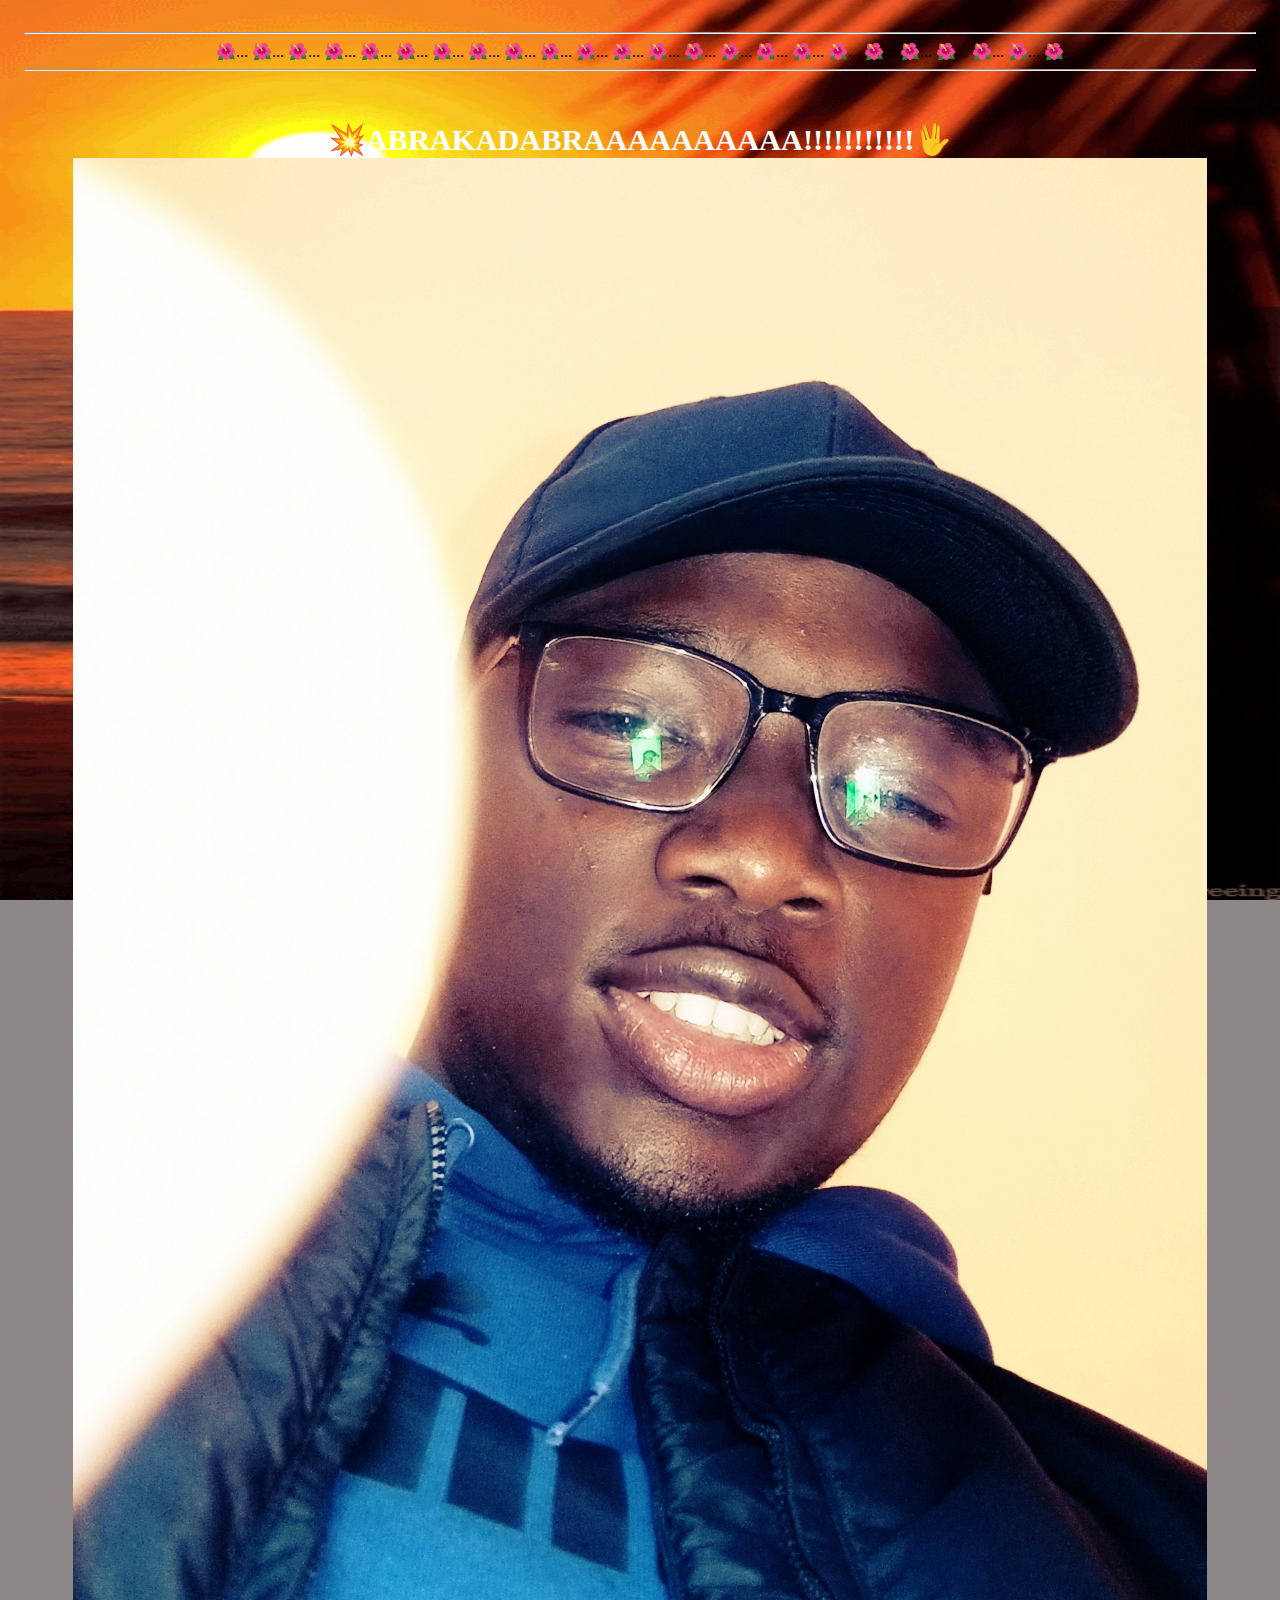
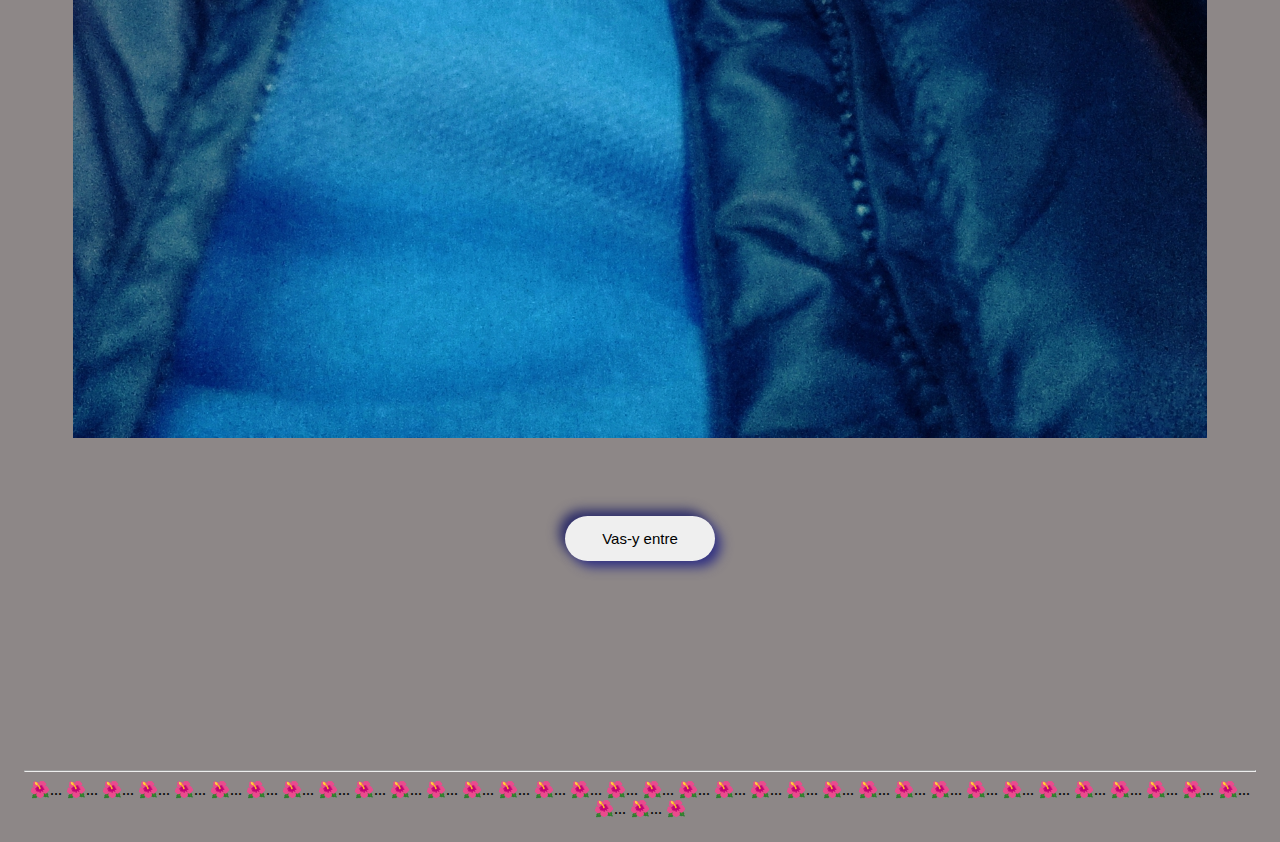
<file: index.html>
<!DOCTYPE html>
<html>
    <head>
        <meta charset="utf-8">
        <meta http-equiv="X-UA-Compatible" content="IE=edge">
        <title>Beautiful_story</title>
        <meta name="description" content="">
        <meta name="viewport" content="width=device-width, initial-scale=1">
        <link rel="stylesheet" href="./respire.css">
        <link rel="icon" type="png" href="__sweetyestgirl___45058665907_header.jpg" />
        <hr>
    	&#x1F33A;...	&#x1F33A;...	&#x1F33A;...	&#x1F33A;...	&#x1F33A;...	&#x1F33A;...	&#x1F33A;...	&#x1F33A;...	&#x1F33A;...	&#x1F33A;...	&#x1F33A;...	&#x1F33A;...	&#x1F33A;...	&#x1F33A;...	&#x1F33A;...	&#x1F33A;...	&#x1F33A;...	&#x1F33A;...	&#x1F33A;...	&#x1F33A;...	&#x1F33A;...	&#x1F33A;...	&#x1F33A;...	&#x1F33A;
        <hr>

        <div class="entrer"></div>
        <h5>&#x1F4A5;ABRAKADABRAAAAAAAAAA!!!!!!!!!!!&#x1F596;<br>

            <img src="./IMG_20231226_085302_198.jpg" class="to">
            <div class="menu">
                <button onclick="window.location.href = './cheval.html';">Vas-y entre</button>
            </div>
        </div>
        </h5>

</head>
    <body class="couleur">


        <div class="ipssi">
  
            <hr>
            &#x1F33A;...	&#x1F33A;...	&#x1F33A;...	&#x1F33A;...	&#x1F33A;...	&#x1F33A;...	&#x1F33A;...	&#x1F33A;...	&#x1F33A;...	&#x1F33A;...	&#x1F33A;...	&#x1F33A;...	&#x1F33A;...	&#x1F33A;...	&#x1F33A;...	&#x1F33A;...	&#x1F33A;...	&#x1F33A;...	&#x1F33A;...	&#x1F33A;...	&#x1F33A;...	&#x1F33A;...	&#x1F33A;...	&#x1F33A;...	&#x1F33A;...	&#x1F33A;...	&#x1F33A;...	&#x1F33A;...	&#x1F33A;...	&#x1F33A;...	&#x1F33A;...	&#x1F33A;...	&#x1F33A;...	&#x1F33A;...	&#x1F33A;...	&#x1F33A;...	&#x1F33A;
            </div>
        <script src="" async defer></script>
    </body>
</html>
</file>
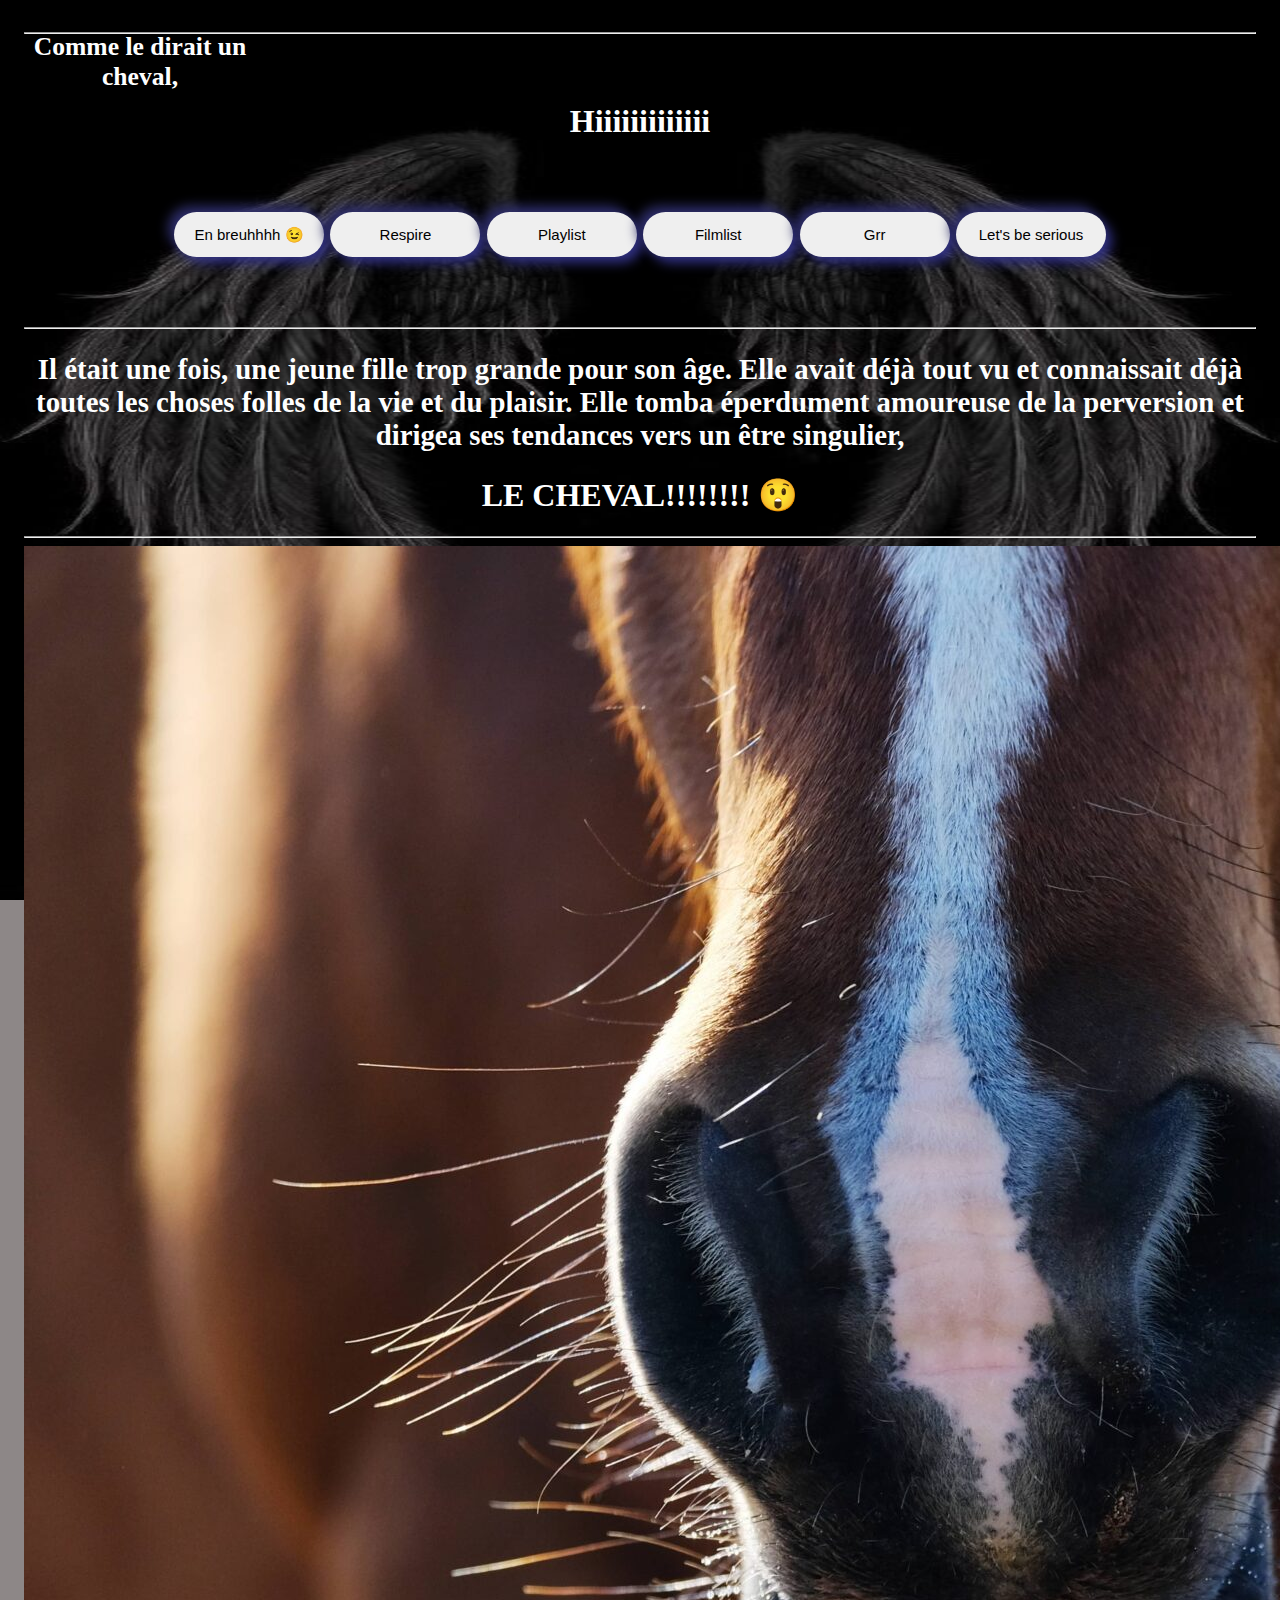
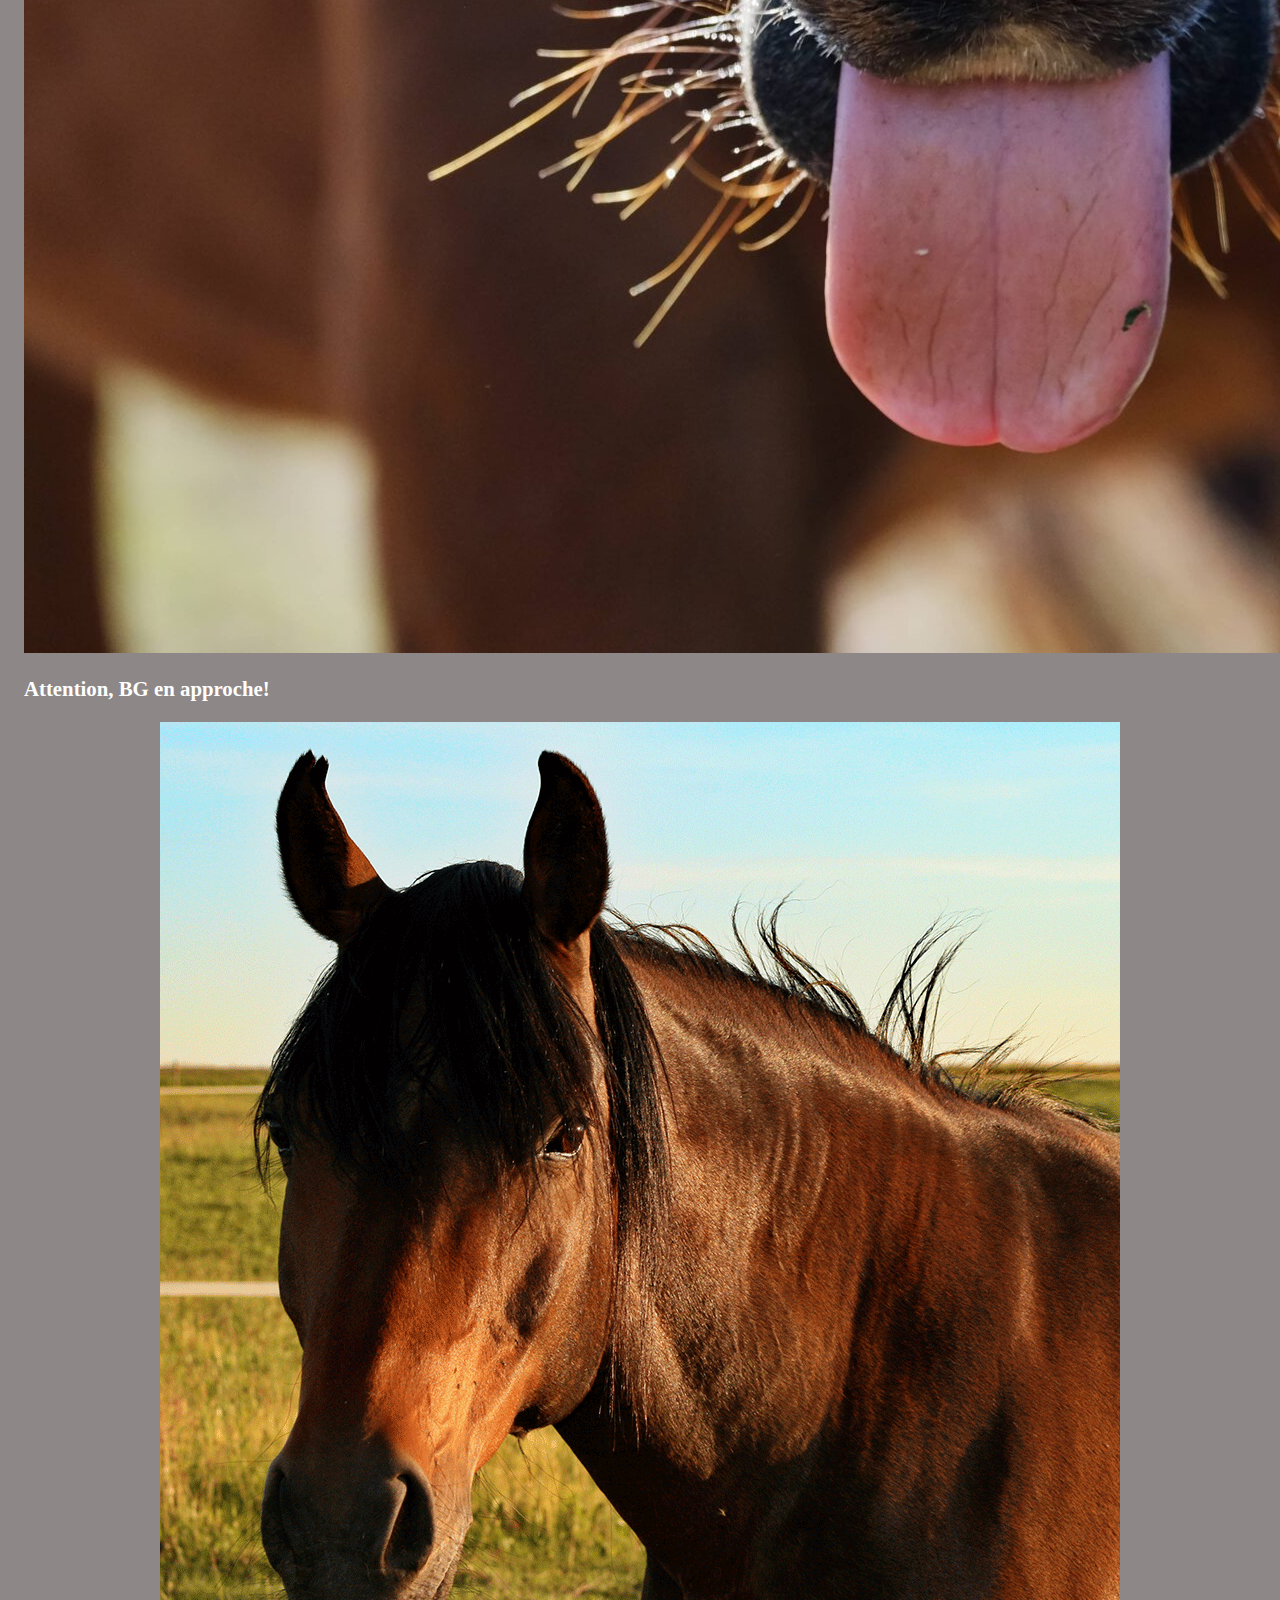
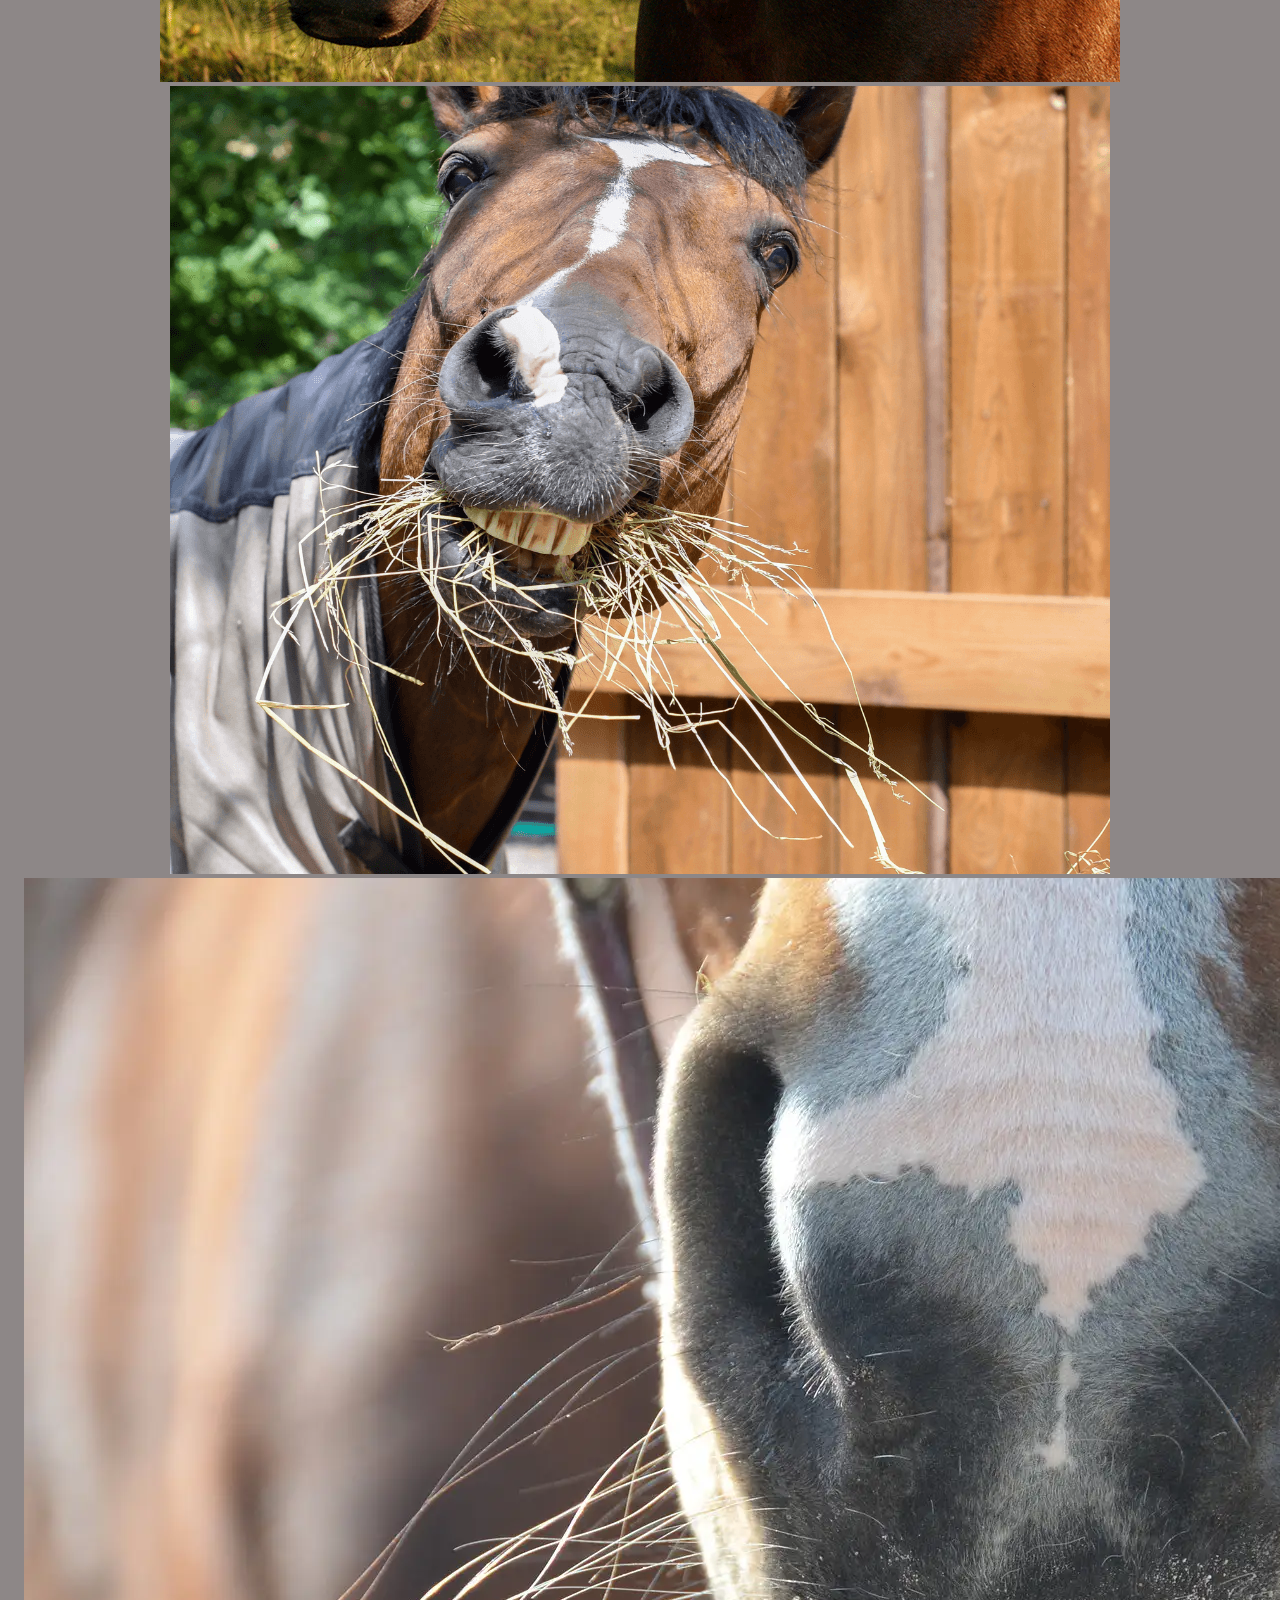
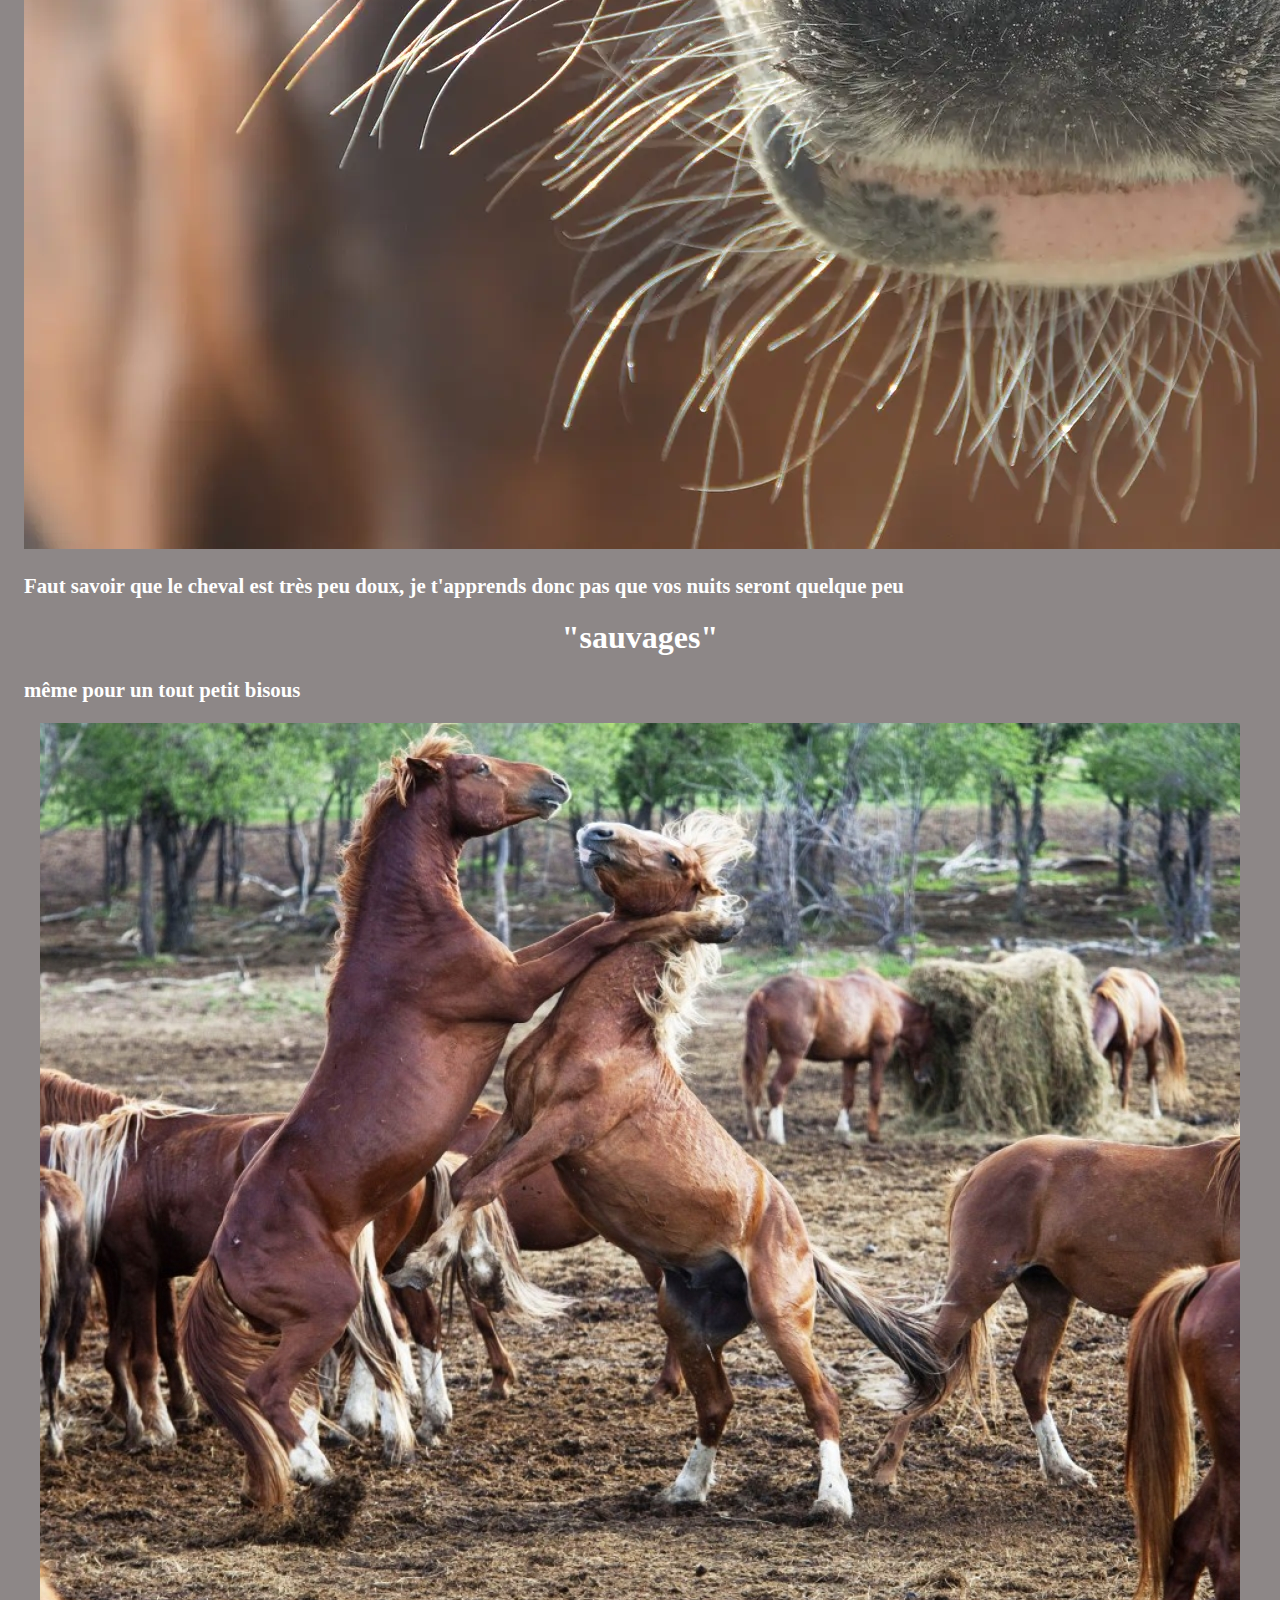
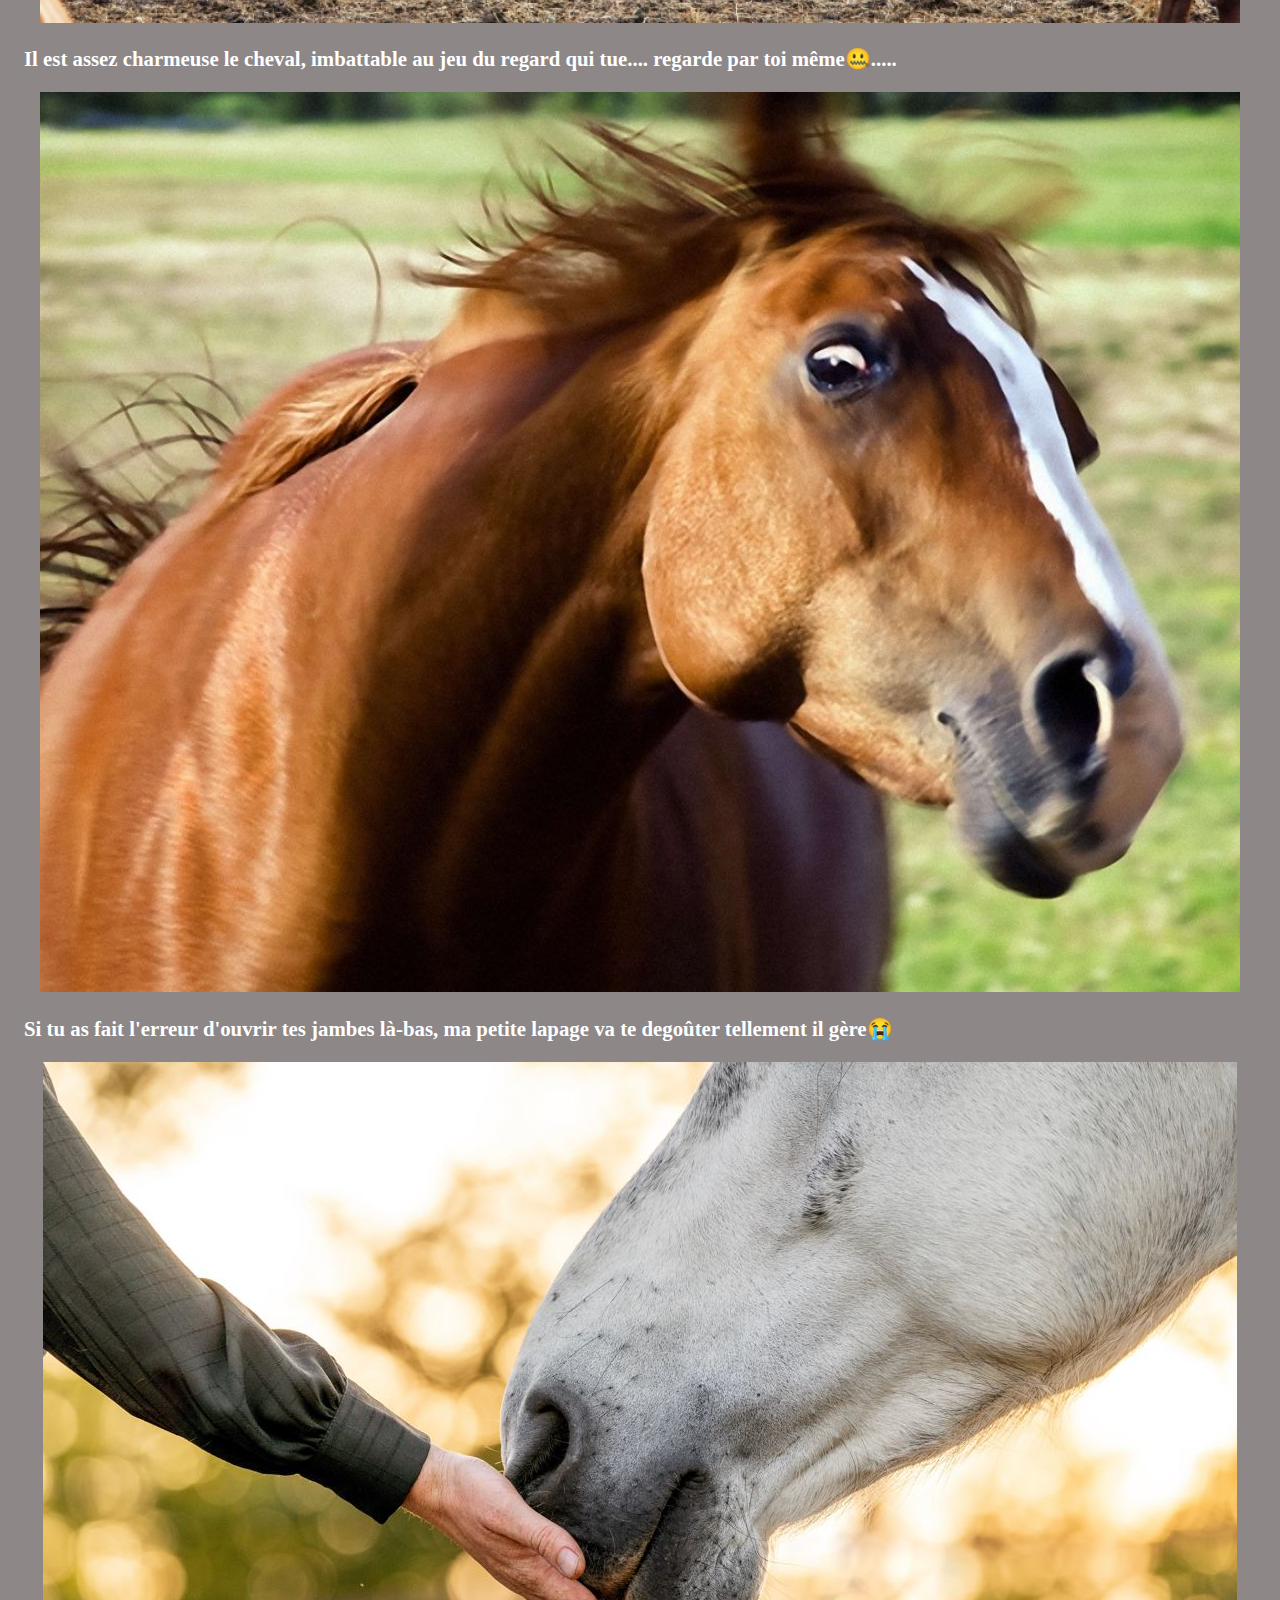
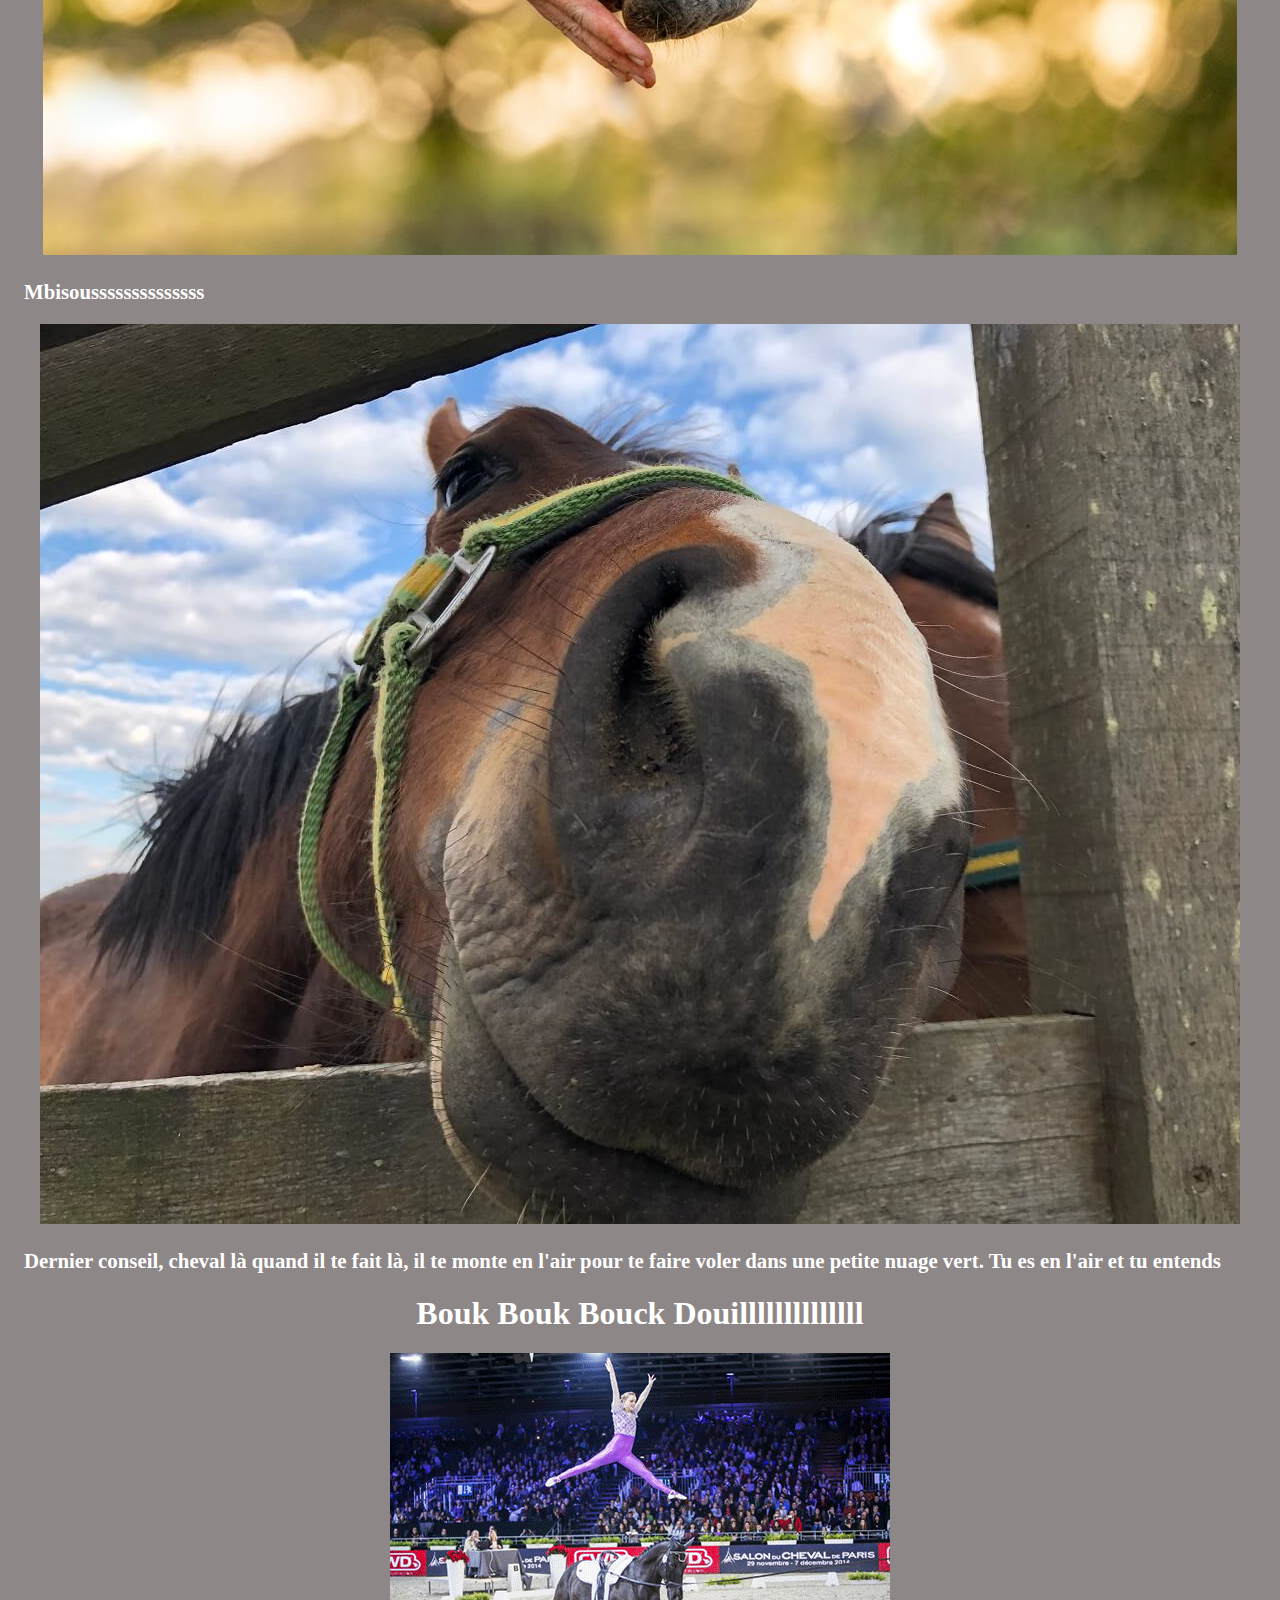
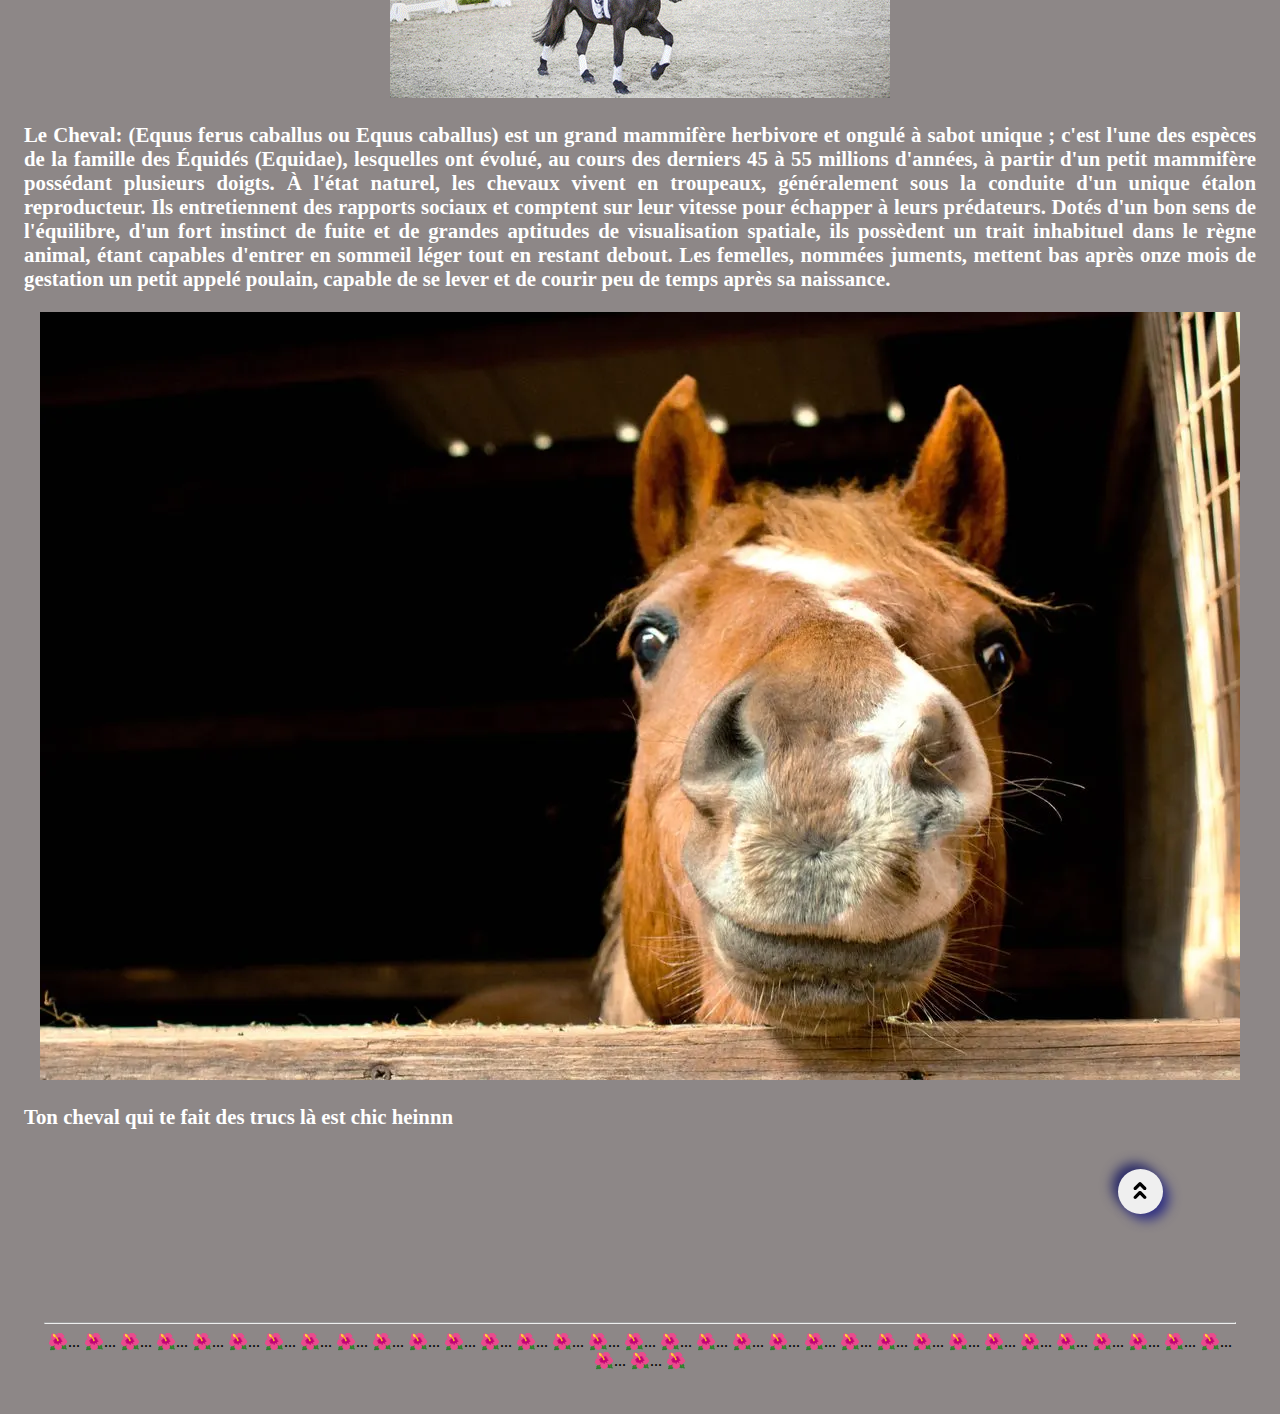
<file: cheval.html>
<!DOCTYPE html>
<html>
    <head>
        <meta charset="utf-8">
        <meta http-equiv="X-UA-Compatible" content="IE=edge">
        <title>Beautiful_story</title>
        <meta name="description" content="">
        <meta name="viewport" content="width=device-width, initial-scale=1">
        <link rel="stylesheet" href="./Portholio.css">
        <link rel="icon" type="png" href="__sweetyestgirl___45058665907_header.jpg" />
        <hr>
        <h4 class="ga">Comme le dirait un cheval, <h1>Hiiiiiiiiiiiii</h1></h4>
        <div class="menu">
            <button onclick="window.location.href = './cheval.html';">En breuhhhh &#x1F609;</button>
            <button onclick="window.location.href = './respire.html';">Respire</button>
            <button onclick="window.location.href = './Playlist.html';">Playlist</button>
            <button onclick="window.location.href = './Filmlist.html';">Filmlist</button>
            <button onclick="window.location.href = './grr.html';">Grr</button>
            <button onclick="window.location.href = './relax.html';">Let's be serious</button>
        </div>
        
        <hr>
        <h2>    Il était une fois, une jeune fille trop grande pour son âge. Elle avait déjà tout vu et connaissait déjà toutes les choses folles de la vie et du plaisir. Elle tomba éperdument amoureuse de la perversion et dirigea ses tendances vers un être singulier, <h1>LE CHEVAL!!!!!!!!	&#x1F632;</h1></h2>
        <hr>


            <div class="couleur">
            <img src="./electrolytes-chevaux-04-scaled.jpeg" class="to">
            <h3>Attention, BG en approche!</h3>
            <img src="./homeopathie-cheval_0.png" class="to">
            <img src="./foin cheval.png" class="to">
            <img src="./L-importance-des-vibrisses-chez-le-cheval.webp" class="to">
            <h3>Faut savoir que le cheval est très peu doux, je t'apprends donc pas que vos nuits seront quelque peu <h1>"sauvages"</h1> </h3>
              <h3>même pour un tout petit bisous</h3>
            <img src="./cover-r4x3w1200-579903c71ec2c-mustangs.jpg" class="to">
            <h3>Il est assez charmeuse le cheval, imbattable au jeu du regard qui tue.... regarde par toi même&#x1F910;.....</h3>
            <img src="./cover-r4x3w1200-5abd8c295ef75-cheval-face-a-la-camera.jpg" class="to">
            <h3>Si tu as fait l'erreur d'ouvrir tes jambes là-bas, ma petite lapage va te degoûter tellement il gère&#x1F62D;</h3>
            <img src="./chevaux.jpg" class="to">
            <h3>Mbisoussssssssssssss</h3>
            <img src="./cheval-gros-plan-campagne-credit-mathilde-lelandais.jpg" class="to">
            <h3>Dernier conseil, cheval là quand il te fait là, il te monte en l'air pour te faire voler dans une petite nuage vert. Tu es en l'air et tu entends <h1>Bouk Bouk Bouck Douillllllllllllll</h1></h3>
            <img src="./20693_xlarge.jpeg" class="to">
           <h3> Le Cheval: (Equus ferus caballus ou Equus caballus) est un grand mammifère herbivore et ongulé à sabot unique ; c'est l'une des espèces de la famille des Équidés (Equidae), lesquelles ont évolué, au cours des derniers 45 à 55 millions d'années, à partir d'un petit mammifère possédant plusieurs doigts. À l'état naturel, les chevaux vivent en troupeaux, généralement sous la conduite d'un unique étalon reproducteur. Ils entretiennent des rapports sociaux et comptent sur leur vitesse pour échapper à leurs prédateurs. Dotés d'un bon sens de l'équilibre, d'un fort instinct de fuite et de grandes aptitudes de visualisation spatiale, ils possèdent un trait inhabituel dans le règne animal, étant capables d'entrer en sommeil léger tout en restant debout. Les femelles, nommées juments, mettent bas après onze mois de gestation un petit appelé poulain, capable de se lever et de courir peu de temps après sa naissance.</h3>
            <img src="./1200x768_silly-horse-looking-at-me.webp" class="to">
            <h3>Ton cheval qui te fait des trucs là est chic heinnn</h3>
            </div>

        


</head>
    <body class="couleur">
        <div class="haut">
            <button onclick="window.location.href = '#';" aria-label="Retourner en haut de la page" class="wzb">
    
                <svg xmlns="http://www.w3.org/2000/svg" width="14" height="19" viewBox="0 0 16 20" stroke="none" fill="currentcolor" role="presentation">
                    <path d="M9.30167 10.99C9.13123 10.8182 8.92846 10.6818 8.70506 10.5887C8.48165 10.4956 8.24202 10.4477 8 10.4477C7.75798 10.4477 7.51835 10.4956 7.29494 10.5887C7.07153 10.6818 6.86876 10.8182 6.69833 10.99L1.19833 16.49C0.843384 16.8352 0.640113 17.3073 0.633237 17.8024C0.626361 18.2975 0.816443 18.7751 1.16167 19.13C1.50689 19.485 1.97898 19.6882 2.47407 19.6951C2.96917 19.702 3.44672 19.5119 3.80167 19.1667L8 14.8767L12.1983 19.1667C12.3688 19.3385 12.5715 19.4749 12.7949 19.568C13.0183 19.6611 13.258 19.709 13.5 19.709C13.742 19.709 13.9816 19.6611 14.2051 19.568C14.4285 19.4749 14.6312 19.3385 14.8017 19.1667C14.9735 18.9962 15.1099 18.7935 15.203 18.5701C15.296 18.3467 15.344 18.107 15.344 17.865C15.344 17.623 15.296 17.3834 15.203 17.16C15.1099 16.9365 14.9735 16.7338 14.8017 16.5633L9.30167 10.99ZM3.80167 9.01001L8 4.79334L12.1983 9.01001C12.3688 9.18185 12.5715 9.31824 12.7949 9.41131C13.0183 9.50439 13.258 9.55231 13.5 9.55231C13.742 9.55231 13.9816 9.50439 14.2051 9.41131C14.4285 9.31824 14.6312 9.18185 14.8017 9.01001C14.9735 8.83958 15.1099 8.63681 15.203 8.4134C15.296 8.18999 15.344 7.95037 15.344 7.70834C15.344 7.46632 15.296 7.2267 15.203 7.00329C15.1099 6.77988 14.9735 6.57711 14.8017 6.40668L9.30167 0.906677C9.13123 0.734841 8.92846 0.598452 8.70506 0.505376C8.48165 0.4123 8.24202 0.36438 8 0.36438C7.75798 0.36438 7.51835 0.4123 7.29494 0.505376C7.07153 0.598452 6.86876 0.734841 6.69833 0.906677L1.19833 6.40668C0.853109 6.7519 0.659164 7.22012 0.659164 7.70834C0.659164 8.19656 0.853109 8.66479 1.19833 9.01001C1.54356 9.35523 2.01178 9.54918 2.5 9.54918C2.98822 9.54918 3.45644 9.35523 3.80167 9.01001Z" fill="currentcolor"></path>
                  
                  </svg>
            </button>

        <div class="ipssi">
  
            <hr>
            &#x1F33A;...	&#x1F33A;...	&#x1F33A;...	&#x1F33A;...	&#x1F33A;...	&#x1F33A;...	&#x1F33A;...	&#x1F33A;...	&#x1F33A;...	&#x1F33A;...	&#x1F33A;...	&#x1F33A;...	&#x1F33A;...	&#x1F33A;...	&#x1F33A;...	&#x1F33A;...	&#x1F33A;...	&#x1F33A;...	&#x1F33A;...	&#x1F33A;...	&#x1F33A;...	&#x1F33A;...	&#x1F33A;...	&#x1F33A;...	&#x1F33A;...	&#x1F33A;...	&#x1F33A;...	&#x1F33A;...	&#x1F33A;...	&#x1F33A;...	&#x1F33A;...	&#x1F33A;...	&#x1F33A;...	&#x1F33A;...	&#x1F33A;...	&#x1F33A;
            </div>
        <script src="" async defer></script>
    </body>
</html>
</file>
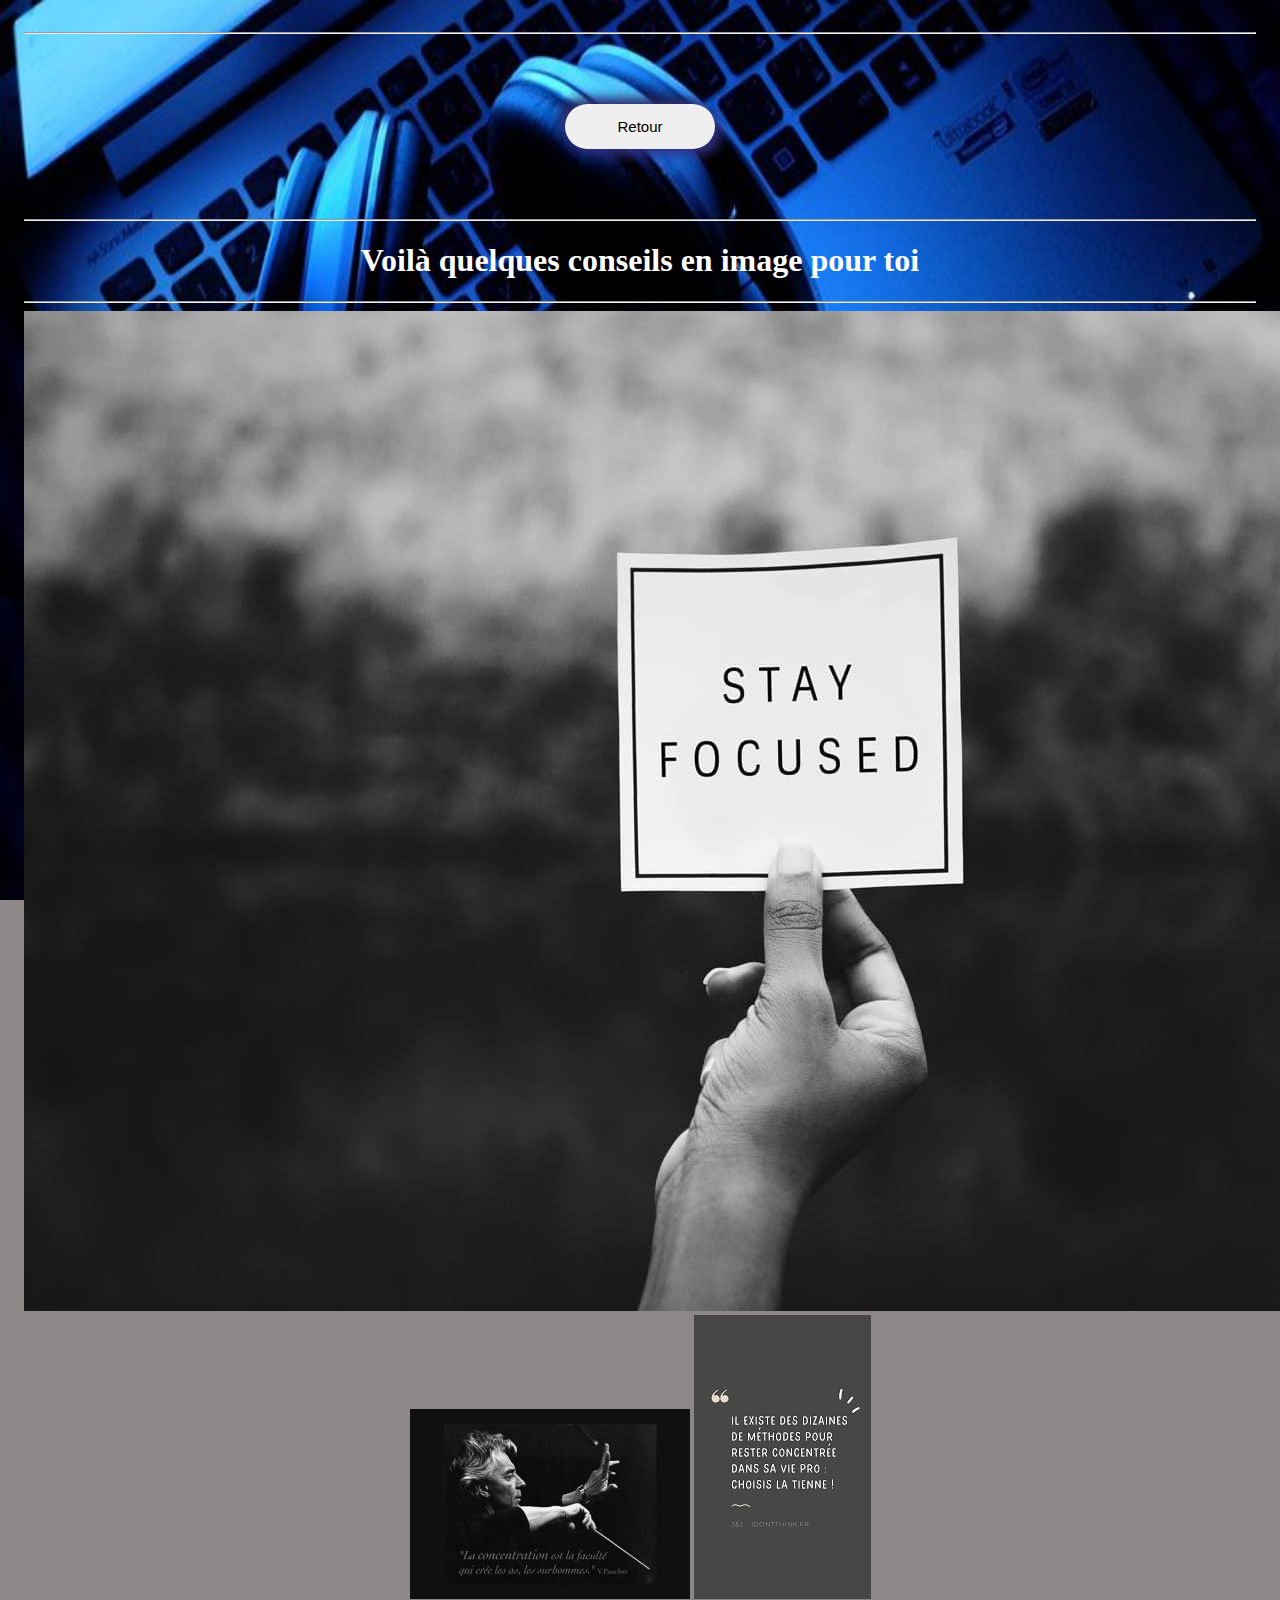
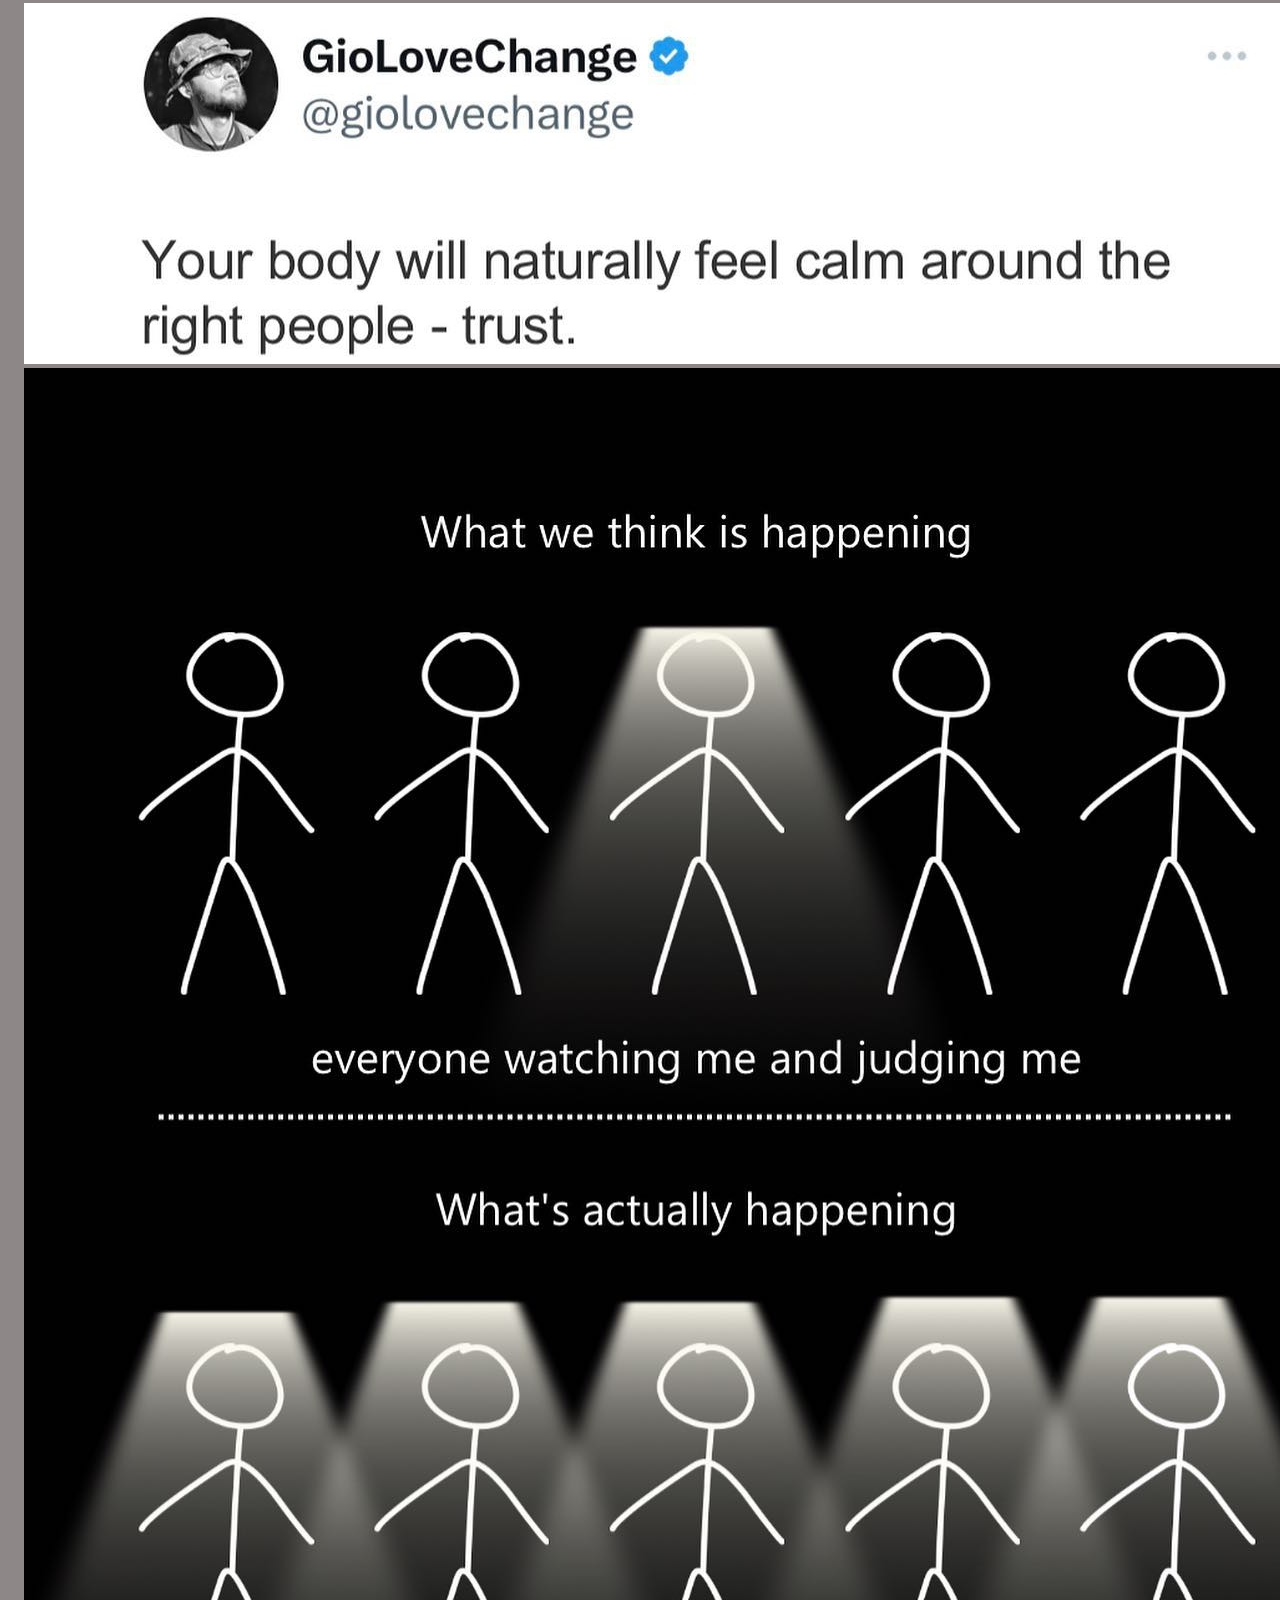
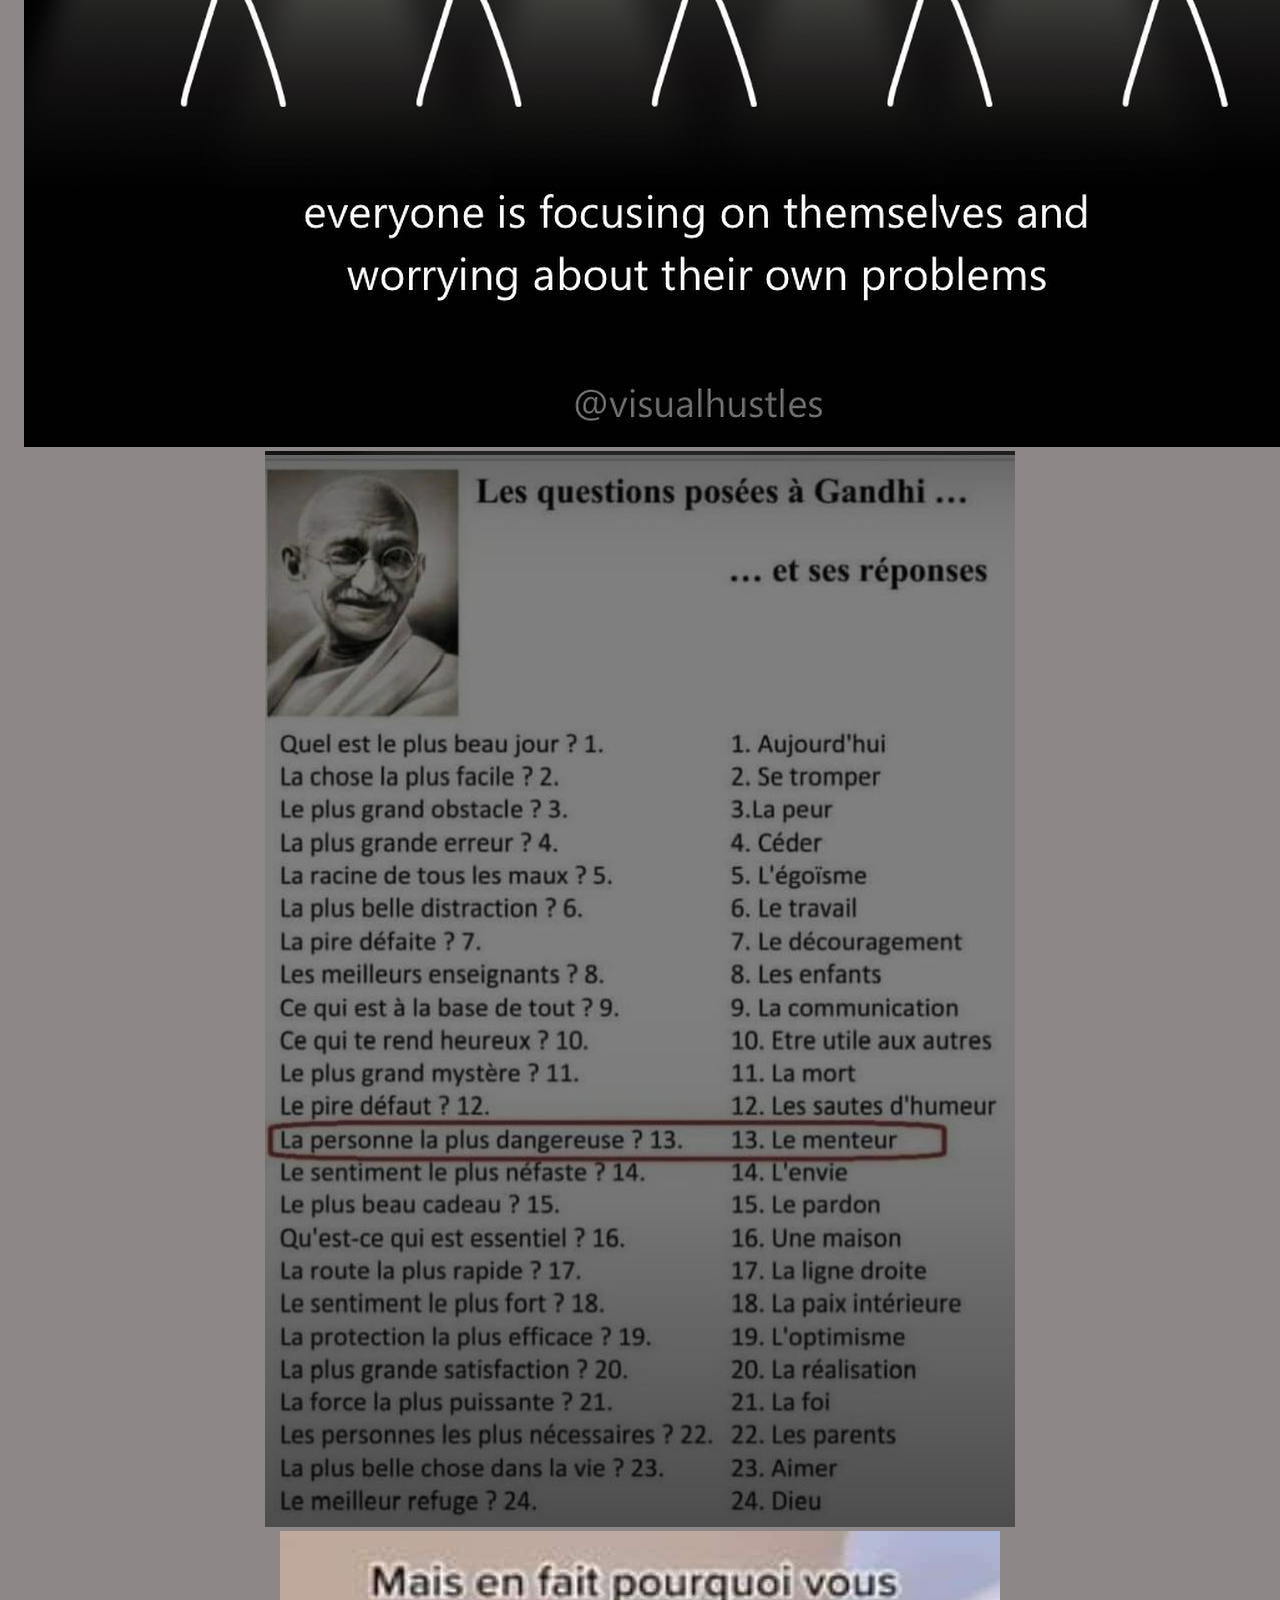
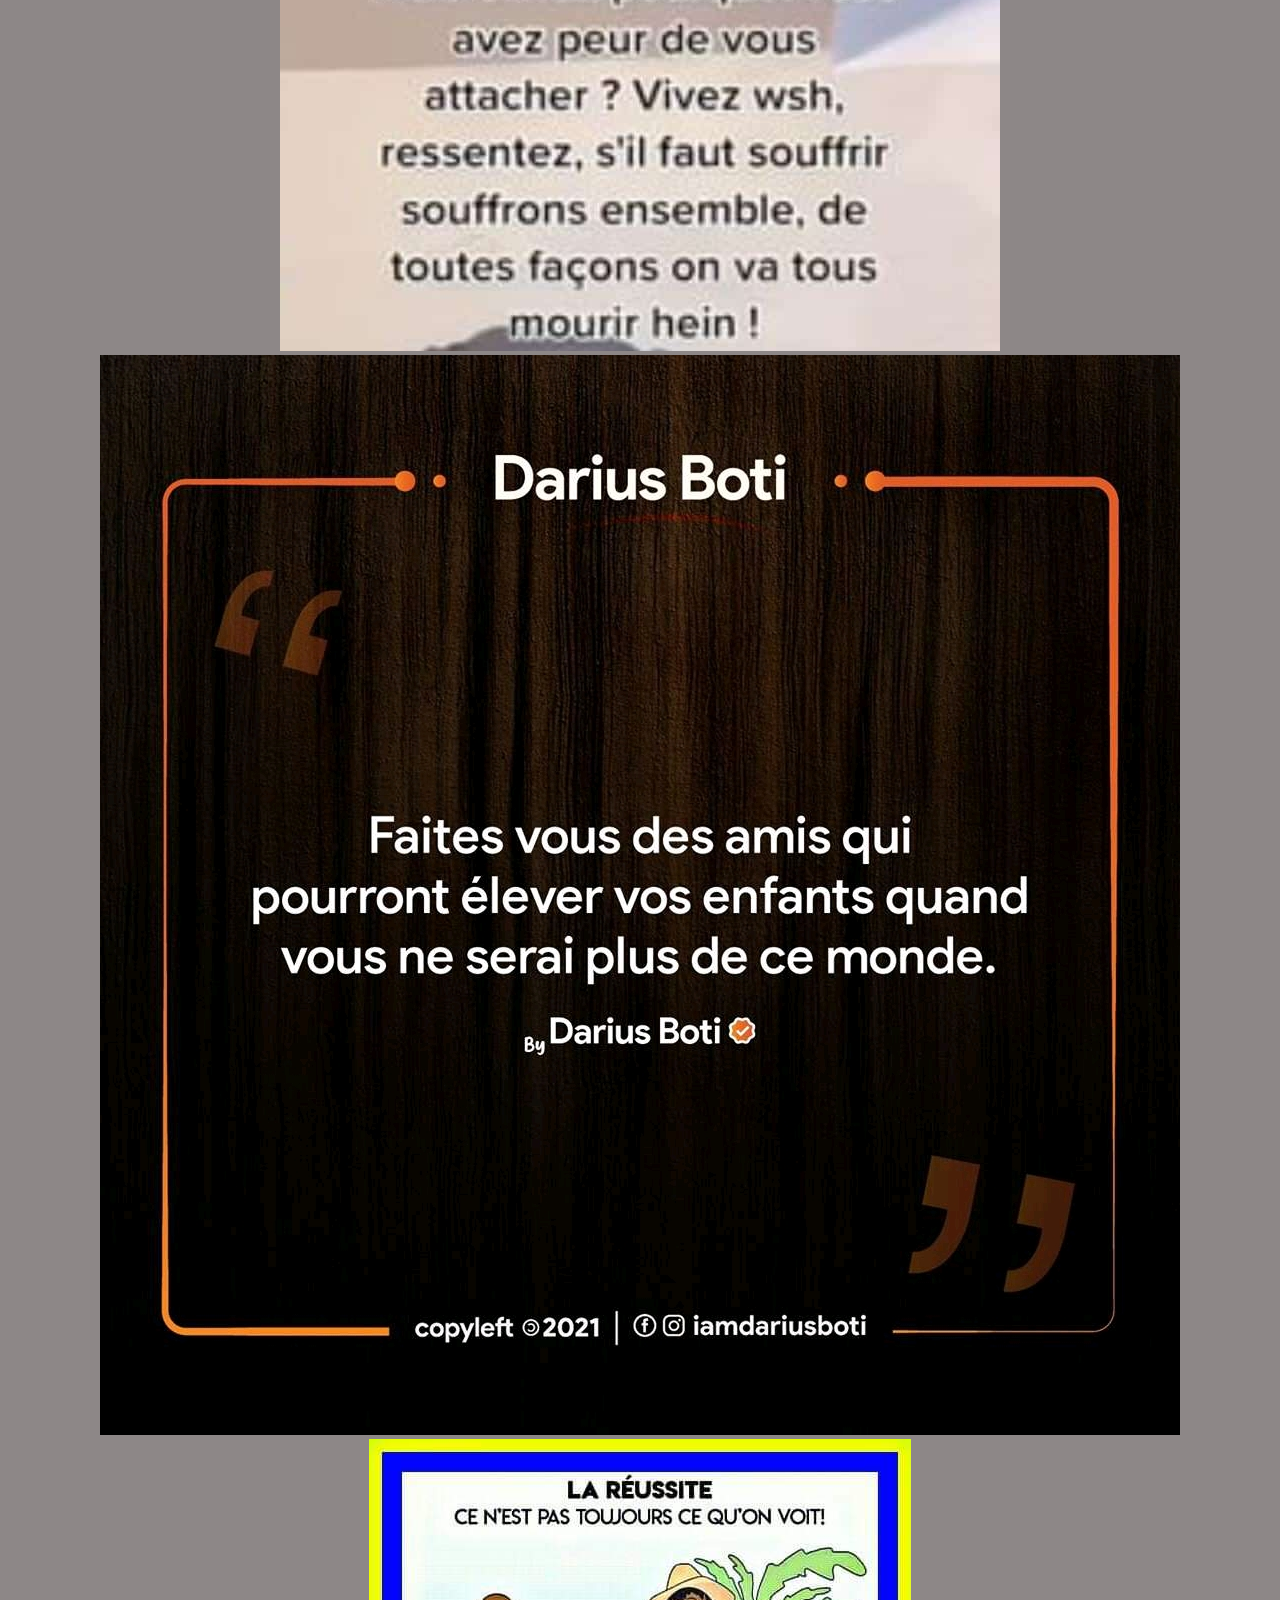
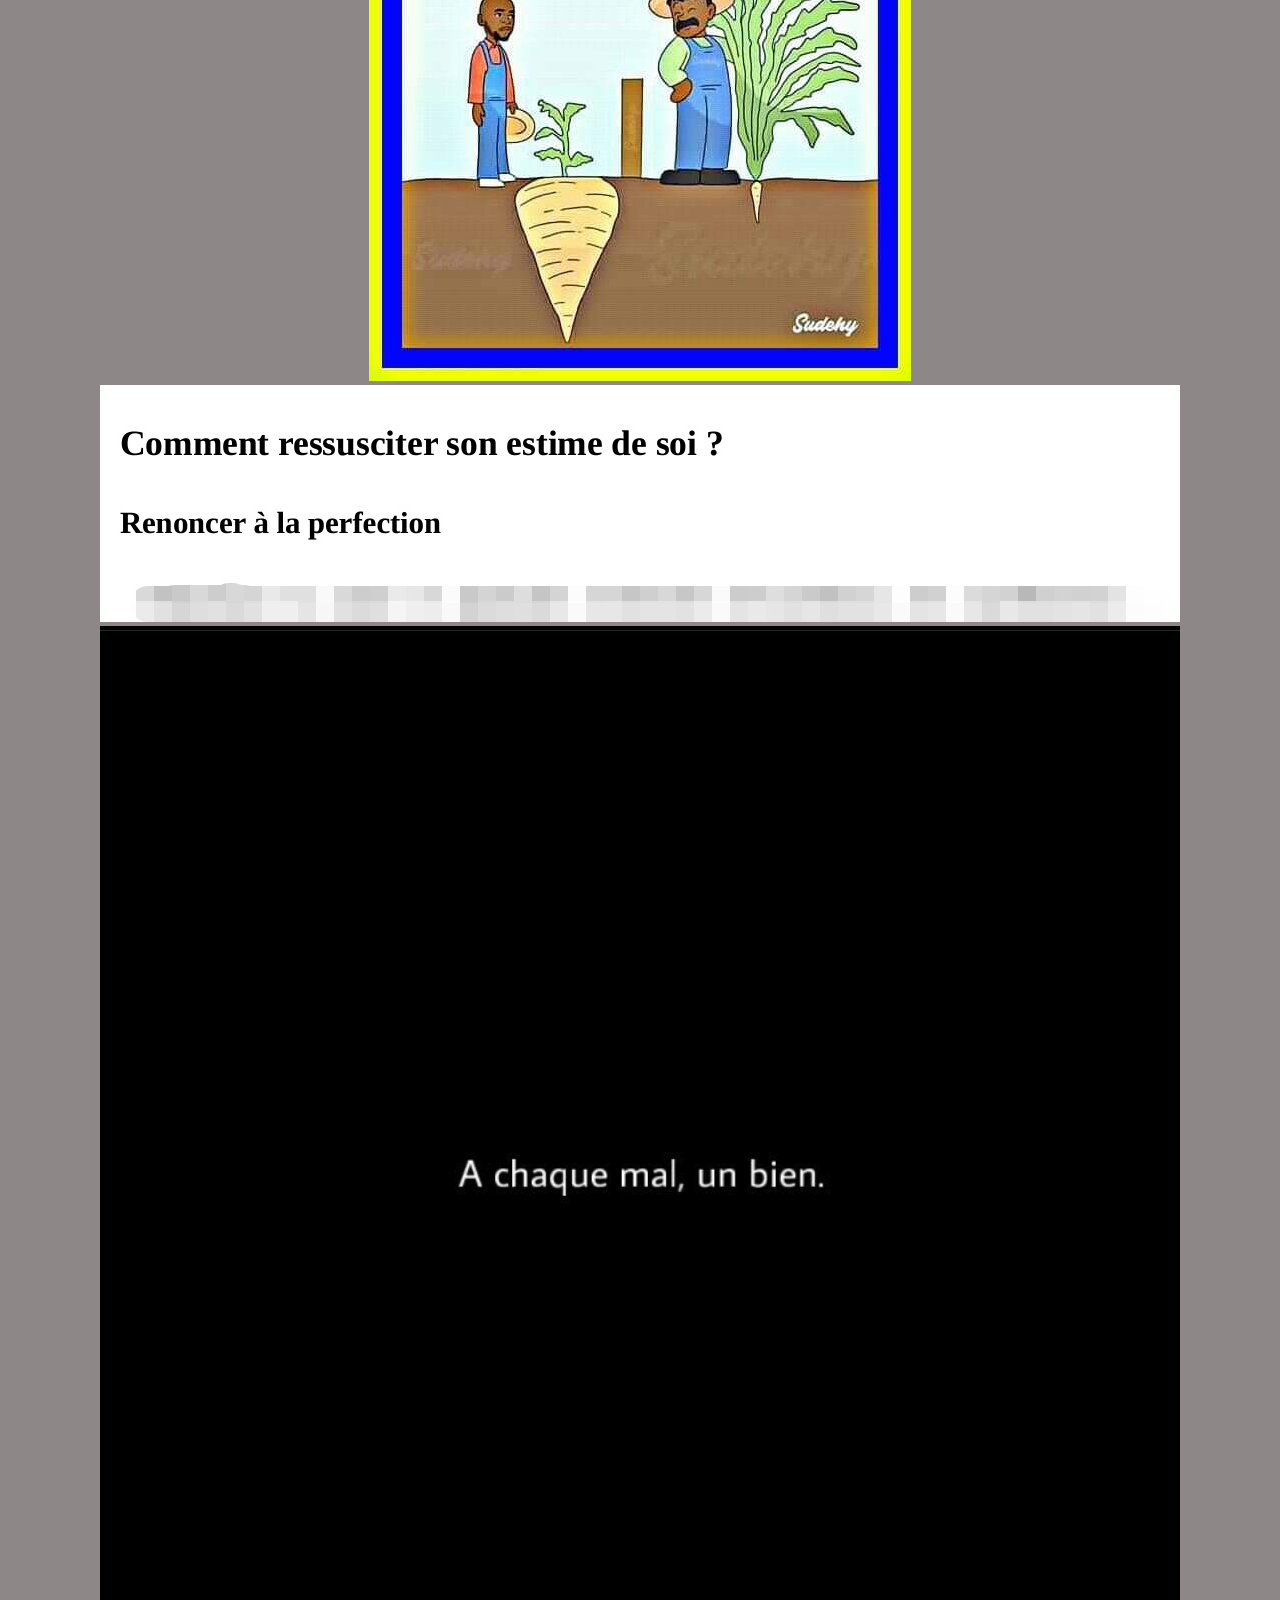
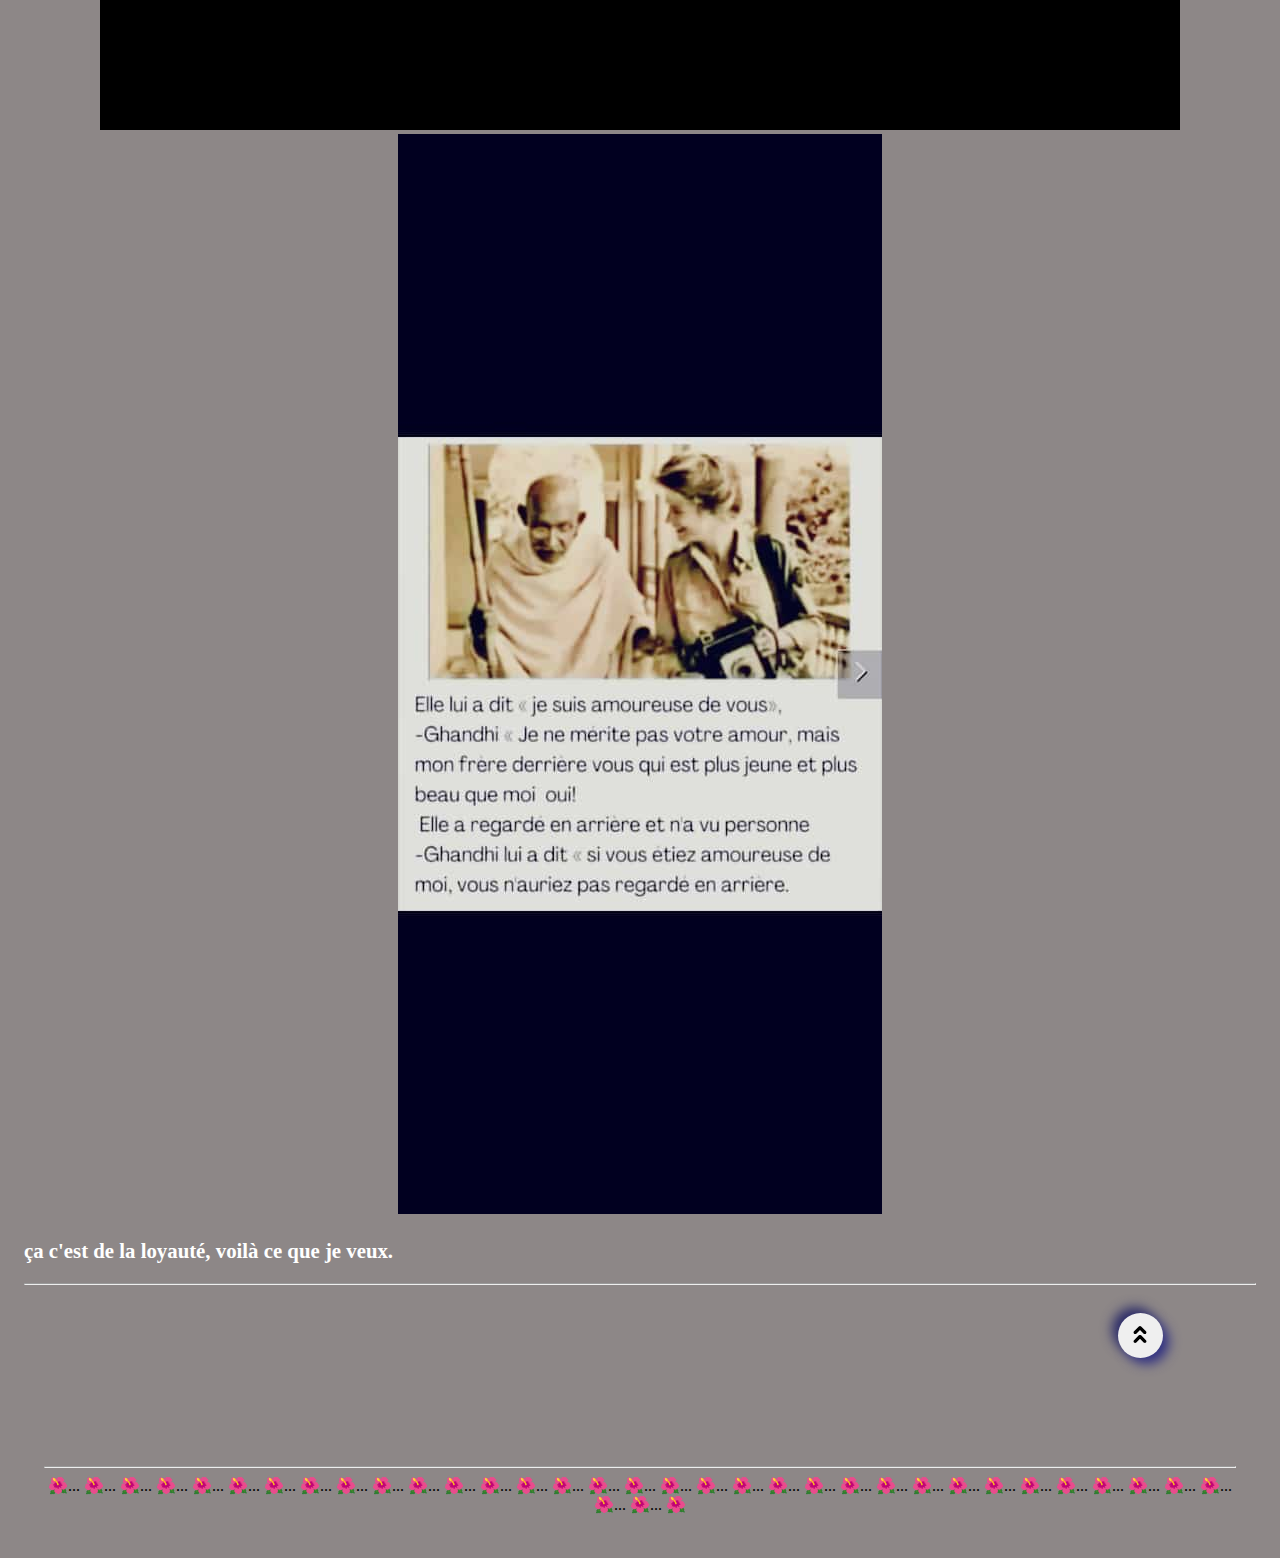
<file: Conseils.html>
<!DOCTYPE html>
<html>
    <head>
        <meta charset="utf-8">
        <meta http-equiv="X-UA-Compatible" content="IE=edge">
        <title>Beautiful_story</title>
        <meta name="description" content="">
<meta name="viewport" content="width=device-width, initial-scale=1.0">
        <link rel="stylesheet" href="./Etude.css">
        <link rel="icon" type="png" href="__sweetyestgirl___45058665907_header.jpg" />
        <hr>
        <div class="menu">
        
            <button onclick="window.location.href = './relax.html';">Retour</button>

        </div>


        <hr>
        <h1 class="ap">Voilà quelques conseils en image pour toi</h1>
        <hr>
     
    </head>
    <body class="couleur">

     
        <img src="./comment-rester-concentre.jpg" class="to">
    

        <img src="./Concentration-Comment-aider-un-jeune-a-se-concentrer-280x190.jpg" class="to">

        <img src="./images.png" class="to">





        <img src="./giolovechange_20230709_p_3143193330523420577_1_3143193330523420577_1.jpg" class="to">
    

        <img src="./visualhustles_20230612_p_3123553547693874025_1_3123553547693874025.jpg" class="to">

        <img src="./23562467878_status_c202629a438c4f40b25254ae6e1f494d.jpg" class="to">

        <img src="./23563062773_status_edfcf0fd87b44523998e1ff10f0f4389.jpg" class="to"> 

        <img src="./FB_IMG_16123857028275773.jpg" class="to">

        <img src="./FB_IMG_1611116541761.jpg" class="to">

        <img src="./IMG_20210203_233231.jpg" class="to">

        <img src="./Screenshot_20230218-232039.jpg" class="to"> 

        <img src="./23568825828_status_08635c55be684d83ad281716a84d9f14.jpg" class="to">


        <h3>ça c'est de la loyauté, voilà ce que je veux.
        </h3>


        </div>

        
    <hr>


    <div class="haut">
        <button onclick="window.location.href = '#';" aria-label="Retourner en haut de la page" class="wzb">

            <svg xmlns="http://www.w3.org/2000/svg" width="14" height="19" viewBox="0 0 16 20" stroke="none" fill="currentcolor" role="presentation">
                <path d="M9.30167 10.99C9.13123 10.8182 8.92846 10.6818 8.70506 10.5887C8.48165 10.4956 8.24202 10.4477 8 10.4477C7.75798 10.4477 7.51835 10.4956 7.29494 10.5887C7.07153 10.6818 6.86876 10.8182 6.69833 10.99L1.19833 16.49C0.843384 16.8352 0.640113 17.3073 0.633237 17.8024C0.626361 18.2975 0.816443 18.7751 1.16167 19.13C1.50689 19.485 1.97898 19.6882 2.47407 19.6951C2.96917 19.702 3.44672 19.5119 3.80167 19.1667L8 14.8767L12.1983 19.1667C12.3688 19.3385 12.5715 19.4749 12.7949 19.568C13.0183 19.6611 13.258 19.709 13.5 19.709C13.742 19.709 13.9816 19.6611 14.2051 19.568C14.4285 19.4749 14.6312 19.3385 14.8017 19.1667C14.9735 18.9962 15.1099 18.7935 15.203 18.5701C15.296 18.3467 15.344 18.107 15.344 17.865C15.344 17.623 15.296 17.3834 15.203 17.16C15.1099 16.9365 14.9735 16.7338 14.8017 16.5633L9.30167 10.99ZM3.80167 9.01001L8 4.79334L12.1983 9.01001C12.3688 9.18185 12.5715 9.31824 12.7949 9.41131C13.0183 9.50439 13.258 9.55231 13.5 9.55231C13.742 9.55231 13.9816 9.50439 14.2051 9.41131C14.4285 9.31824 14.6312 9.18185 14.8017 9.01001C14.9735 8.83958 15.1099 8.63681 15.203 8.4134C15.296 8.18999 15.344 7.95037 15.344 7.70834C15.344 7.46632 15.296 7.2267 15.203 7.00329C15.1099 6.77988 14.9735 6.57711 14.8017 6.40668L9.30167 0.906677C9.13123 0.734841 8.92846 0.598452 8.70506 0.505376C8.48165 0.4123 8.24202 0.36438 8 0.36438C7.75798 0.36438 7.51835 0.4123 7.29494 0.505376C7.07153 0.598452 6.86876 0.734841 6.69833 0.906677L1.19833 6.40668C0.853109 6.7519 0.659164 7.22012 0.659164 7.70834C0.659164 8.19656 0.853109 8.66479 1.19833 9.01001C1.54356 9.35523 2.01178 9.54918 2.5 9.54918C2.98822 9.54918 3.45644 9.35523 3.80167 9.01001Z" fill="currentcolor"></path>
              
              </svg>
        </button>

        <div class="ipssi">

            <hr>
            &#x1F33A;...	&#x1F33A;...	&#x1F33A;...	&#x1F33A;...	&#x1F33A;...	&#x1F33A;...	&#x1F33A;...	&#x1F33A;...	&#x1F33A;...	&#x1F33A;...	&#x1F33A;...	&#x1F33A;...	&#x1F33A;...	&#x1F33A;...	&#x1F33A;...	&#x1F33A;...	&#x1F33A;...	&#x1F33A;...	&#x1F33A;...	&#x1F33A;...	&#x1F33A;...	&#x1F33A;...	&#x1F33A;...	&#x1F33A;...	&#x1F33A;...	&#x1F33A;...	&#x1F33A;...	&#x1F33A;...	&#x1F33A;...	&#x1F33A;...	&#x1F33A;...	&#x1F33A;...	&#x1F33A;...	&#x1F33A;...	&#x1F33A;...	&#x1F33A;
            </div>


    </body>
</html>
</file>
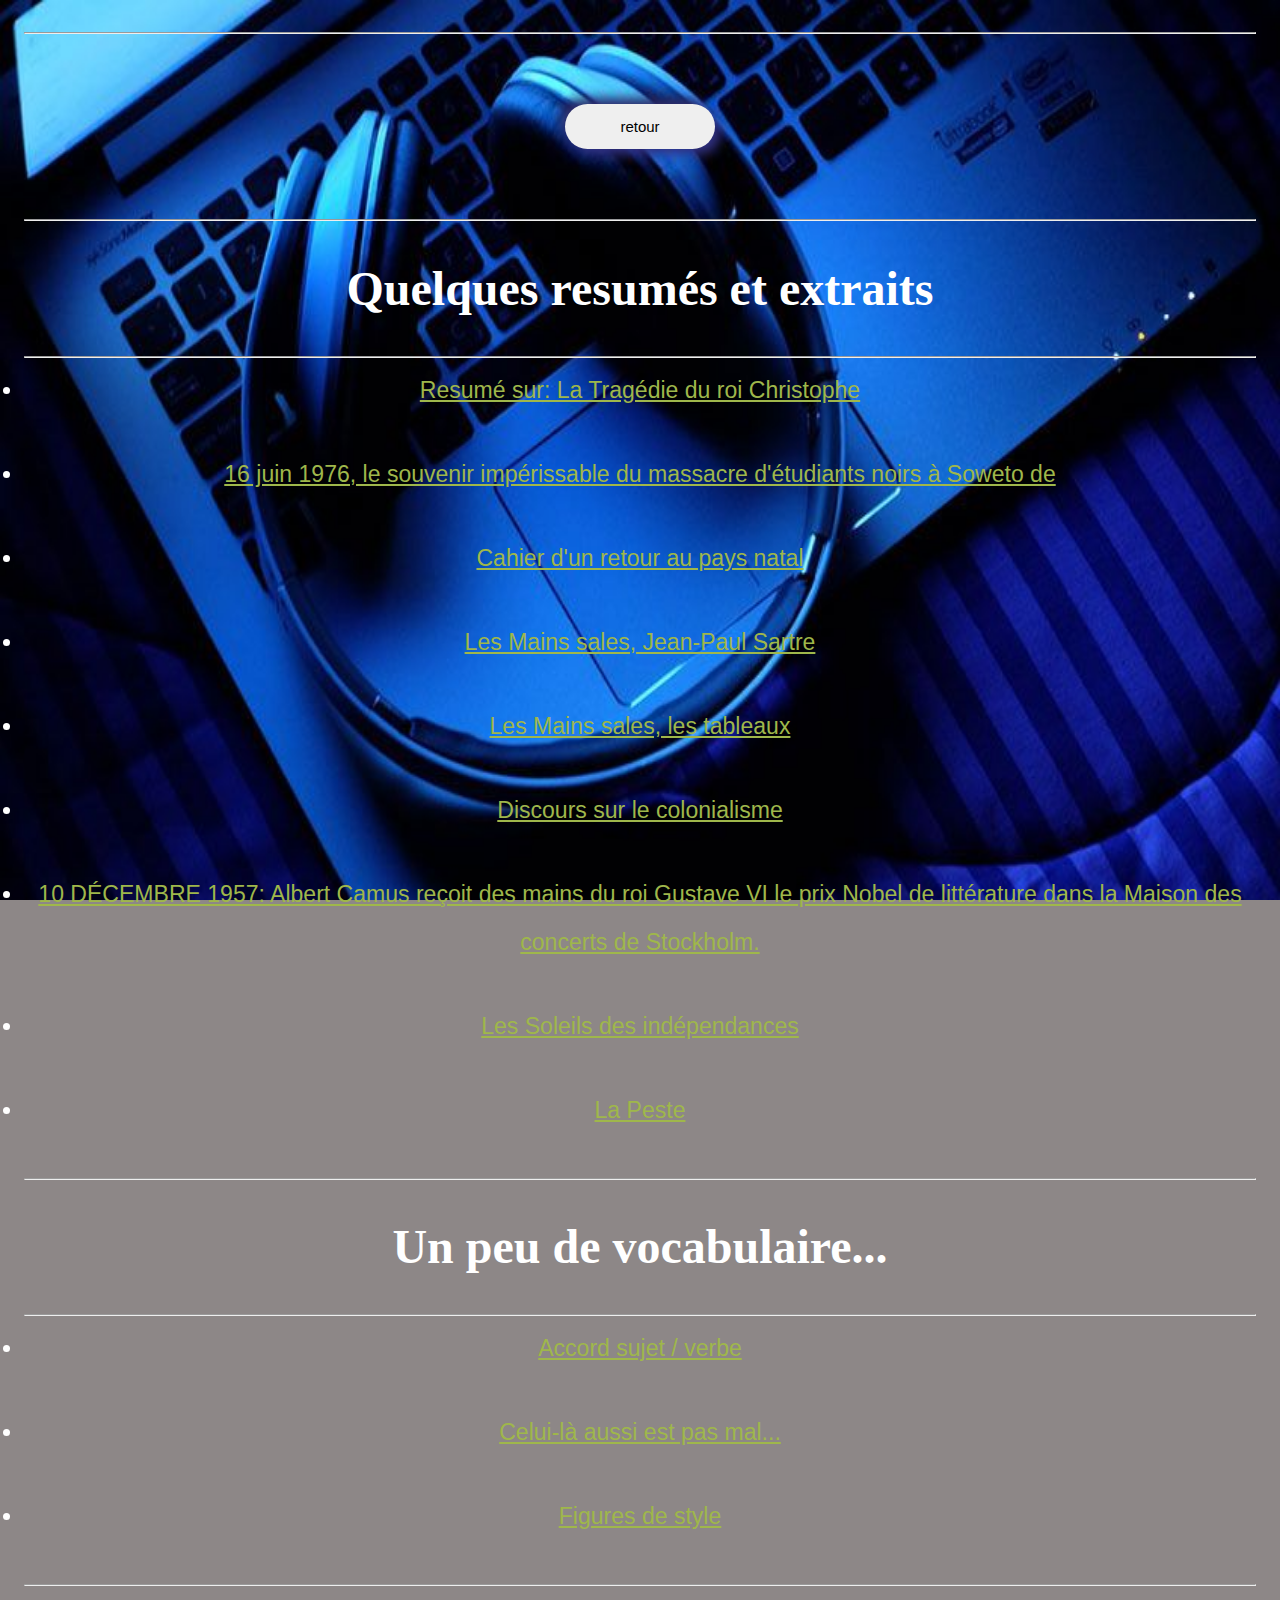
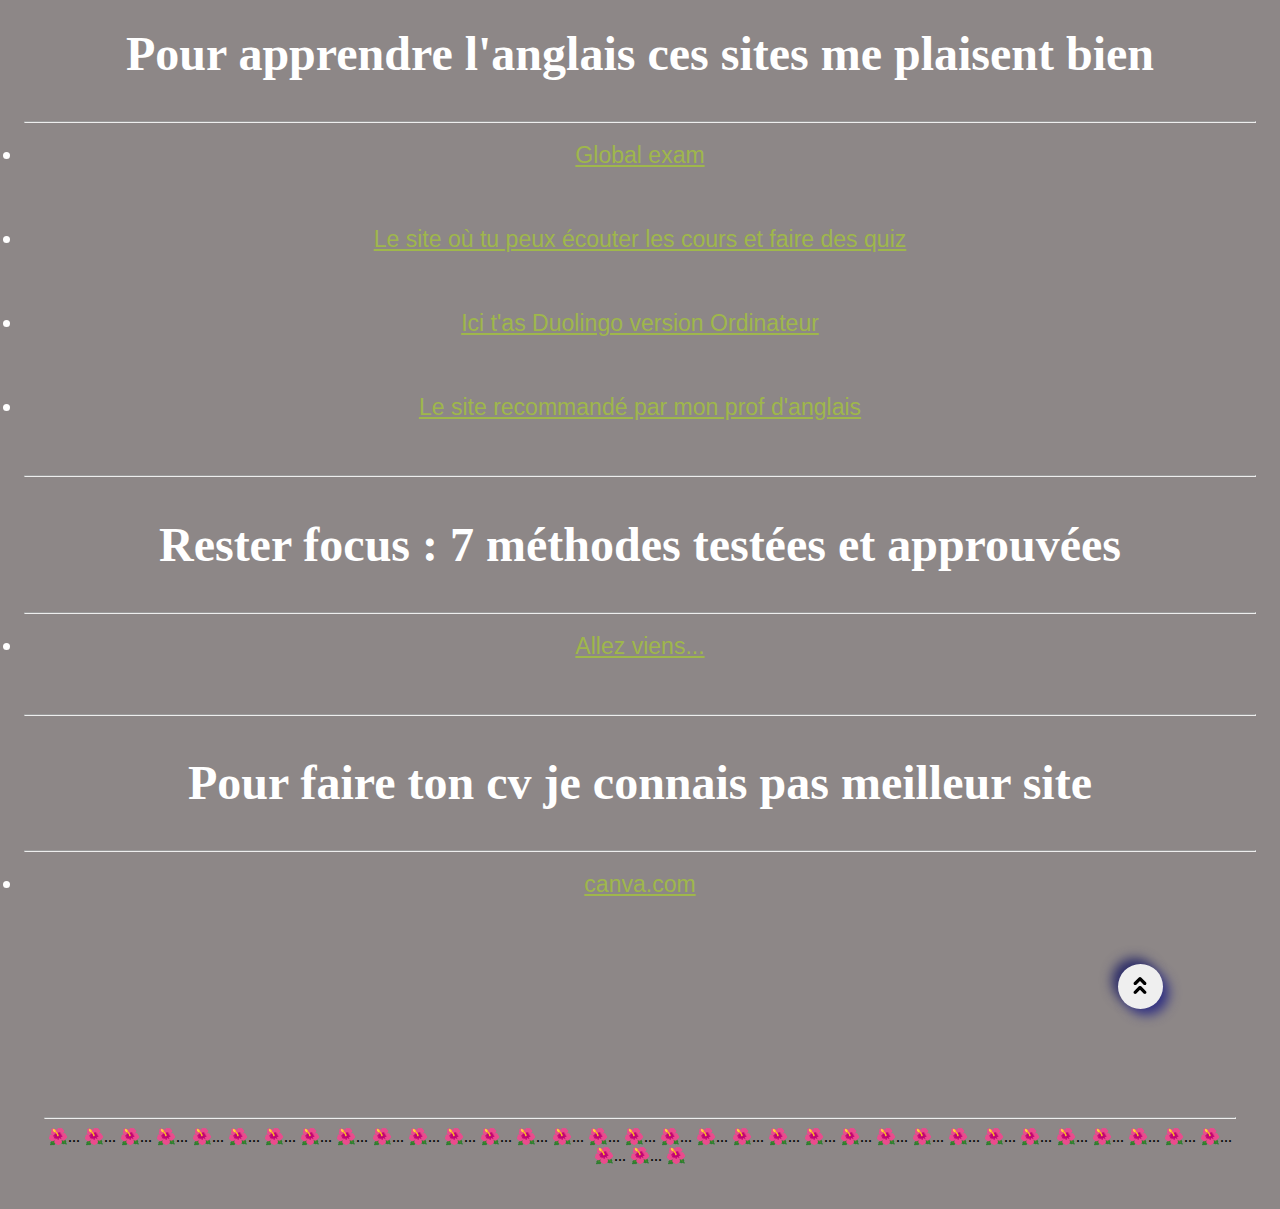
<file: Etude.html>
<!DOCTYPE html>
<html>
    <head>
        <meta charset="utf-8">
        <meta http-equiv="X-UA-Compatible" content="IE=edge">
        <title>Beautiful_story</title>
        <meta name="description" content="">
        <meta name="viewport" content="width=device-width, initial-scale=1">
        <link rel="stylesheet" href="./Etude.css">
        <link rel="icon" type="png" href="__sweetyestgirl___45058665907_header.jpg" />
        <hr>

        <div class="menu">
            <button onclick="window.location.href = './relax.html';">retour</button>
        </div>
        
        <hr>
        <h2 style="font-size:300%;">Quelques resumés et extraits</h2>
        <hr>

 

<li><a href="https://fr.wikipedia.org/wiki/La_Trag%C3%A9die_du_roi_Christophe" class="aa">Resumé sur: La Tragédie du roi Christophe</a></li>
<br>
<br>

<li><a href="https://information.tv5monde.com/afrique/afrique-du-sud-16-juin-1976-le-souvenir-imperissable-du-massacre-detudiants-noirs-soweto#:~:text=Le%2016%20juin%201976%2C%20des,tu%C3%A9s%20dans%20une%20violente%20r%C3%A9pression." class="aa">16 juin 1976, le souvenir impérissable du massacre d'étudiants noirs à Soweto de </a></li>
<br>
<br>

<li><a href="https://fr.wikipedia.org/wiki/Cahier_d%27un_retour_au_pays_natal" class="aa">Cahier d'un retour au pays natal</a></li>
<br>
<br>
 
<li><a href="https://aufutur.fr/revisions/francais/les-mains-sales-de-sartre/#:~:text=Dans%20l'ensemble%2C%20Les%20Mains,nous%20faisons%20dans%20la%20vie." class="aa">Les Mains sales, Jean-Paul Sartre</a></li>
<br>
<br>
   
<li><a href="https://fr.wikipedia.org/wiki/Les_Mains_sales" class="aa">Les Mains sales, les tableaux</a></li>
<br>
<br>
    
<li><a href="https://fr.wikipedia.org/wiki/Discours_sur_le_colonialisme" class="aa">Discours sur le colonialisme</a></li>
<br>
<br>

<li><a href="https://www.scienceshumaines.com/albert-camus-recut-le-prix-nobel_fr_45511.html#:~:text=%C3%80%20Stockholm%2C%20le%2010%20d%C3%A9cembre,ma%20m%C3%A8re%20ou%20ma%20famille." class="aa">10 DÉCEMBRE 1957:
    Albert Camus reçoit des mains du roi Gustave VI le prix Nobel de littérature dans la Maison des concerts de Stockholm.</a></li>
<br>
<br>

<li><a href="https://fr.wikipedia.org/wiki/Les_Soleils_des_ind%C3%A9pendances" class="aa">Les Soleils des indépendances</a></li>
<br>
<br>

<li><a href="https://fr.wikipedia.org/wiki/La_Peste" class="aa">La Peste</a></li>
<br>
<br>

 
<hr>
<h2 style="font-size:300%;">Un peu de vocabulaire...</h2>
<hr>
 


 <li><a href="https://www.francaisfacile.com/exercices/exercice-francais-2/exercice-francais-23995.php" class="aa">Accord sujet / verbe</a></li>
 <br>
 <br>
 
 <li><a href="https://clicmaclasse.fr/laccord-sujet-verbe/" class="aa">Celui-là aussi est pas mal...</a></li>
 <br>
 <br>
 
 <li><a href="https://www.francaisfacile.com/exercices/exercice-francais-2/exercice-francais-42796.php" class="aa">Figures de style</a></li>
 <br>
 <br>


 <hr>
<h2 style="font-size:300%;">Pour apprendre l'anglais ces sites me plaisent bien</h2>
<hr>
 
<li><a href="https://auth.global-exam.com/login" class="aa">Global exam</a></li>
 <br>
 <br>

<li><a href="www.esl-lab.com" class="aa">Le site où tu peux écouter les cours et faire des quiz</a></li>
 <br>
 <br>
 
 <li><a href="https://www.duolingo.com/enroll/en/fr/apprends-anglais" class="aa">Ici t'as Duolingo version Ordinateur</a></li>
 <br>
 <br>

 <li><a href="https://www.e-anglais.com/" class="aa">Le site recommandé par mon prof d'anglais</a></li>
 <br>
 <br>
 


 <hr>
 <h2 style="font-size:300%;">Rester focus : 7 méthodes testées et approuvées</h2>
 <hr>

 <li><a href="https://www.idontthink.fr/rester-focus-7-methodes-testees-et-approuvees/" class="aa">Allez viens... </a></li>
 <br>
 <br>


 <hr>
 <h2 style="font-size:300%;">Pour faire ton cv je connais pas meilleur site</h2>
 <hr>

 <li><a href="https://www.canva.com/" class="aa">canva.com</a></li>
 <br>
 <br>


</head>
    <body class="couleur">


        <div class="haut">
            <button onclick="window.location.href = '#';" aria-label="Retourner en haut de la page" class="wzb">
    
                <svg xmlns="http://www.w3.org/2000/svg" width="14" height="19" viewBox="0 0 16 20" stroke="none" fill="currentcolor" role="presentation">
                    <path d="M9.30167 10.99C9.13123 10.8182 8.92846 10.6818 8.70506 10.5887C8.48165 10.4956 8.24202 10.4477 8 10.4477C7.75798 10.4477 7.51835 10.4956 7.29494 10.5887C7.07153 10.6818 6.86876 10.8182 6.69833 10.99L1.19833 16.49C0.843384 16.8352 0.640113 17.3073 0.633237 17.8024C0.626361 18.2975 0.816443 18.7751 1.16167 19.13C1.50689 19.485 1.97898 19.6882 2.47407 19.6951C2.96917 19.702 3.44672 19.5119 3.80167 19.1667L8 14.8767L12.1983 19.1667C12.3688 19.3385 12.5715 19.4749 12.7949 19.568C13.0183 19.6611 13.258 19.709 13.5 19.709C13.742 19.709 13.9816 19.6611 14.2051 19.568C14.4285 19.4749 14.6312 19.3385 14.8017 19.1667C14.9735 18.9962 15.1099 18.7935 15.203 18.5701C15.296 18.3467 15.344 18.107 15.344 17.865C15.344 17.623 15.296 17.3834 15.203 17.16C15.1099 16.9365 14.9735 16.7338 14.8017 16.5633L9.30167 10.99ZM3.80167 9.01001L8 4.79334L12.1983 9.01001C12.3688 9.18185 12.5715 9.31824 12.7949 9.41131C13.0183 9.50439 13.258 9.55231 13.5 9.55231C13.742 9.55231 13.9816 9.50439 14.2051 9.41131C14.4285 9.31824 14.6312 9.18185 14.8017 9.01001C14.9735 8.83958 15.1099 8.63681 15.203 8.4134C15.296 8.18999 15.344 7.95037 15.344 7.70834C15.344 7.46632 15.296 7.2267 15.203 7.00329C15.1099 6.77988 14.9735 6.57711 14.8017 6.40668L9.30167 0.906677C9.13123 0.734841 8.92846 0.598452 8.70506 0.505376C8.48165 0.4123 8.24202 0.36438 8 0.36438C7.75798 0.36438 7.51835 0.4123 7.29494 0.505376C7.07153 0.598452 6.86876 0.734841 6.69833 0.906677L1.19833 6.40668C0.853109 6.7519 0.659164 7.22012 0.659164 7.70834C0.659164 8.19656 0.853109 8.66479 1.19833 9.01001C1.54356 9.35523 2.01178 9.54918 2.5 9.54918C2.98822 9.54918 3.45644 9.35523 3.80167 9.01001Z" fill="currentcolor"></path>
                  
                  </svg>
            </button>

            <div class="ipssi">
  
                <hr>
                &#x1F33A;...	&#x1F33A;...	&#x1F33A;...	&#x1F33A;...	&#x1F33A;...	&#x1F33A;...	&#x1F33A;...	&#x1F33A;...	&#x1F33A;...	&#x1F33A;...	&#x1F33A;...	&#x1F33A;...	&#x1F33A;...	&#x1F33A;...	&#x1F33A;...	&#x1F33A;...	&#x1F33A;...	&#x1F33A;...	&#x1F33A;...	&#x1F33A;...	&#x1F33A;...	&#x1F33A;...	&#x1F33A;...	&#x1F33A;...	&#x1F33A;...	&#x1F33A;...	&#x1F33A;...	&#x1F33A;...	&#x1F33A;...	&#x1F33A;...	&#x1F33A;...	&#x1F33A;...	&#x1F33A;...	&#x1F33A;...	&#x1F33A;...	&#x1F33A;
                </div>

        <script src="" async defer></script>
    </body>

    </div>
</html>
</file>
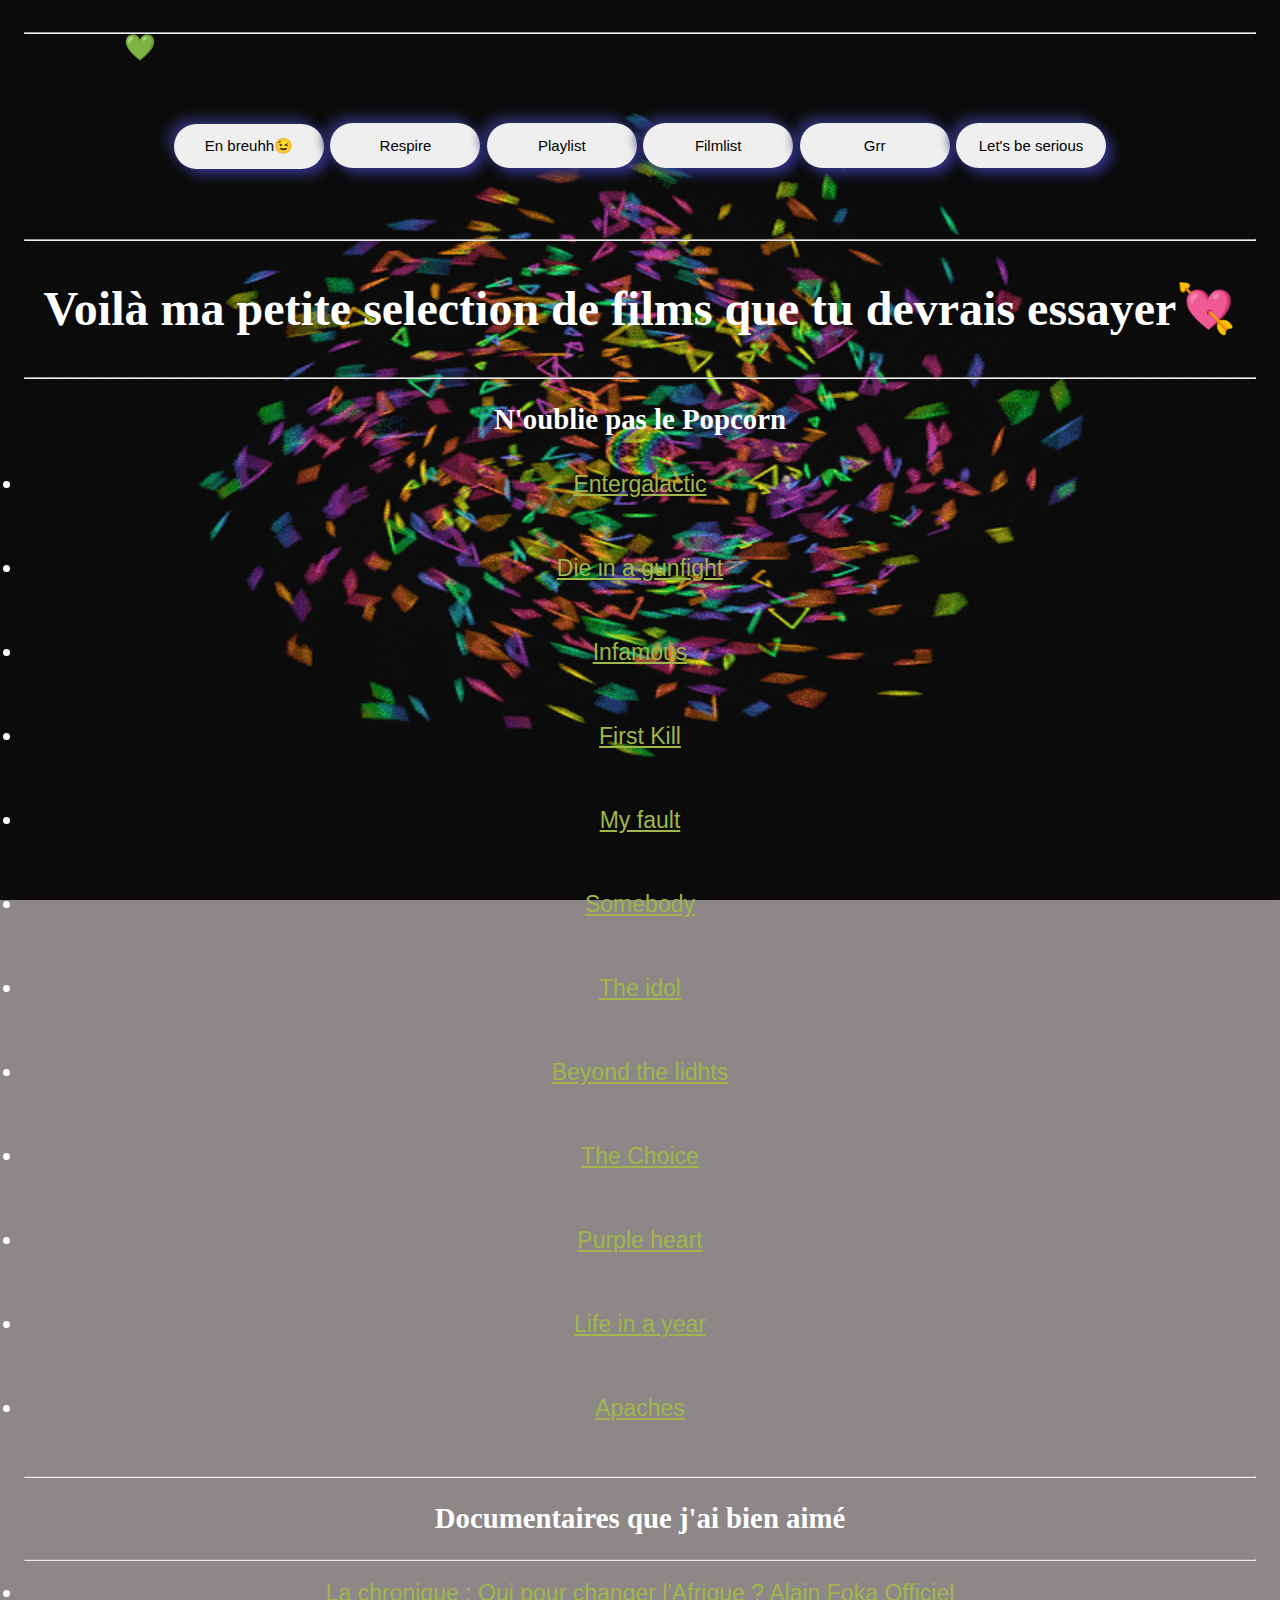
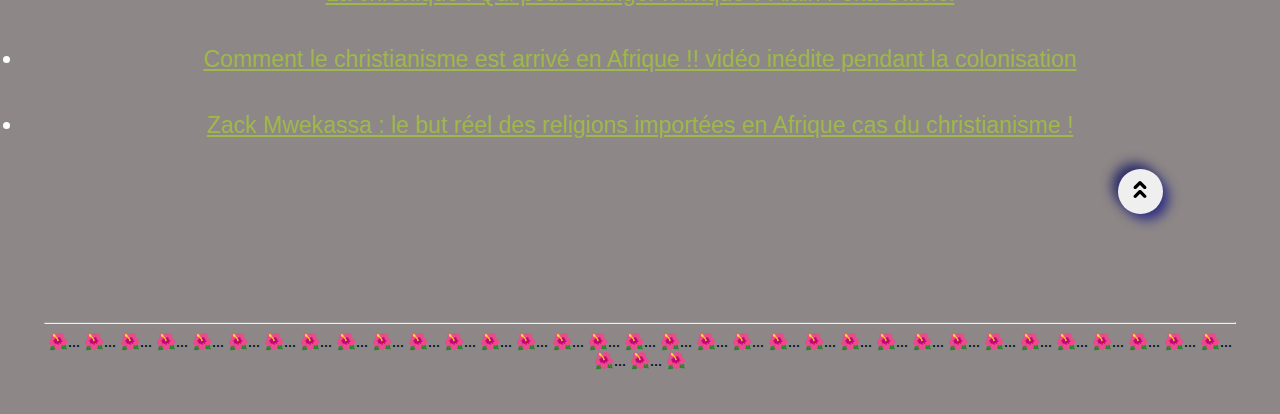
<file: Filmlist.html>
<!DOCTYPE html>
<html>
    <head>
        <meta charset="utf-8">
        <meta http-equiv="X-UA-Compatible" content="IE=edge">
        <title>Beautiful_story</title>
        <meta name="description" content="">
        <meta name="viewport" content="width=device-width, initial-scale=1">
        <link rel="stylesheet" href="./list.css">
        <link rel="icon" type="png" href="__sweetyestgirl___45058665907_header.jpg" />
        <hr>
        <h4 class="ga">&#x1F49A;</h4>
        <div class="menu">
            <button onclick="window.location.href = './cheval.html';">En breuhh&#x1F609;</button>
            <button onclick="window.location.href = './respire.html';">Respire</button>
            <button onclick="window.location.href = './Playlist.html';">Playlist</button>
            <button onclick="window.location.href = './Filmlist.html';">Filmlist</button>
            <button onclick="window.location.href = './grr.html';">Grr</button>
            <button onclick="window.location.href = './relax.html';">Let's be serious</button>
        </div>
        
        <hr>
        <h2 style="font-size:300%;">Voilà ma petite selection de films que tu devrais essayer&#x1F498;</h2>
        <hr>




<h2>N'oublie pas le Popcorn</h2>   


<li><a href="https://fs-dns2.site/15112452-entergalactic.html" class="aa">Entergalactic</a></li>
<br>
<br>

<li><a href="https://french-stream.hair/15109001-die-in-a-gunfight.html" class="aa">Die in a gunfight</a></li>
<br>
<br>

<li><a href="https://french-stream.hair/15109368-infamous.html" class="aa">Infamous</a></li>
<br>
<br>

<li><a href="https://french-stream.hair/15111654-first-kill-saison-1.html" class="aa">First Kill</a></li>
<br>
<br>

<li><a href="https://vv2.french-stream.is/15114292--contre-sens.html" class="aa">My fault</a></li>
<br>
<br>

<li><a href="https://vv2.french-stream.is/15112909-somebody-saison-1.html" class="aa">Somebody</a></li>
<br>
<br>
 
<li><a href="https://vv2.french-stream.is/15114277-the-idol-saison-1.html" class="aa">The idol</a></li>
<br>
<br>
   
<li><a href="https://vv2.french-stream.is/16070-beyond-the-lights-film-streaming-complet-vf.html" class="aa">Beyond the lidhts</a></li>
<br>
<br>
    
<li><a href="https://vv2.french-stream.is/8999-the-choice-film-streaming-complet-vf.html" class="aa">The Choice</a></li>
<br>
<br>

<li><a href="https://vv2.french-stream.is/15111950-nos-curs-meurtris.html" class="aa">Purple heart</a></li>
<br>
<br>

<li><a href="https://vv2.french-stream.is/1510675-life-in-a-year.html" class="aa">Life in a year</a></li>
<br>
<br>

<li><a href="https://fs-dns2.site/15114488-apaches.html" class="aa">Apaches</a></li>
<br>
<br>

 
 
 <hr>
 <h2>Documentaires que j'ai bien aimé</h2>
 <hr>
 <li><a href="https://www.youtube.com/watch?v=_tIDegWBdnU&t=729s" class="aa">La chronique : Qui pour changer l'Afrique ? Alain Foka Officiel</a></li>
 <br>
 <li><a href=" https://www.youtube.com/watch?v=IhlqIPK4mzo&t=686s" class="aa">Comment le christianisme est arrivé en Afrique !! vidéo inédite pendant la colonisation</a></li>
<br>
 <li><a href="https://www.youtube.com/watch?v=ZgcTzwQ95mE" class="aa">Zack Mwekassa : le but réel des religions importées en Afrique cas du christianisme !</a></li>



</head>
    <body class="couleur">


        <div class="haut">
            <button onclick="window.location.href = '#';" aria-label="Retourner en haut de la page" class="wzb">
    
                <svg xmlns="http://www.w3.org/2000/svg" width="14" height="19" viewBox="0 0 16 20" stroke="none" fill="currentcolor" role="presentation">
                    <path d="M9.30167 10.99C9.13123 10.8182 8.92846 10.6818 8.70506 10.5887C8.48165 10.4956 8.24202 10.4477 8 10.4477C7.75798 10.4477 7.51835 10.4956 7.29494 10.5887C7.07153 10.6818 6.86876 10.8182 6.69833 10.99L1.19833 16.49C0.843384 16.8352 0.640113 17.3073 0.633237 17.8024C0.626361 18.2975 0.816443 18.7751 1.16167 19.13C1.50689 19.485 1.97898 19.6882 2.47407 19.6951C2.96917 19.702 3.44672 19.5119 3.80167 19.1667L8 14.8767L12.1983 19.1667C12.3688 19.3385 12.5715 19.4749 12.7949 19.568C13.0183 19.6611 13.258 19.709 13.5 19.709C13.742 19.709 13.9816 19.6611 14.2051 19.568C14.4285 19.4749 14.6312 19.3385 14.8017 19.1667C14.9735 18.9962 15.1099 18.7935 15.203 18.5701C15.296 18.3467 15.344 18.107 15.344 17.865C15.344 17.623 15.296 17.3834 15.203 17.16C15.1099 16.9365 14.9735 16.7338 14.8017 16.5633L9.30167 10.99ZM3.80167 9.01001L8 4.79334L12.1983 9.01001C12.3688 9.18185 12.5715 9.31824 12.7949 9.41131C13.0183 9.50439 13.258 9.55231 13.5 9.55231C13.742 9.55231 13.9816 9.50439 14.2051 9.41131C14.4285 9.31824 14.6312 9.18185 14.8017 9.01001C14.9735 8.83958 15.1099 8.63681 15.203 8.4134C15.296 8.18999 15.344 7.95037 15.344 7.70834C15.344 7.46632 15.296 7.2267 15.203 7.00329C15.1099 6.77988 14.9735 6.57711 14.8017 6.40668L9.30167 0.906677C9.13123 0.734841 8.92846 0.598452 8.70506 0.505376C8.48165 0.4123 8.24202 0.36438 8 0.36438C7.75798 0.36438 7.51835 0.4123 7.29494 0.505376C7.07153 0.598452 6.86876 0.734841 6.69833 0.906677L1.19833 6.40668C0.853109 6.7519 0.659164 7.22012 0.659164 7.70834C0.659164 8.19656 0.853109 8.66479 1.19833 9.01001C1.54356 9.35523 2.01178 9.54918 2.5 9.54918C2.98822 9.54918 3.45644 9.35523 3.80167 9.01001Z" fill="currentcolor"></path>
                  
                  </svg>
            </button>

            <div class="ipssi">
  
                <hr>
                &#x1F33A;...	&#x1F33A;...	&#x1F33A;...	&#x1F33A;...	&#x1F33A;...	&#x1F33A;...	&#x1F33A;...	&#x1F33A;...	&#x1F33A;...	&#x1F33A;...	&#x1F33A;...	&#x1F33A;...	&#x1F33A;...	&#x1F33A;...	&#x1F33A;...	&#x1F33A;...	&#x1F33A;...	&#x1F33A;...	&#x1F33A;...	&#x1F33A;...	&#x1F33A;...	&#x1F33A;...	&#x1F33A;...	&#x1F33A;...	&#x1F33A;...	&#x1F33A;...	&#x1F33A;...	&#x1F33A;...	&#x1F33A;...	&#x1F33A;...	&#x1F33A;...	&#x1F33A;...	&#x1F33A;...	&#x1F33A;...	&#x1F33A;...	&#x1F33A;
                </div>

        <script src="" async defer></script>
    </body>

    </div>
</html>
</file>
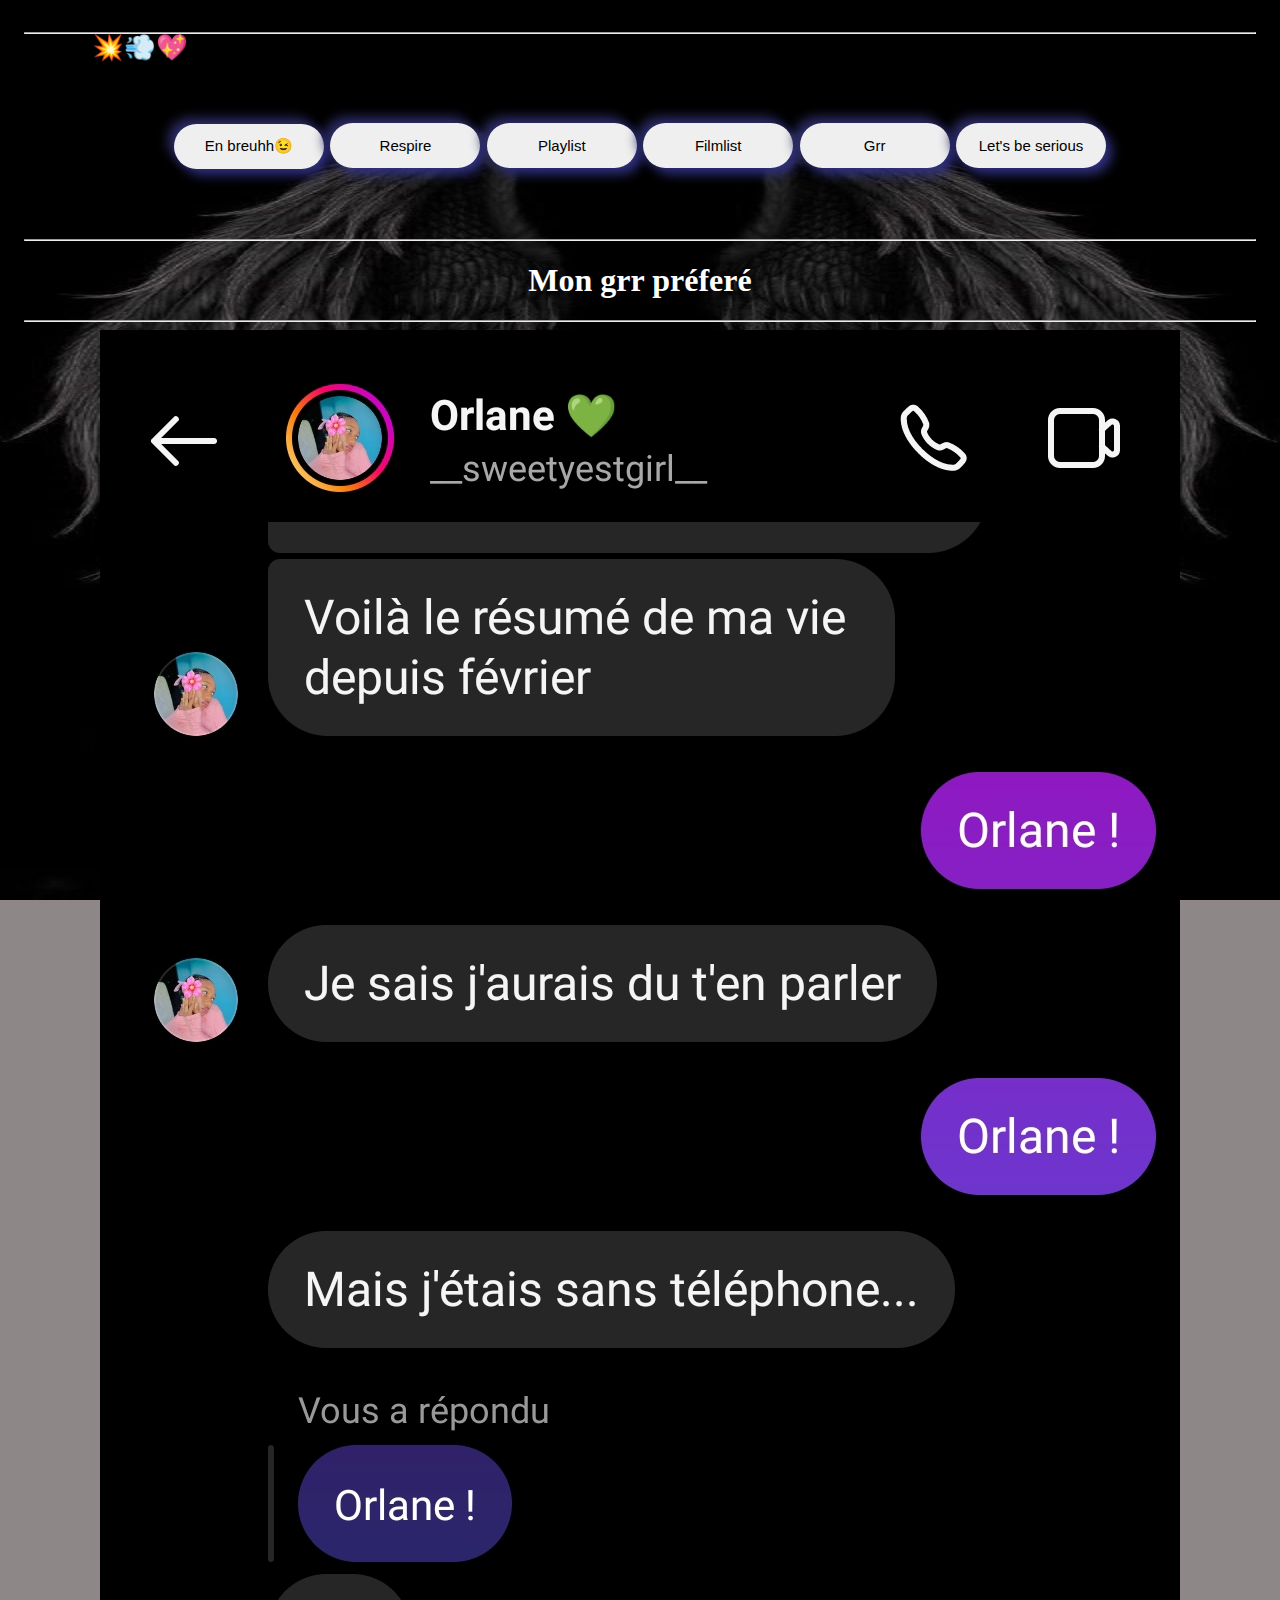
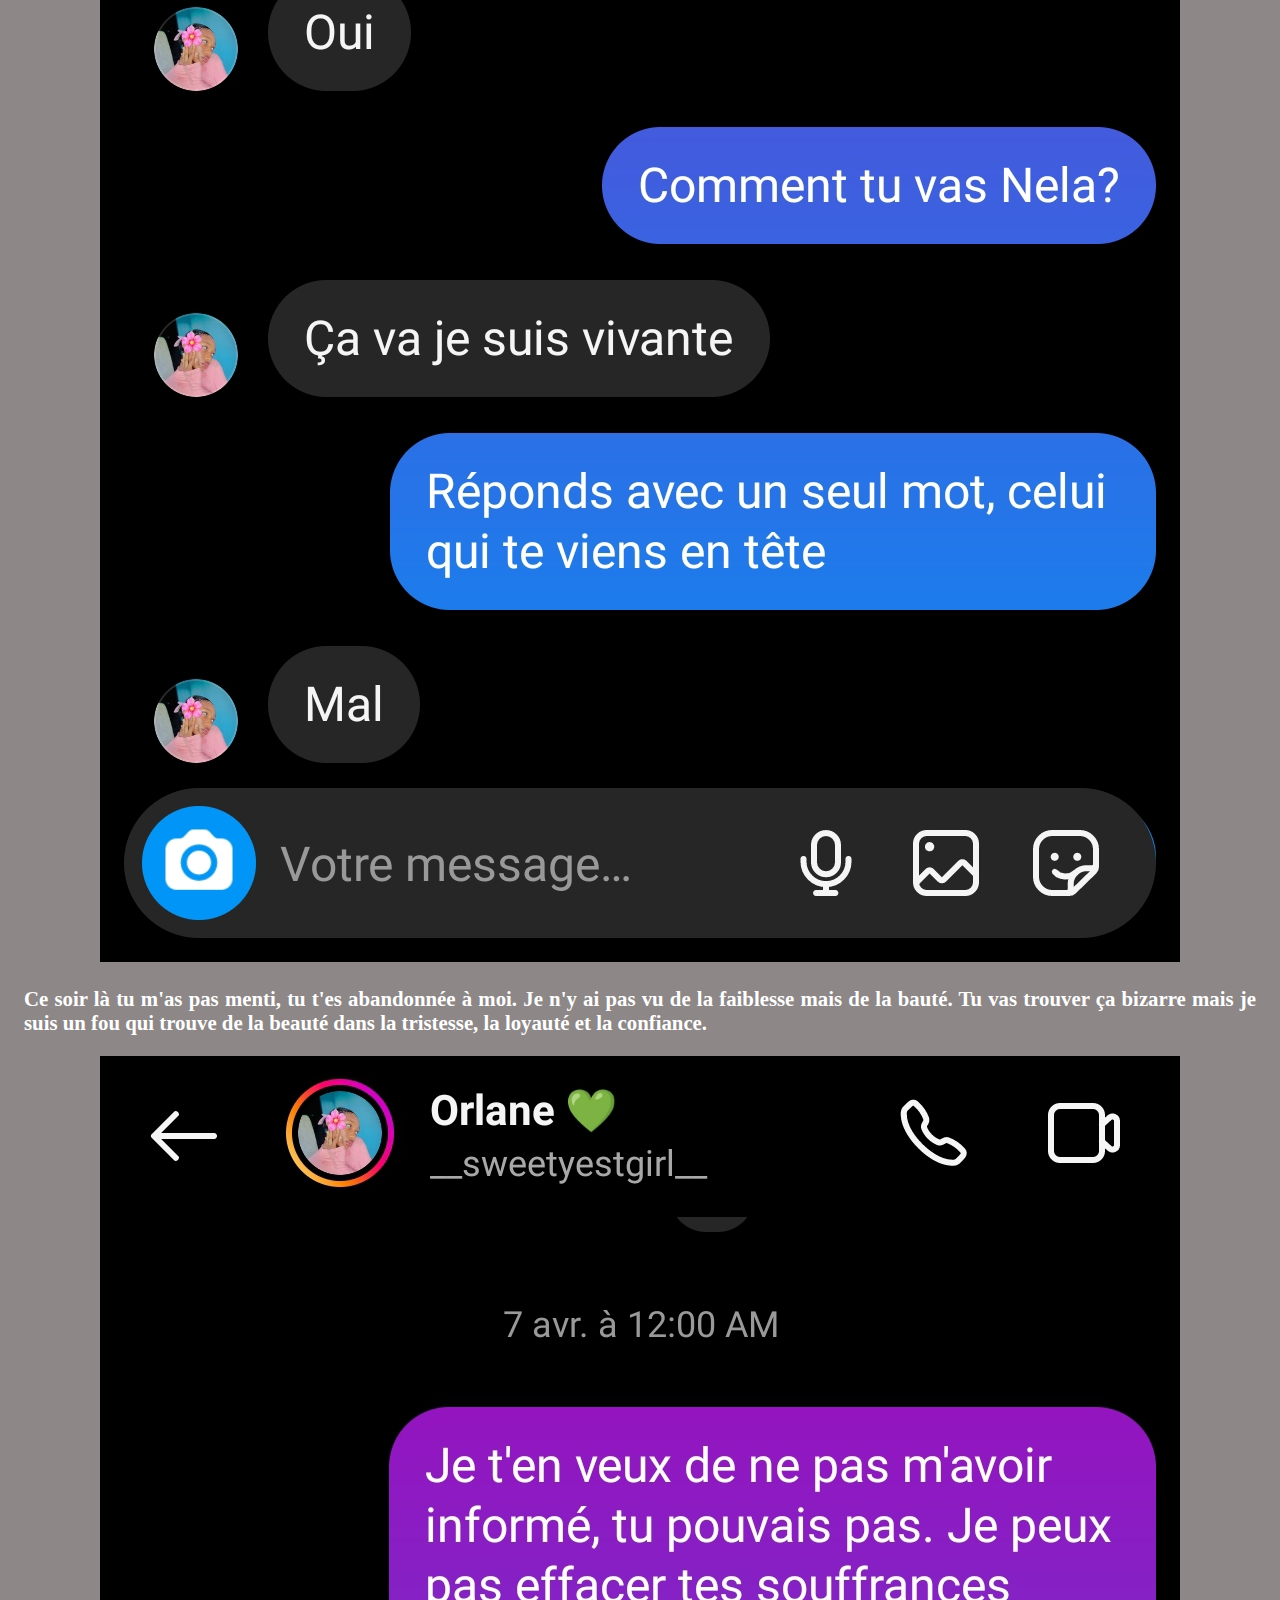
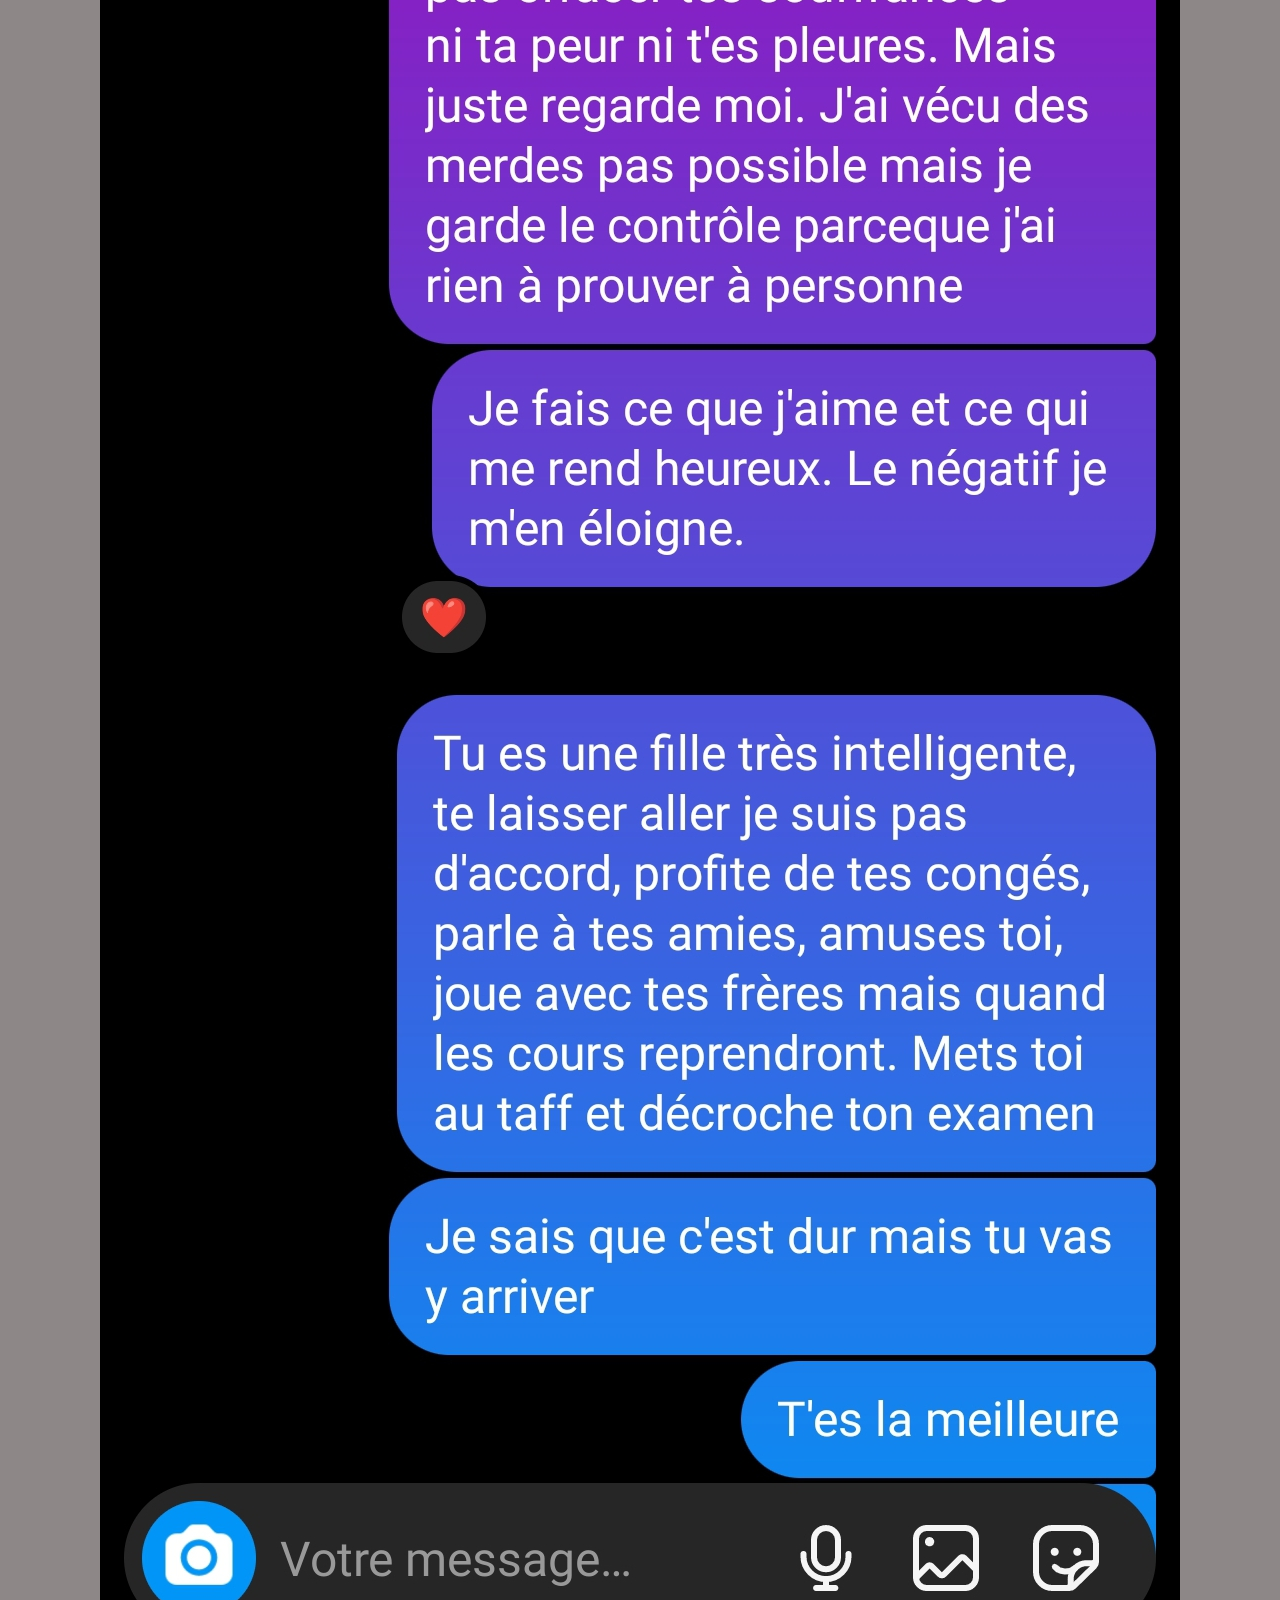
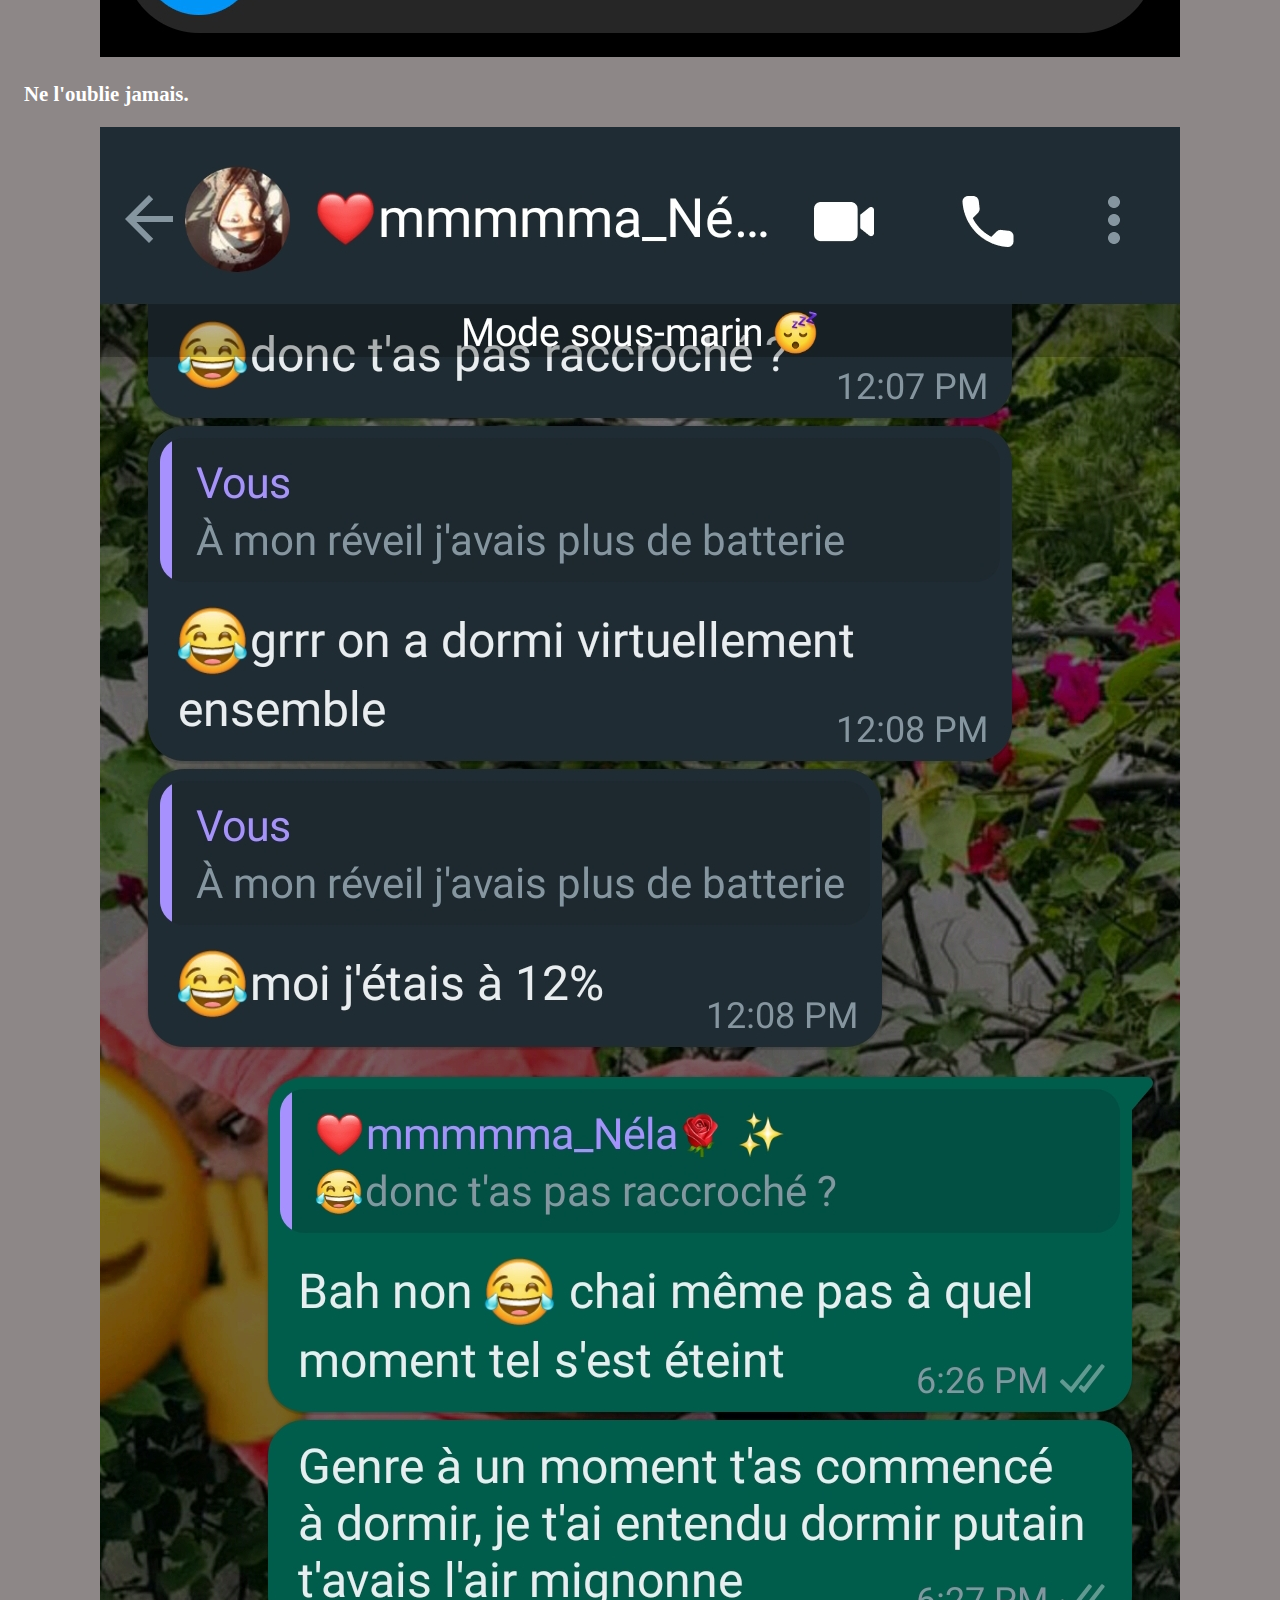
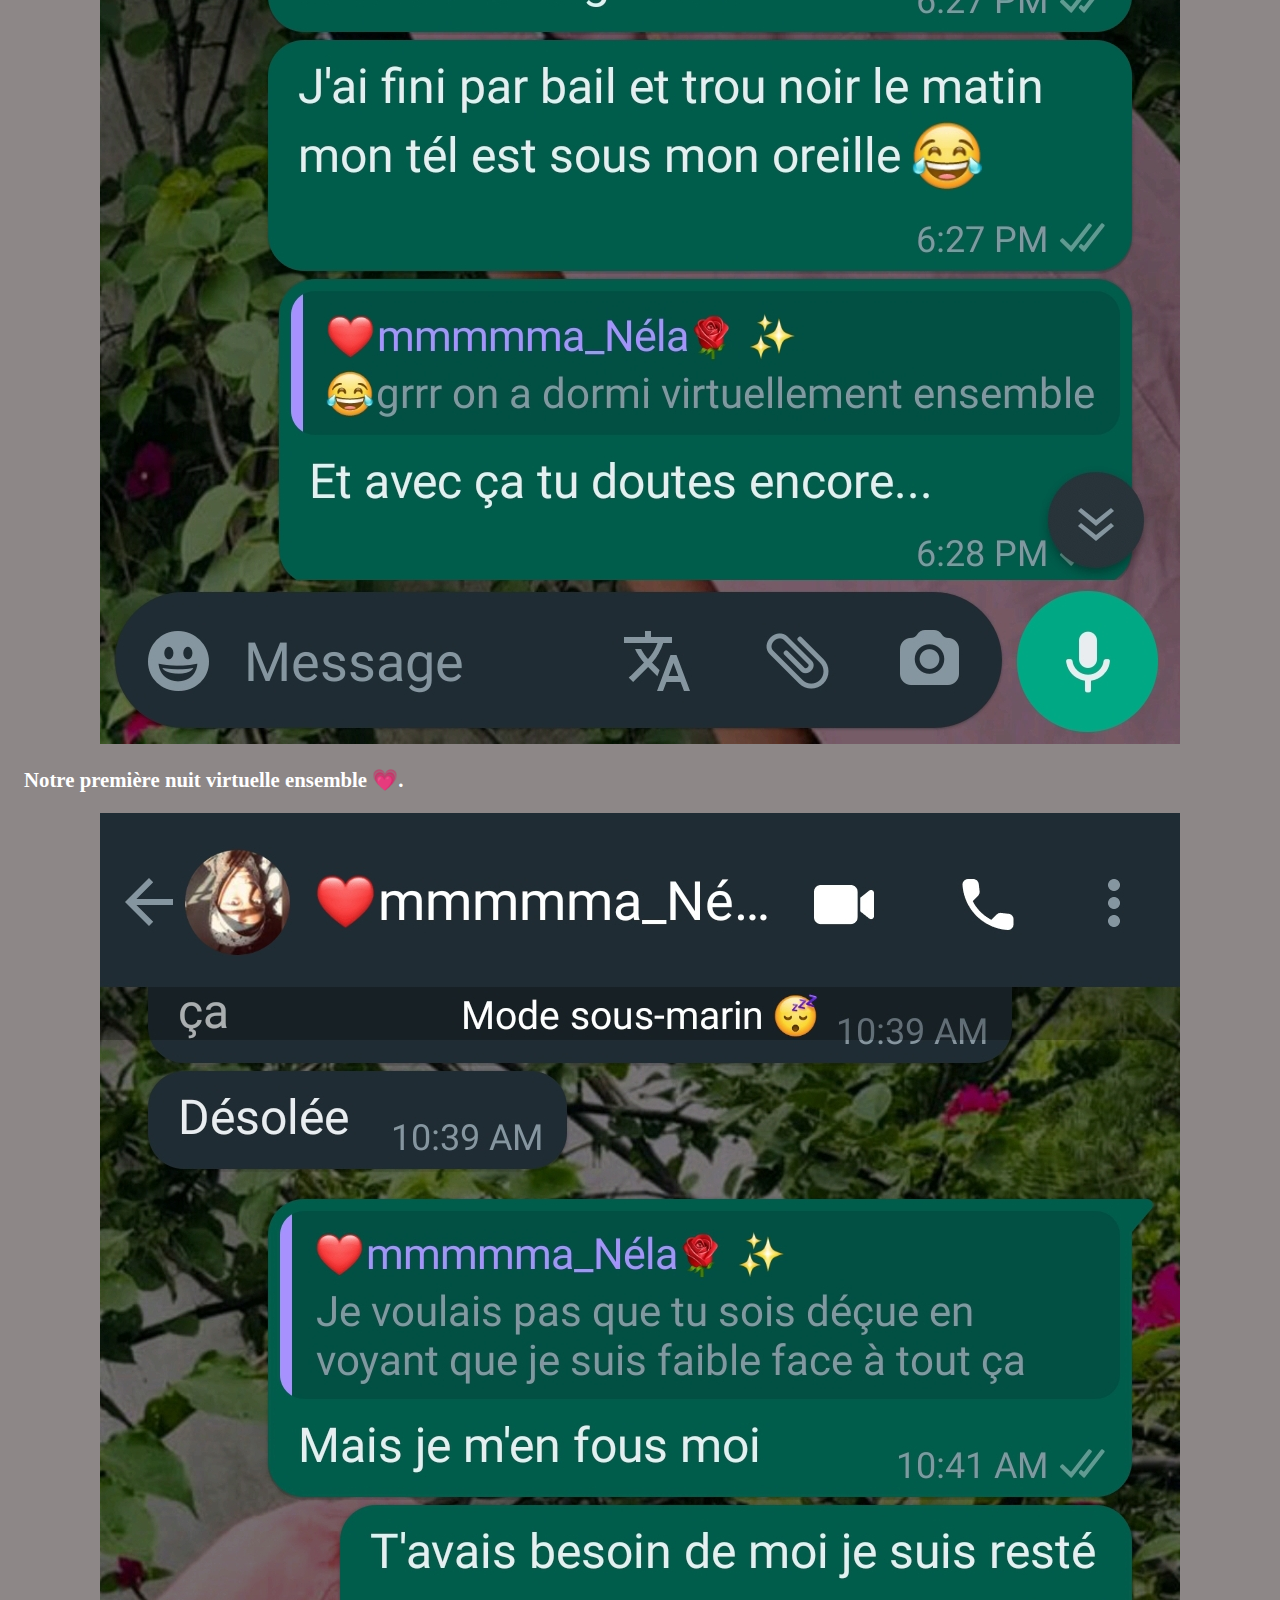
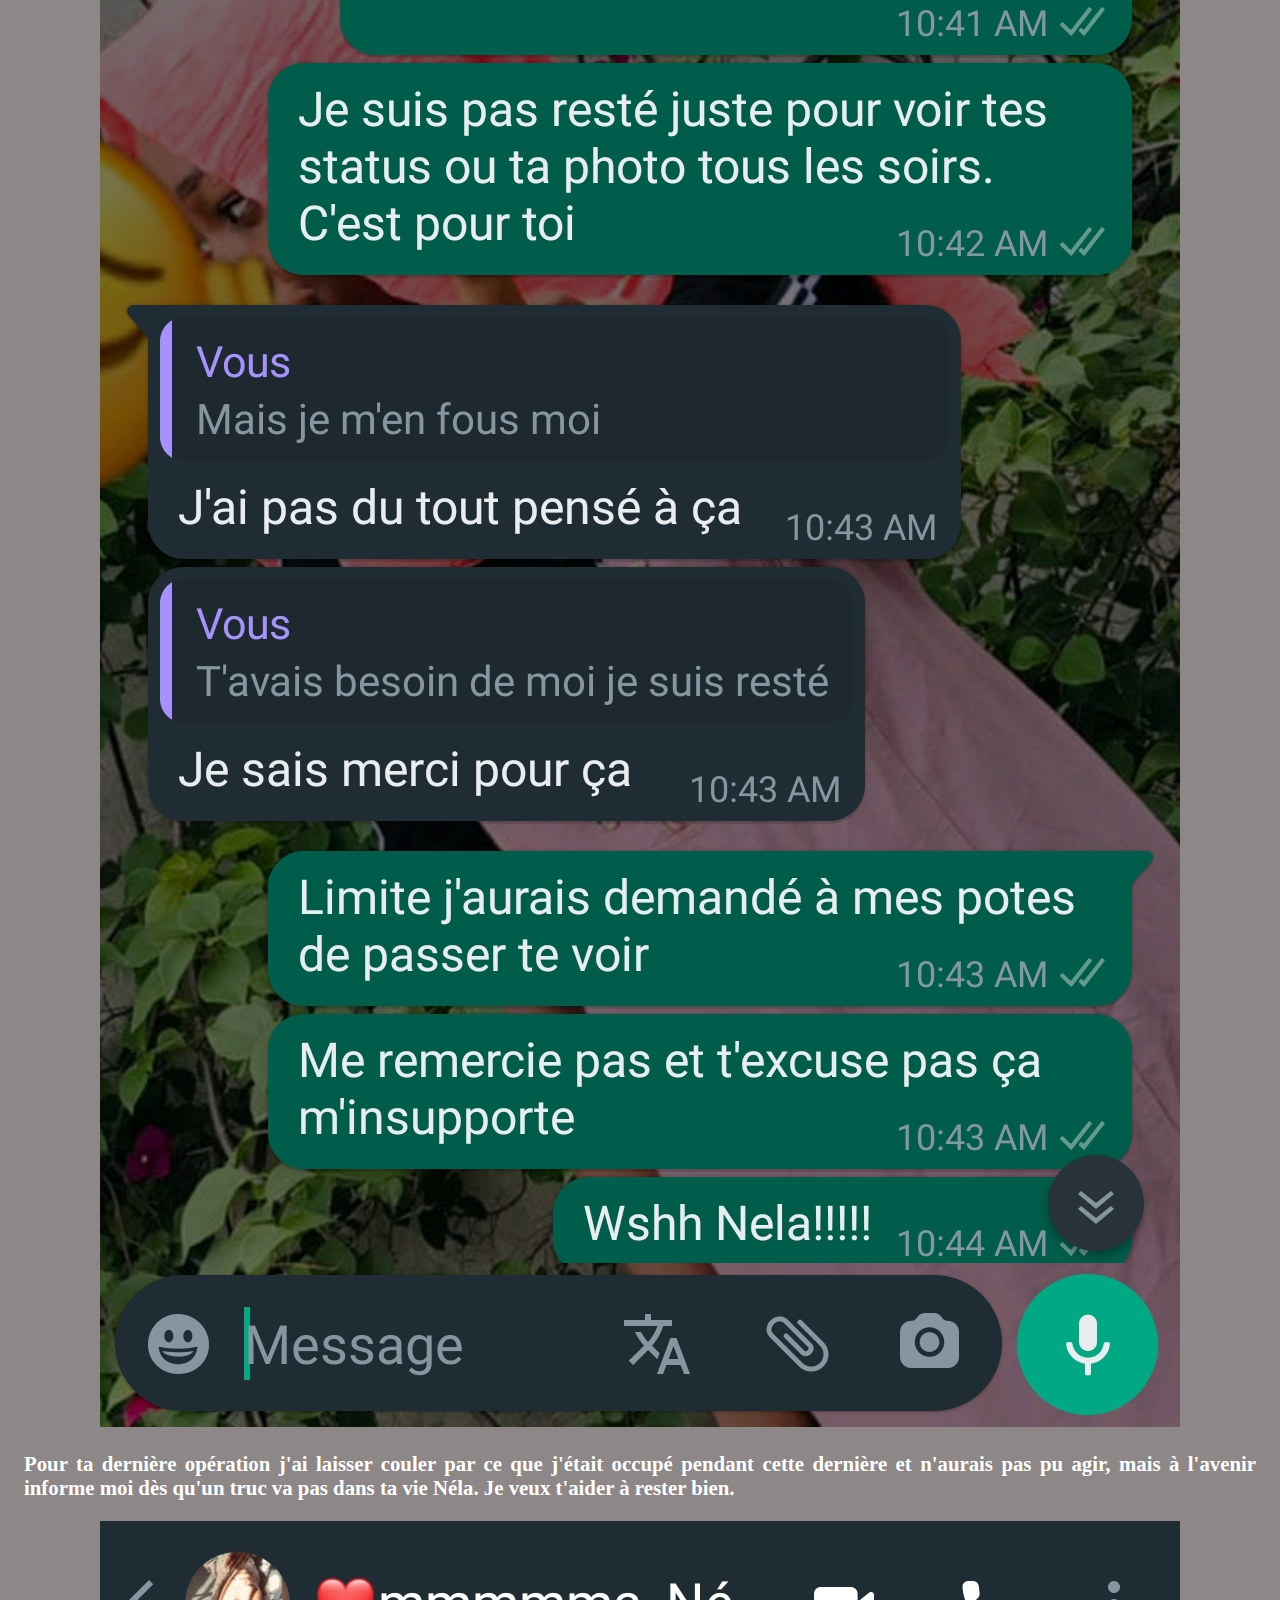
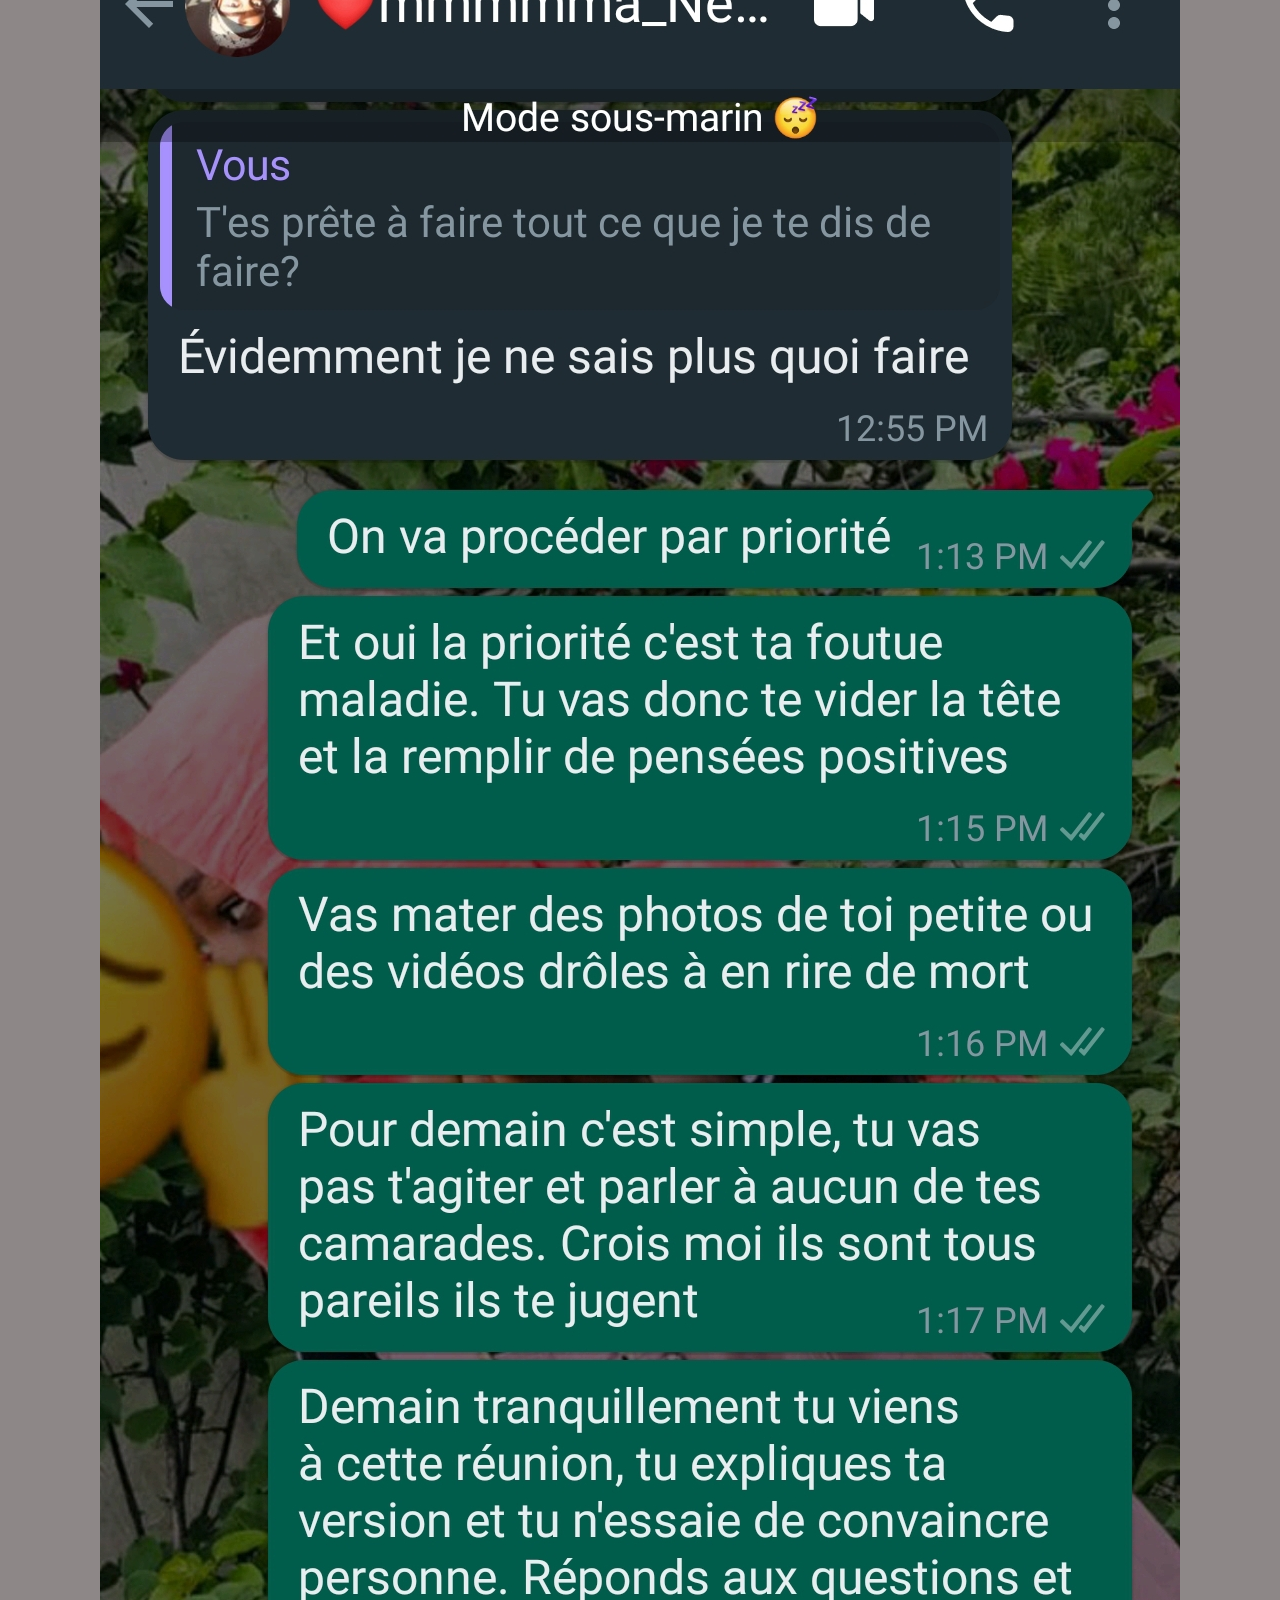
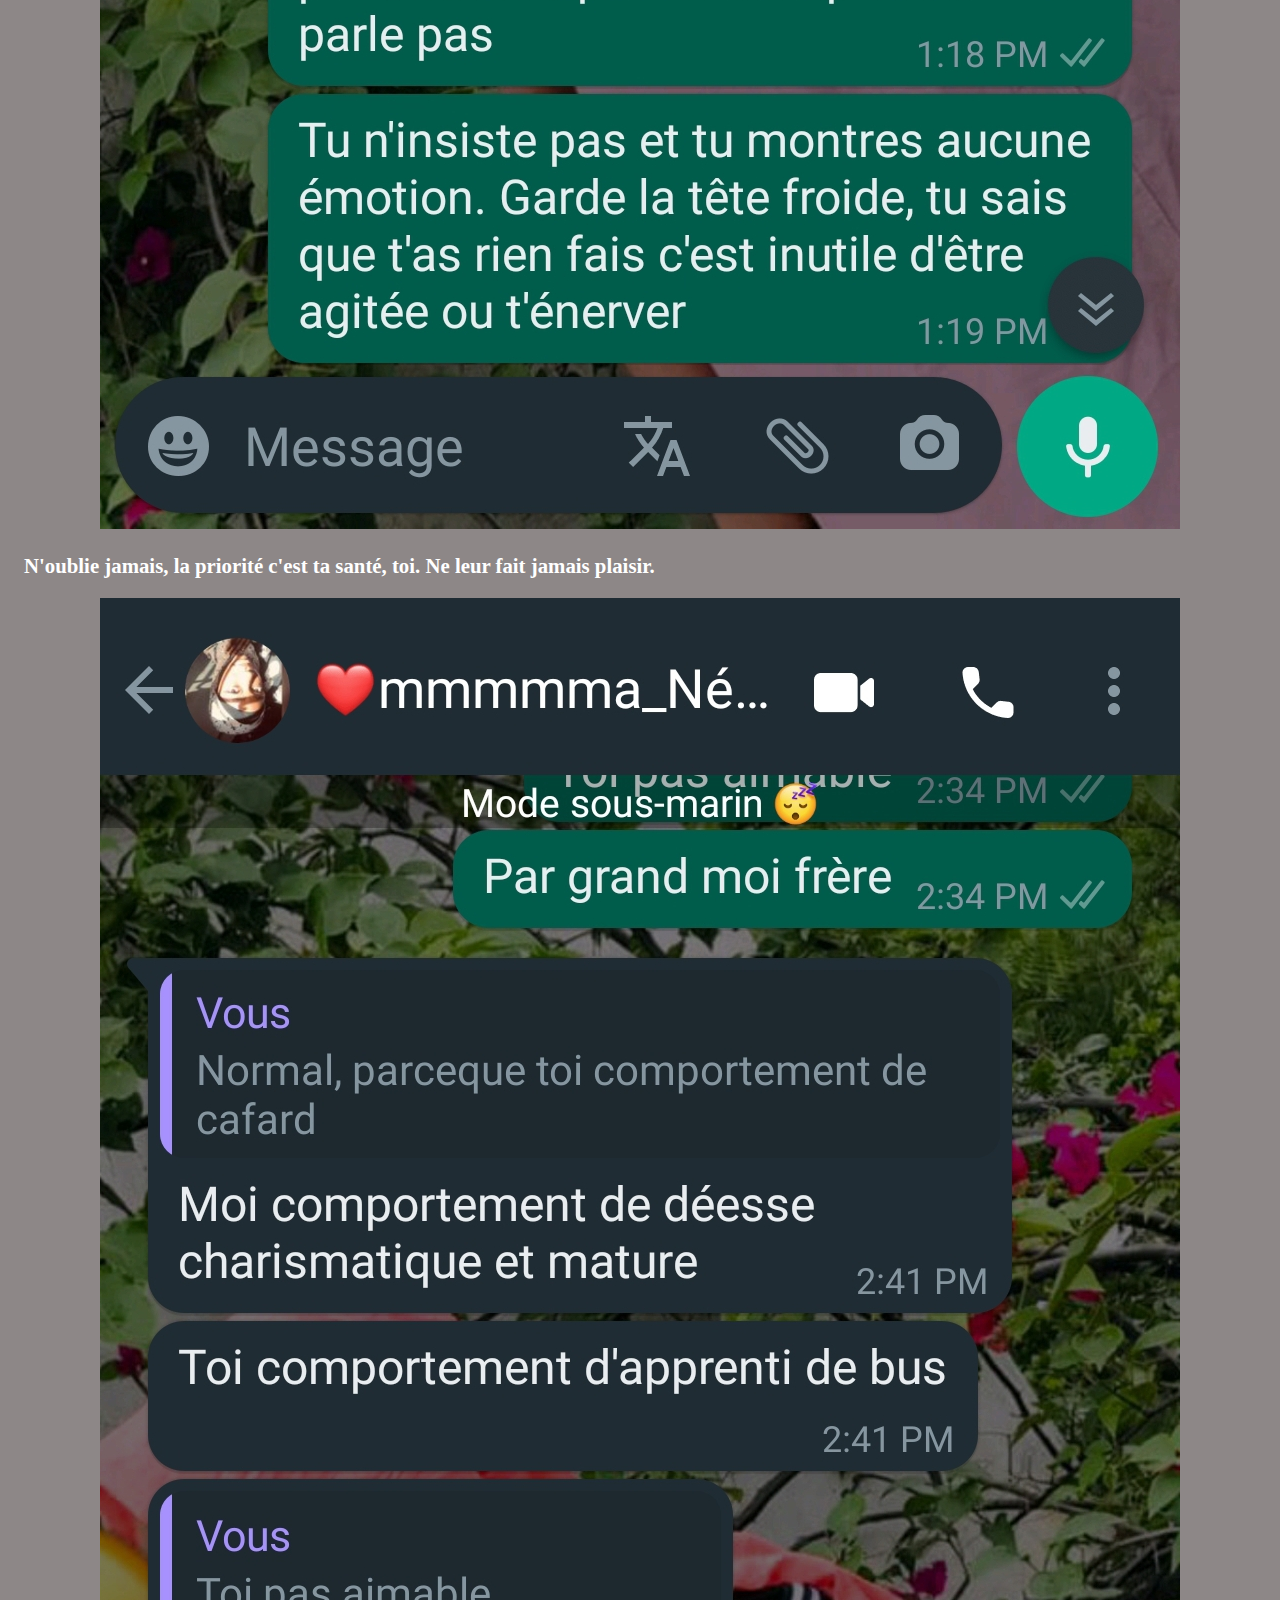
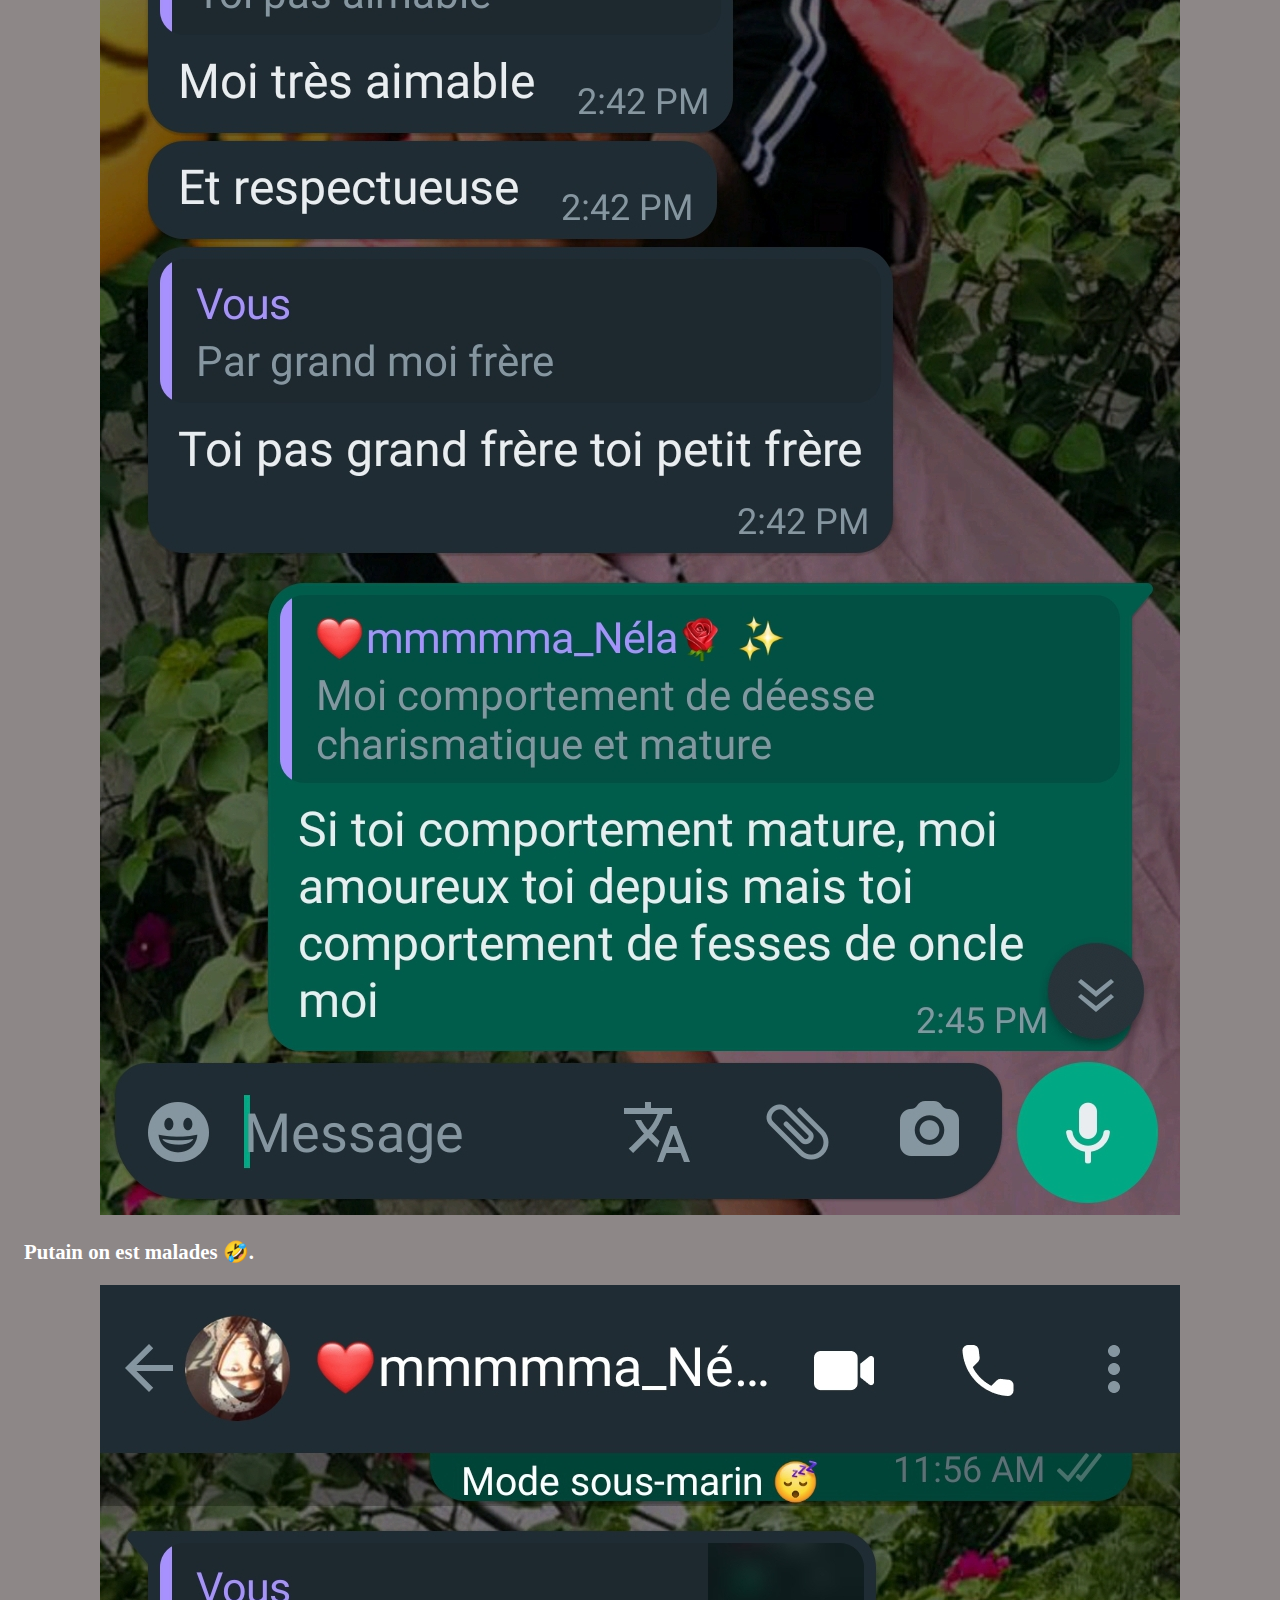
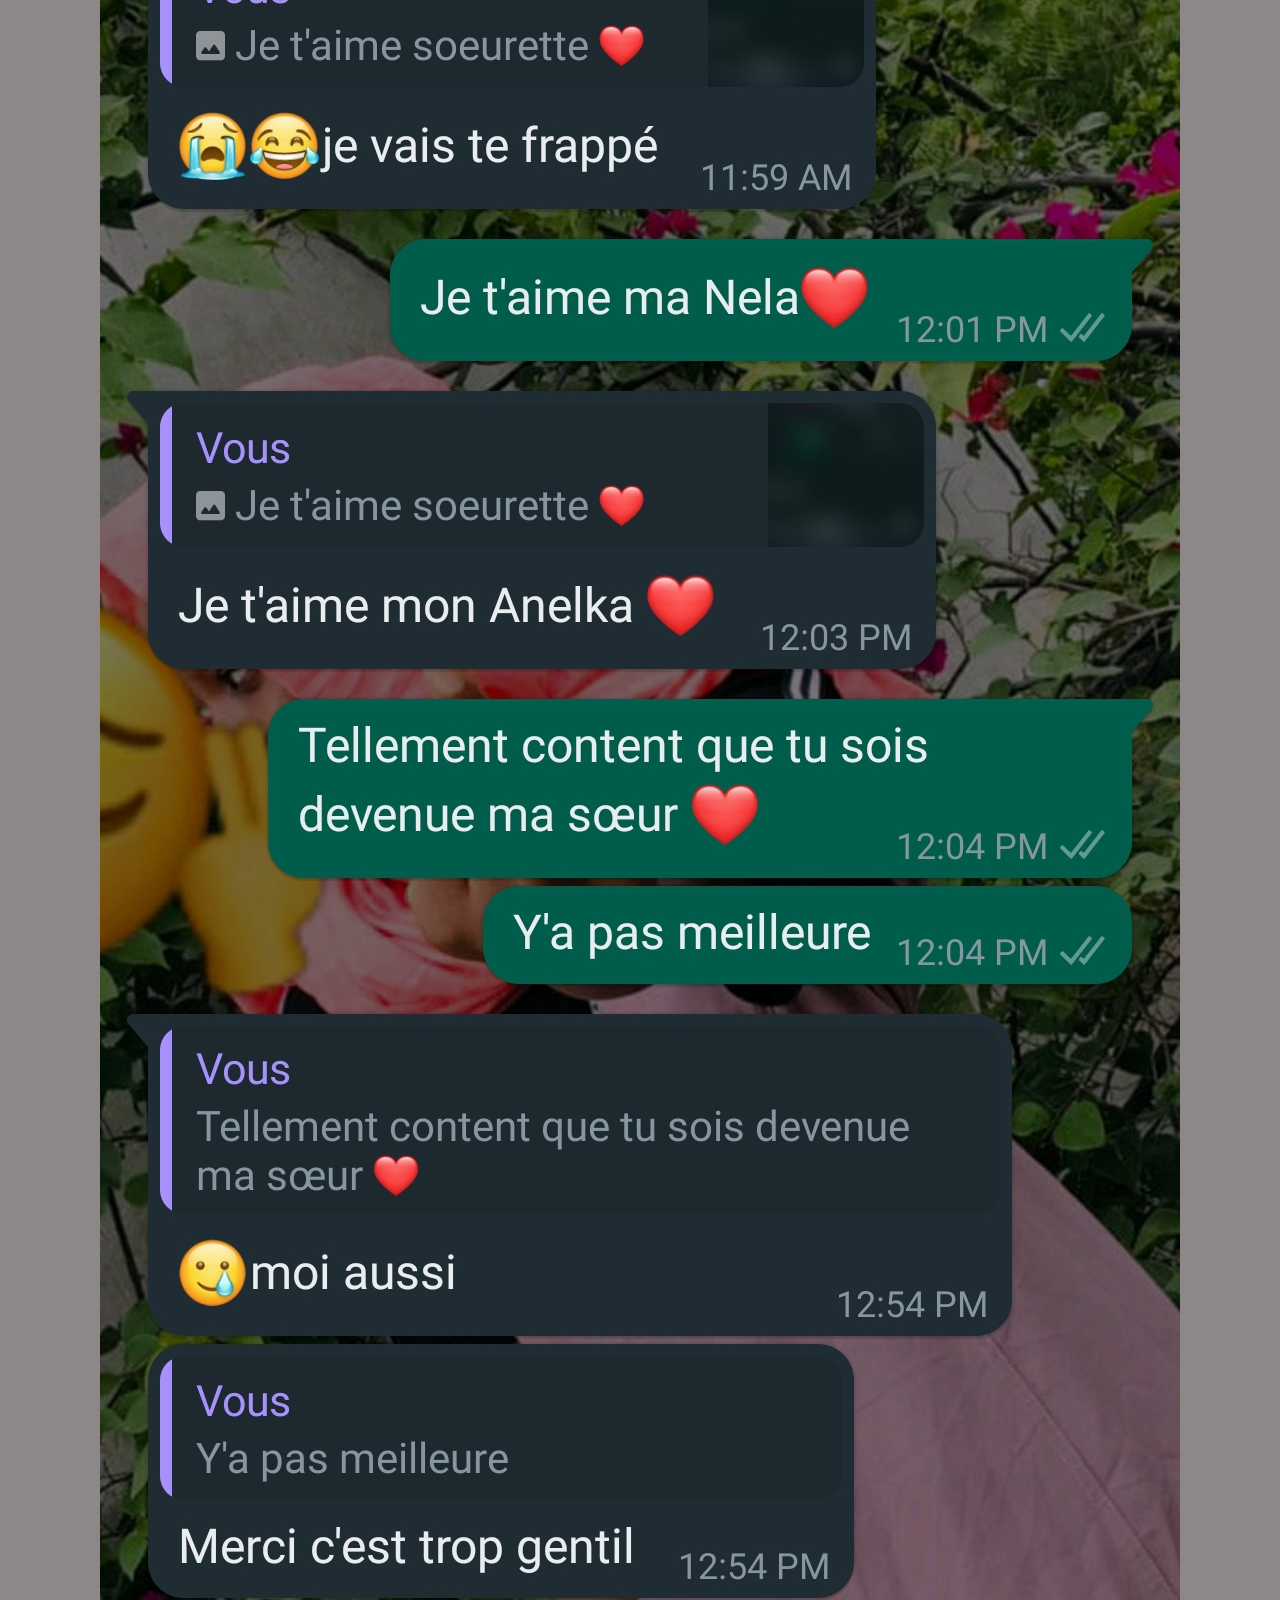
<file: grr.html>
<!DOCTYPE html>
<html>
    <head>
        <meta charset="utf-8">
        <meta http-equiv="X-UA-Compatible" content="IE=edge">
        <title>Beautiful_story</title>
        <meta name="description" content="">
<meta name="viewport" content="width=device-width, initial-scale=1.0">
        <link rel="stylesheet" href="./Portholio.css">
        <link rel="icon" type="png" href="__sweetyestgirl___45058665907_header.jpg" />
        <hr>
        <h4 class="ga">&#x1F4A5;&#x1F4A8;&#x1F496;</h4>
        <div class="menu">
            <button onclick="window.location.href = './cheval.html';">En breuhh&#x1F609;</button>
            <button onclick="window.location.href = './respire.html';">Respire</button>
            <button onclick="window.location.href = './Playlist.html';">Playlist</button>
            <button onclick="window.location.href = './Filmlist.html';">Filmlist</button>
            <button onclick="window.location.href = './grr.html';">Grr</button>
            <button onclick="window.location.href = './relax.html';">Let's be serious</button>
        </div>
        <hr>
        <h1 class="ap">Mon grr préferé</h1>
        <hr>
     
    </head>
    <body class="couleur">

        <img src="./Screenshot_20230803-222345.jpg" class="to">


            <h3>Ce soir là tu m'as pas menti, tu t'es abandonnée à moi. Je n'y ai pas vu de la faiblesse mais de la bauté.
                Tu vas trouver ça bizarre mais je suis un fou qui trouve de la beauté dans la tristesse, la loyauté et la confiance.
            </h3>

            <img src="./Screenshot_20230803-223050_1.jpg" class="to">


            <h3>Ne l'oublie jamais.
            </h3>

            <img src="./Screenshot_20230804-005333.jpg" class="to">


            <h3>Notre première nuit virtuelle ensemble	&#x1F497;.
            </h3>

            <img src="Screenshot_20230804-010209_1.jpg" class="to">


            <h3>Pour ta dernière opération j'ai laisser couler par ce que j'était occupé pendant cette dernière et n'aurais pas pu agir, mais à l'avenir informe moi dès qu'un truc va pas dans ta vie Néla. Je veux t'aider à rester bien.
            </h3>

            
            <img src="./Screenshot_20230804-010539_1.jpg" class="to">


            <h3>N'oublie jamais, la priorité c'est ta santé, toi. Ne leur fait jamais plaisir.
            </h3>


            <img src="./Screenshot_20230804-012106_1.jpg" class="to">


            <h3>Putain on est malades	&#x1F923;.
            </h3>

            <img src="./Screenshot_20230804-005541_1.jpg" class="to">


            <h3>Et pour finir, mon grr preferé	&#x1F496;	&#x1F525;.
            </h3>

            <img src="./Screenshot_20220129-151511.jpg" class="to">


            <h3>Un peu de perversité?	&#x1F643;.

                <h3>Tu te rappelles de ce soir où je t'ai demandé de prendre la décision qui sera déterminante pour notre relation ?
                C'était le 29 janvier, j'avais l'impression de perdre mon temps, je me disais que les signes étaient là, qu'il fallait partir pendant qu'il était temps.
                Je t'ai dit que je veux d'une relation où on me respecte et où j'ai de la loyauté en retour. 
                Tu devais prendre une décision, faire les sacrifices qu'il faut et me respecter autant que je te respecte ou me dire ce dont t'es pas prête à faire pour que je m'y prépare et prenne une décision.
                Je t'ai donné 10 minutes pour prendre une décision, après ces 10 minutes, tu m'as donné cette réponse : je sais ce que je veux, je sais que toi et moi ça va aller loin, je suis prête à te respecter et à faire des efforts pour nous.
                Ce soir-là, je t'ai accordé ma confiance pour la première fois, j'ai décidé de rester pour t'aider à grandir, te recadrer, te guider.
                Après ce soir-là, t'as fait des efforts visibles, tu m'as donné le respect que je voulais et je t'ai aimé comme il fallait.
            </h3>
            </h3>
        </div>
        


    <hr> 

 > 



 <div class="haut">
    <button onclick="window.location.href = '#';" aria-label="Retourner en haut de la page" class="wzb">

        <svg xmlns="http://www.w3.org/2000/svg" width="14" height="19" viewBox="0 0 16 20" stroke="none" fill="currentcolor" role="presentation">
            <path d="M9.30167 10.99C9.13123 10.8182 8.92846 10.6818 8.70506 10.5887C8.48165 10.4956 8.24202 10.4477 8 10.4477C7.75798 10.4477 7.51835 10.4956 7.29494 10.5887C7.07153 10.6818 6.86876 10.8182 6.69833 10.99L1.19833 16.49C0.843384 16.8352 0.640113 17.3073 0.633237 17.8024C0.626361 18.2975 0.816443 18.7751 1.16167 19.13C1.50689 19.485 1.97898 19.6882 2.47407 19.6951C2.96917 19.702 3.44672 19.5119 3.80167 19.1667L8 14.8767L12.1983 19.1667C12.3688 19.3385 12.5715 19.4749 12.7949 19.568C13.0183 19.6611 13.258 19.709 13.5 19.709C13.742 19.709 13.9816 19.6611 14.2051 19.568C14.4285 19.4749 14.6312 19.3385 14.8017 19.1667C14.9735 18.9962 15.1099 18.7935 15.203 18.5701C15.296 18.3467 15.344 18.107 15.344 17.865C15.344 17.623 15.296 17.3834 15.203 17.16C15.1099 16.9365 14.9735 16.7338 14.8017 16.5633L9.30167 10.99ZM3.80167 9.01001L8 4.79334L12.1983 9.01001C12.3688 9.18185 12.5715 9.31824 12.7949 9.41131C13.0183 9.50439 13.258 9.55231 13.5 9.55231C13.742 9.55231 13.9816 9.50439 14.2051 9.41131C14.4285 9.31824 14.6312 9.18185 14.8017 9.01001C14.9735 8.83958 15.1099 8.63681 15.203 8.4134C15.296 8.18999 15.344 7.95037 15.344 7.70834C15.344 7.46632 15.296 7.2267 15.203 7.00329C15.1099 6.77988 14.9735 6.57711 14.8017 6.40668L9.30167 0.906677C9.13123 0.734841 8.92846 0.598452 8.70506 0.505376C8.48165 0.4123 8.24202 0.36438 8 0.36438C7.75798 0.36438 7.51835 0.4123 7.29494 0.505376C7.07153 0.598452 6.86876 0.734841 6.69833 0.906677L1.19833 6.40668C0.853109 6.7519 0.659164 7.22012 0.659164 7.70834C0.659164 8.19656 0.853109 8.66479 1.19833 9.01001C1.54356 9.35523 2.01178 9.54918 2.5 9.54918C2.98822 9.54918 3.45644 9.35523 3.80167 9.01001Z" fill="currentcolor"></path>
          
          </svg>
    </button>

    <div class="ipssi">


        </div>


        <script src="" async defer></script>
    </body>



        <div class="ipssi">
  
            <hr>
            &#x1F33A;...	&#x1F33A;...	&#x1F33A;...	&#x1F33A;...	&#x1F33A;...	&#x1F33A;...	&#x1F33A;...	&#x1F33A;...	&#x1F33A;...	&#x1F33A;...	&#x1F33A;...	&#x1F33A;...	&#x1F33A;...	&#x1F33A;...	&#x1F33A;...	&#x1F33A;...	&#x1F33A;...	&#x1F33A;...	&#x1F33A;...	&#x1F33A;...	&#x1F33A;...	&#x1F33A;...	&#x1F33A;...	&#x1F33A;...	&#x1F33A;...	&#x1F33A;...	&#x1F33A;...	&#x1F33A;...	&#x1F33A;...	&#x1F33A;...	&#x1F33A;...	&#x1F33A;...	&#x1F33A;...	&#x1F33A;...	&#x1F33A;...	&#x1F33A;
            </div>
</html>
</file>
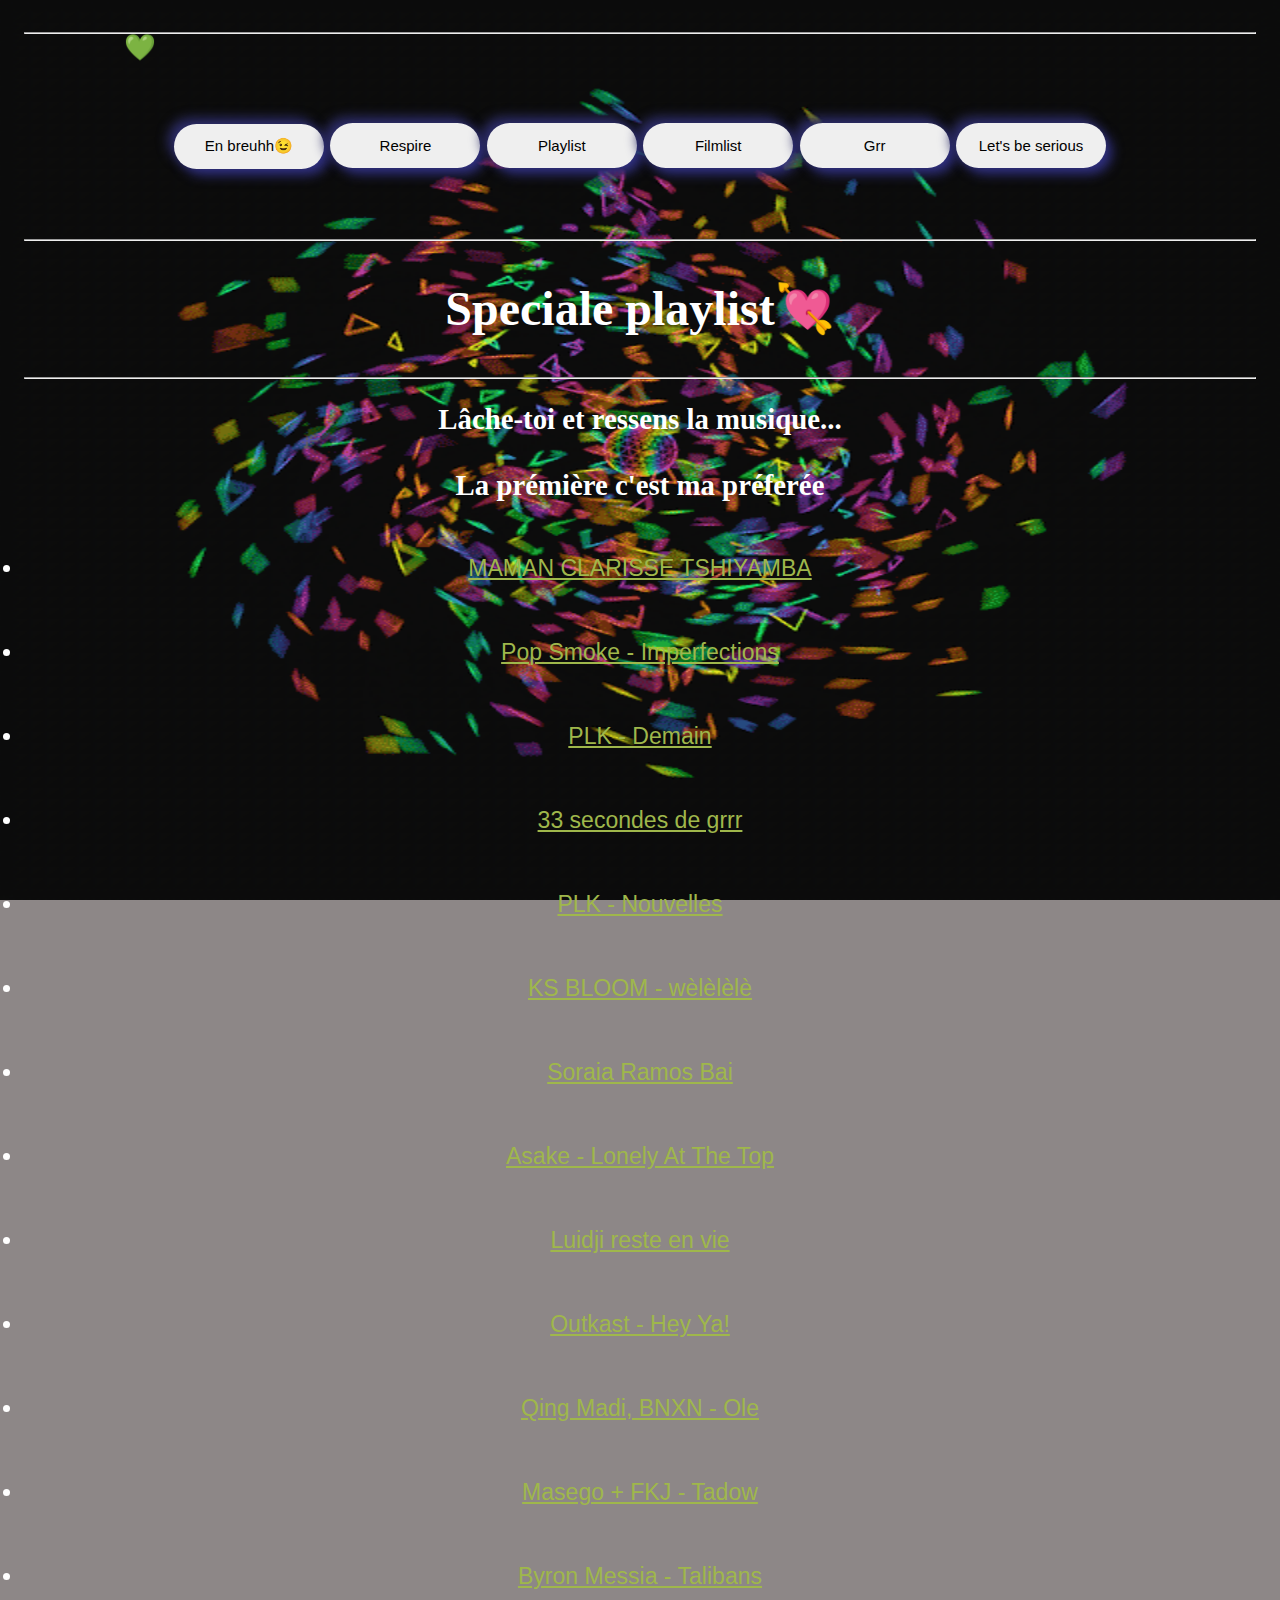
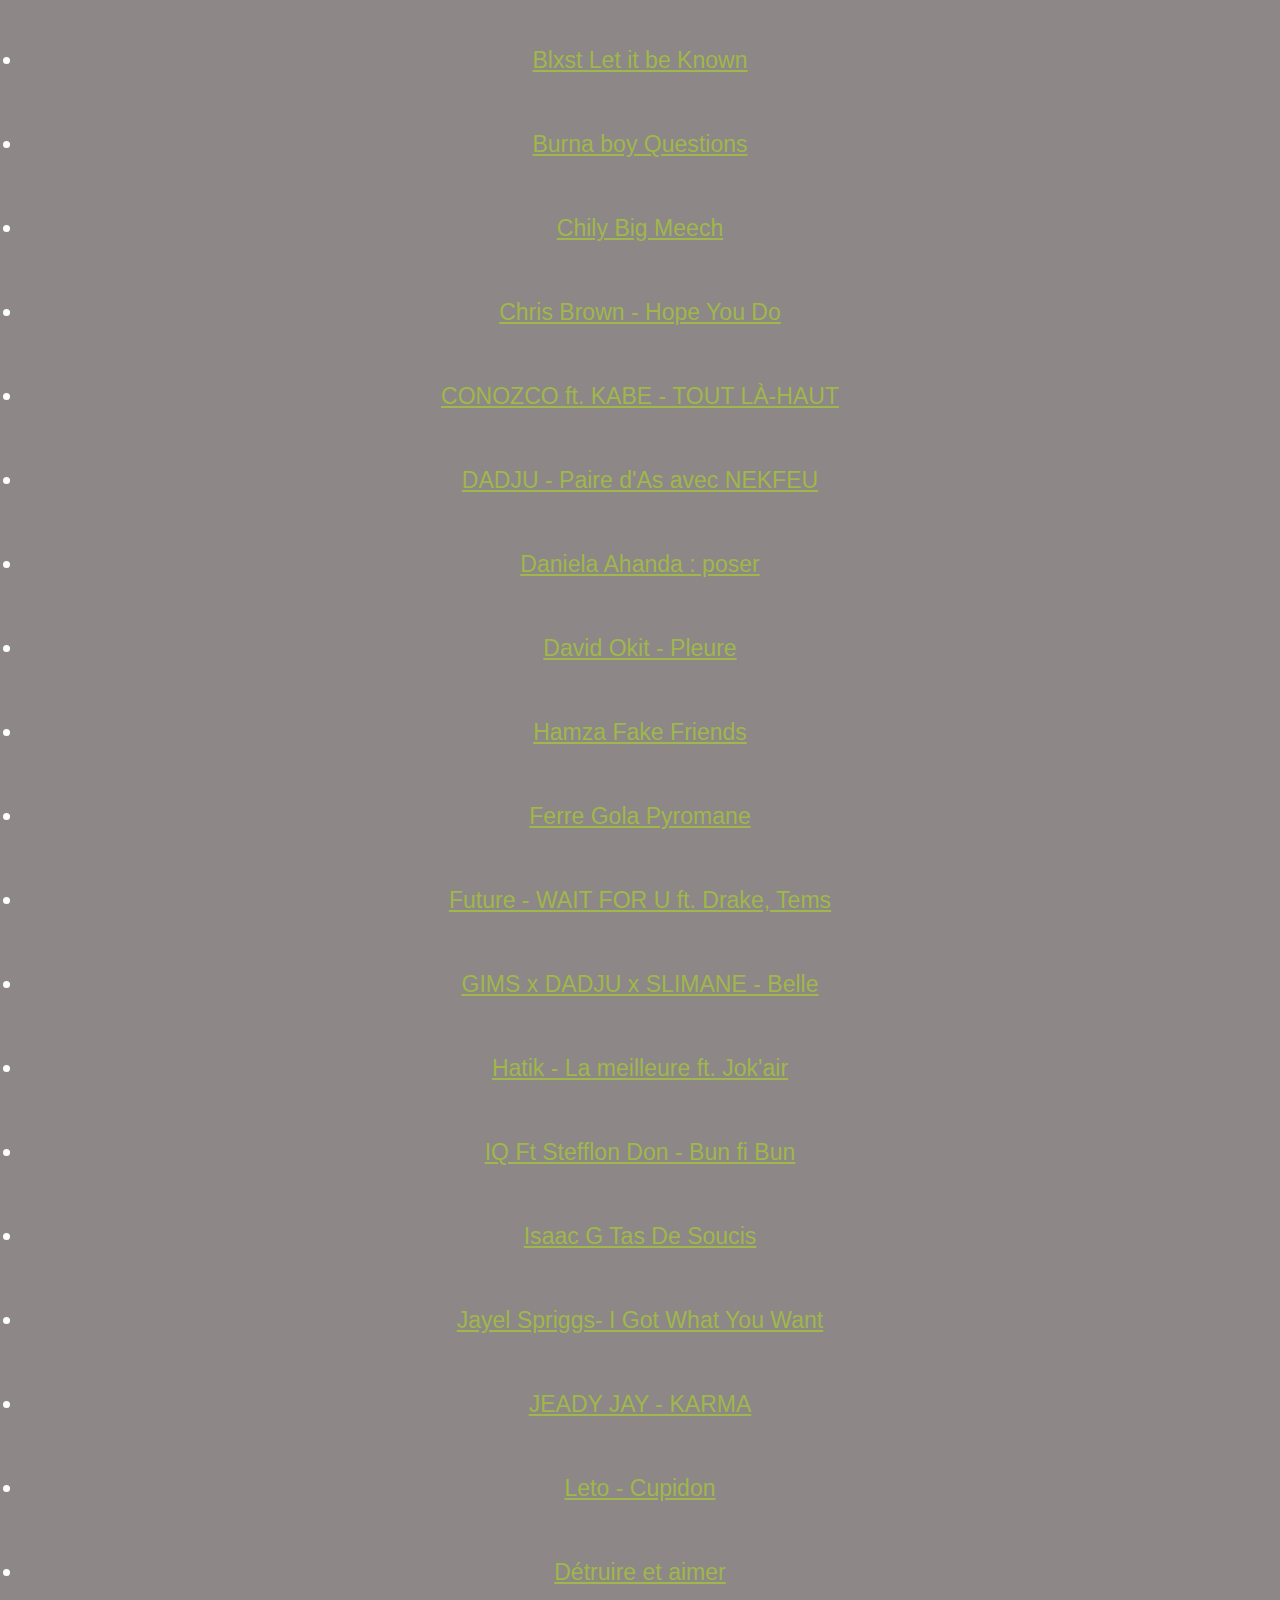
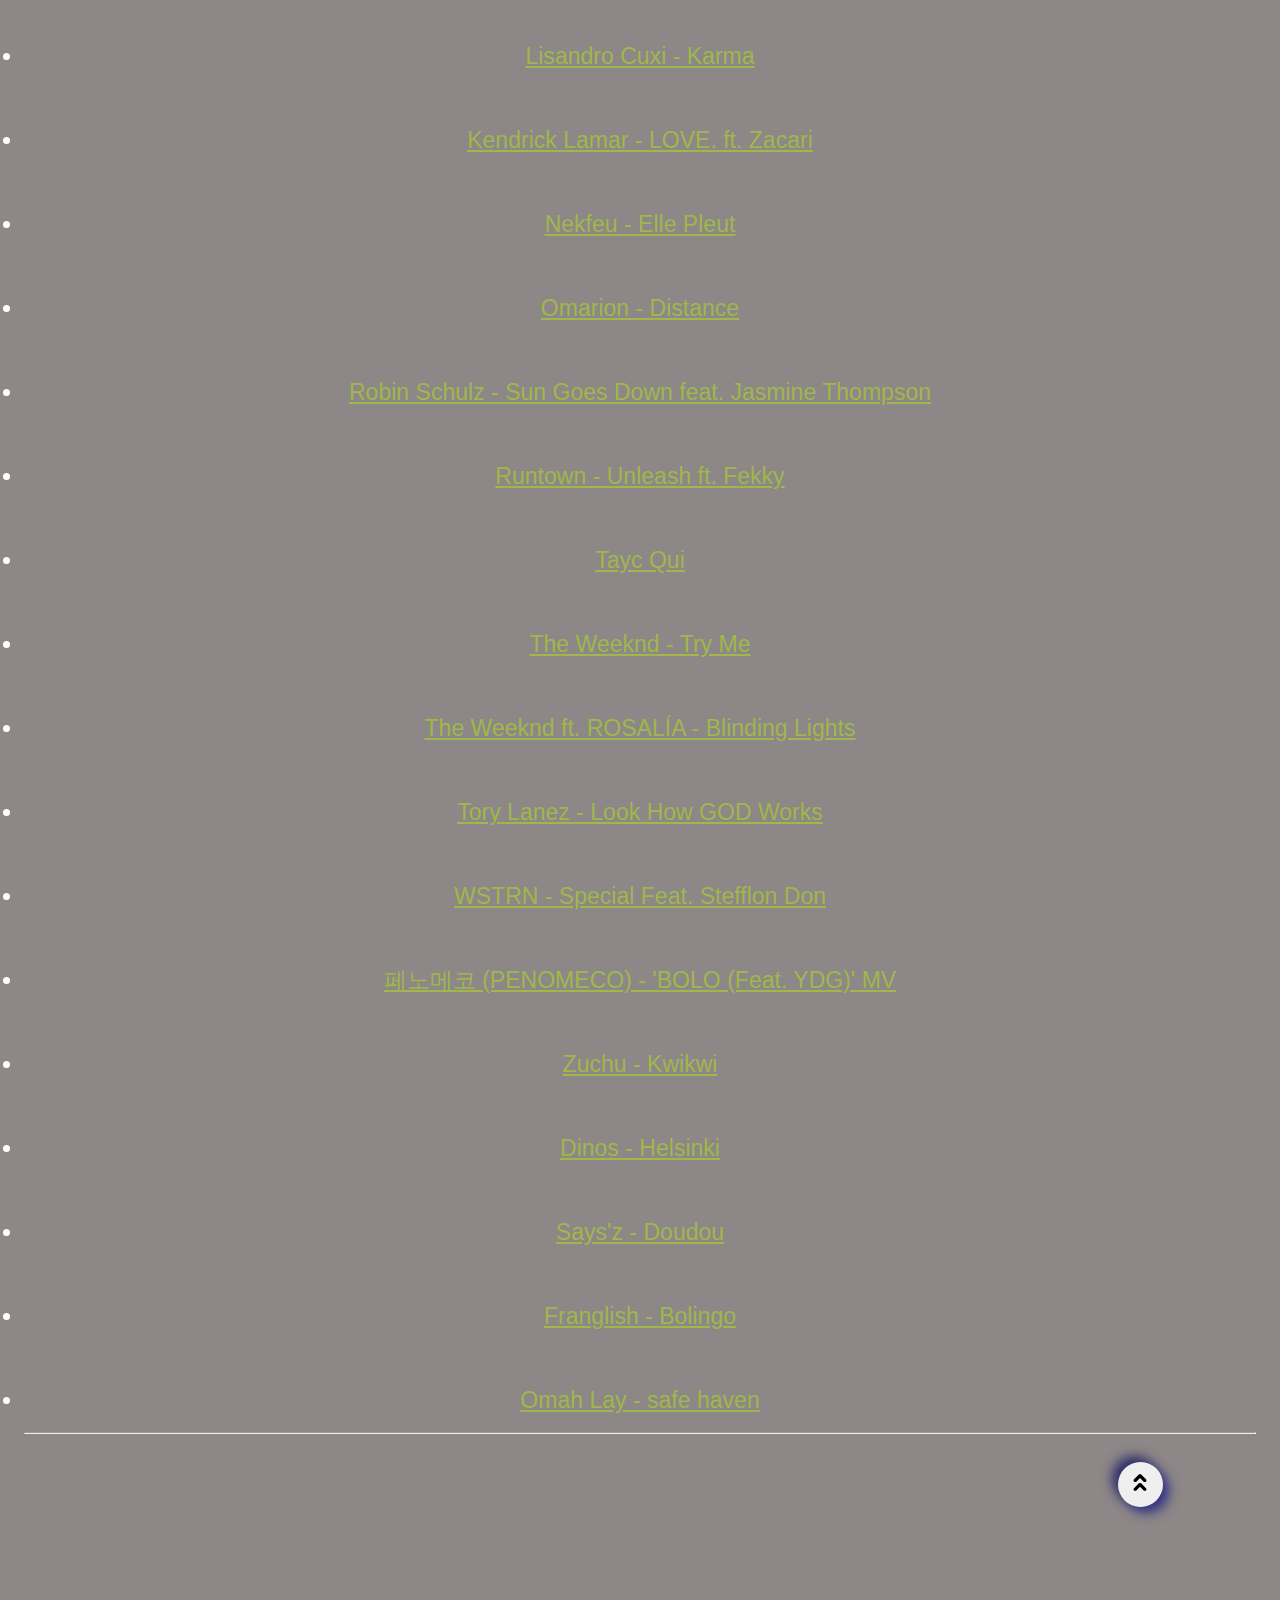
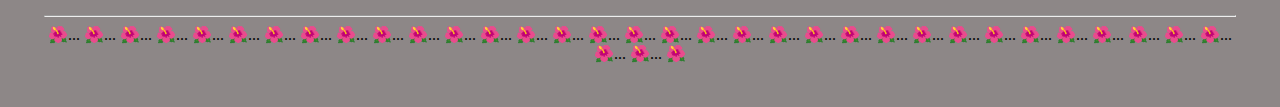
<file: Playlist.html>
<!DOCTYPE html>
<html>
    <head>
        <meta charset="utf-8">
        <meta http-equiv="X-UA-Compatible" content="IE=edge">
        <title>Beautiful_story</title>
        <meta name="description" content="">
        <meta name="viewport" content="width=device-width, initial-scale=1">
        <link rel="stylesheet" href="./list.css">
        <link rel="icon" type="png" href="__sweetyestgirl___45058665907_header.jpg" />
        <hr>
        <h4 class="ga">&#x1F49A;</h4>
        <div class="menu">
            <button onclick="window.location.href = './cheval.html';">En breuhh&#x1F609;</button>
            <button onclick="window.location.href = './respire.html';">Respire</button>
            <button onclick="window.location.href = './Playlist.html';">Playlist</button>
            <button onclick="window.location.href = './Filmlist.html';">Filmlist</button>
            <button onclick="window.location.href = './grr.html';">Grr</button>
            <button onclick="window.location.href = './relax.html';">Let's be serious</button>
        </div>
        
        <hr>
        <h2 style="font-size:300%;">Speciale playlist&#x1F498;</h2>
        <hr>




<h2>Lâche-toi et ressens la musique...
    <br>
    <br>
    La prémière c'est ma préferée
</h2>    

<br>

<li><a href="https://www.youtube.com/watch?v=uUaGDMMAe2Q" class="aa">MAMAN CLARISSE TSHIYAMBA</a></li>
<br>
<br>

<li><a href="https://www.youtube.com/watch?v=cekp15DY8MQ" class="aa">Pop Smoke - Imperfections</a></li>
<br>
<br>

<li><a href="https://www.youtube.com/watch?v=C5HqfWfpXbU" class="aa">PLK - Demain</a></li>
<br>
<br>

<li><a href="https://www.youtube.com/shorts/I5JdNHbZaU8" class="aa">33 secondes de grrr</a></li>
<br>
<br>

<li><a href="https://www.youtube.com/watch?v=Dx3mRuh8vRY" class="aa">PLK - Nouvelles</a></li>
<br>
<br>

<li><a href="https://www.youtube.com/watch?v=tVXaT5DfzZ4" class="aa">KS BLOOM - wèlèlèlè</a></li>
<br>
<br>

<li><a href="https://www.youtube.com/watch?v=U3uhUBs07fE" class="aa">Soraia Ramos Bai</a></li>
<br>
<br>

<li><a href="https://www.youtube.com/watch?v=3JQA7W_dLUg" class="aa">Asake - Lonely At The Top</a></li>
<br>
<br>

<li><a href="https://www.youtube.com/watch?v=MX_IdXiFazM" class="aa">Luidji reste en vie</a></li>
<br>
<br>

<li><a href="https://www.youtube.com/watch?v=-7XnDlYY9qw" class="aa">Outkast - Hey Ya!</a></li>

<br>
<br>
<li><a href="https://www.youtube.com/watch?v=wBNKFH7Xj70" class="aa">Qing Madi, BNXN - Ole</a></li>

<br>
<br>
<li><a href="https://www.youtube.com/watch?v=zwf5MpcuKDM" class="aa">Masego + FKJ - Tadow</a></li>

<br>
<br>
<li><a href="https://www.youtube.com/watch?v=LD5LxJdCiRk" class="aa">Byron Messia - Talibans</a></li>

<br>
<br>
<li><a href="https://www.youtube.com/watch?v=Z8kbnwZJXEk" class="aa">Blxst Let it be Known</a></li>
   
<br>
<br>
<li><a href="https://www.youtube.com/watch?v=0rOer3k2DWg" class="aa">Burna boy Questions</a></li>
<br>
<br>
  
<li><a href="https://www.youtube.com/watch?v=mj0N-2mRUeQ" class="aa">Chily Big Meech</a></li>
<br>
<br>
   
<li><a href="https://www.youtube.com/watch?v=BmLSua7LPR8" class="aa">Chris Brown - Hope You Do</a></li>
<br>
<br>

<li><a href="https://www.youtube.com/watch?v=1dj4_8jGfxA" class="aa">CONOZCO ft. KABE - TOUT LÀ-HAUT</a></li>
<br>
<br>

<li><a href="https://www.youtube.com/watch?v=Dng2ArXLgmU" class="aa">DADJU - Paire d'As avec NEKFEU</a></li>
<br>
<br>

<li><a href="https://www.youtube.com/watch?v=mD2xW8twdUg" class="aa">Daniela Ahanda : poser</a></li>
<br>
<br>

<li><a href="https://www.youtube.com/watch?v=8qHSd4v3Srg" class="aa">David Okit - Pleure</a></li>
<br>
<br>
  
<li><a href="https://www.youtube.com/watch?v=q-9_0vIIrgQ" class="aa">Hamza Fake Friends</a></li>
<br>
<br>

<li><a href="https://www.youtube.com/watch?v=OH4K3exR574" class="aa">Ferre Gola Pyromane</a></li>
<br>
<br>

<li><a href="https://www.youtube.com/watch?v=rP09GUQFDFk" class="aa">Future - WAIT FOR U ft. Drake, Tems</a></li>
<br>
<br>
   
<li><a href="https://www.youtube.com/watch?v=BNWM-cZhqLU" class="aa">GIMS x DADJU x SLIMANE - Belle</a></li>
<br>
<br>
  
<li><a href="https://www.youtube.com/watch?v=jZHLXzGwo5w" class="aa">Hatik - La meilleure ft. Jok'air</a></li>
<br>
<br>
   
<li><a href="https://www.youtube.com/watch?v=P4pT2nu4_zA" class="aa">IQ Ft Stefflon Don - Bun fi Bun</a></li>
<br>
<br>

<li><a href="https://www.youtube.com/watch?v=Ir7McGLLEK0" class="aa">Isaac G Tas De Soucis</a></li>
<br>
<br>

<li><a href="https://www.youtube.com/watch?v=3RVBshR1s1U" class="aa">Jayel Spriggs- I Got What You Want</a></li>
<br>
<br>

<li><a href="https://www.youtube.com/watch?v=JuYi6gEvUt8" class="aa">JEADY JAY - KARMA</a></li>
<br>
<br>

<li><a href="https://www.youtube.com/watch?v=nVLdHt4WFkY" class="aa">Leto - Cupidon</a></li>
<br>
<br>
  
<li><a href="https://www.youtube.com/watch?v=yvPFB21GtNU" class="aa">Détruire et aimer</a></li>
<br>
<br>

<li><a href="https://www.youtube.com/watch?v=060UbLFI9jE" class="aa">Lisandro Cuxi - Karma</a></li>
<br>
<br>

<li><a href="https://www.youtube.com/watch?v=ox7RsX1Ee34" class="aa">Kendrick Lamar - LOVE. ft. Zacari</a></li>
<br>
<br>
   
<li><a href="https://www.youtube.com/watch?v=FAxCj0EGWrQ" class="aa">Nekfeu - Elle Pleut</a></li>
<br>
<br>
  
<li><a href="https://www.youtube.com/watch?v=QE8xVcMUQEI" class="aa">Omarion - Distance</a></li>
<br>
<br>
   
<li><a href="https://www.youtube.com/watch?v=Mo4cmTaEDIk" class="aa">Robin Schulz - Sun Goes Down feat. Jasmine Thompson</a></li>
<br>
<br>

<li><a href="https://www.youtube.com/watch?v=Vu89WtGFBxo" class="aa">Runtown - Unleash ft. Fekky</a></li>
<br>
<br>

<li><a href="https://www.youtube.com/watch?v=WJ68Qlvi-zA" class="aa">Tayc Qui</a></li>
<br>
<br>

<li><a href="https://www.youtube.com/watch?v=y08R20KflNM" class="aa">The Weeknd - Try Me</a></li>
<br>
<br>

<li><a href="https://www.youtube.com/watch?v=Soly0ne467M" class="aa">The Weeknd ft. ROSALÍA - Blinding Lights</a></li>
<br>
<br>
  
<li><a href="https://www.youtube.com/watch?v=KgocU1EwSyQ" class="aa">Tory Lanez - Look How GOD Works</a></li>
<br>
<br>

<li><a href="https://www.youtube.com/watch?v=-aplOvJDiiw" class="aa">WSTRN - Special Feat. Stefflon Don</a></li>
<br>
<br>

<li><a href="https://www.youtube.com/watch?v=8r6pi-oih0o" class="aa">페노메코 (PENOMECO) - 'BOLO (Feat. YDG)' MV</a></li>
<br>
<br>
   
<li><a href="https://www.youtube.com/watch?v=Y2rdmKtVss0" class="aa">Zuchu - Kwikwi</a></li>
<br>
<br>
  
<li><a href="https://www.youtube.com/watch?v=HM9w1pRFHmo" class="aa">Dinos - Helsinki</a></li>
<br>
<br>

<li><a href="https://www.youtube.com/watch?v=NGUMsw3xU3s" class="aa">Says'z - Doudou</a></li>
<br>
<br>
  
<li><a href="https://www.youtube.com/watch?v=pphikr9itfk" class="aa">Franglish - Bolingo</a></li>
<br>
<br>

<li><a href="https://www.youtube.com/watch?v=VviPbxyzy7k" class="aa">Omah Lay - safe haven</a></li>
 <hr>  



</head>
    <body class="couleur">


        <div class="haut">
            <button onclick="window.location.href = '#';" aria-label="Retourner en haut de la page" class="wzb">
    
                <svg xmlns="http://www.w3.org/2000/svg" width="14" height="19" viewBox="0 0 16 20" stroke="none" fill="currentcolor" role="presentation">
                    <path d="M9.30167 10.99C9.13123 10.8182 8.92846 10.6818 8.70506 10.5887C8.48165 10.4956 8.24202 10.4477 8 10.4477C7.75798 10.4477 7.51835 10.4956 7.29494 10.5887C7.07153 10.6818 6.86876 10.8182 6.69833 10.99L1.19833 16.49C0.843384 16.8352 0.640113 17.3073 0.633237 17.8024C0.626361 18.2975 0.816443 18.7751 1.16167 19.13C1.50689 19.485 1.97898 19.6882 2.47407 19.6951C2.96917 19.702 3.44672 19.5119 3.80167 19.1667L8 14.8767L12.1983 19.1667C12.3688 19.3385 12.5715 19.4749 12.7949 19.568C13.0183 19.6611 13.258 19.709 13.5 19.709C13.742 19.709 13.9816 19.6611 14.2051 19.568C14.4285 19.4749 14.6312 19.3385 14.8017 19.1667C14.9735 18.9962 15.1099 18.7935 15.203 18.5701C15.296 18.3467 15.344 18.107 15.344 17.865C15.344 17.623 15.296 17.3834 15.203 17.16C15.1099 16.9365 14.9735 16.7338 14.8017 16.5633L9.30167 10.99ZM3.80167 9.01001L8 4.79334L12.1983 9.01001C12.3688 9.18185 12.5715 9.31824 12.7949 9.41131C13.0183 9.50439 13.258 9.55231 13.5 9.55231C13.742 9.55231 13.9816 9.50439 14.2051 9.41131C14.4285 9.31824 14.6312 9.18185 14.8017 9.01001C14.9735 8.83958 15.1099 8.63681 15.203 8.4134C15.296 8.18999 15.344 7.95037 15.344 7.70834C15.344 7.46632 15.296 7.2267 15.203 7.00329C15.1099 6.77988 14.9735 6.57711 14.8017 6.40668L9.30167 0.906677C9.13123 0.734841 8.92846 0.598452 8.70506 0.505376C8.48165 0.4123 8.24202 0.36438 8 0.36438C7.75798 0.36438 7.51835 0.4123 7.29494 0.505376C7.07153 0.598452 6.86876 0.734841 6.69833 0.906677L1.19833 6.40668C0.853109 6.7519 0.659164 7.22012 0.659164 7.70834C0.659164 8.19656 0.853109 8.66479 1.19833 9.01001C1.54356 9.35523 2.01178 9.54918 2.5 9.54918C2.98822 9.54918 3.45644 9.35523 3.80167 9.01001Z" fill="currentcolor"></path>
                  
                  </svg>
            </button>

            <div class="ipssi">
  
                <hr>
                &#x1F33A;...	&#x1F33A;...	&#x1F33A;...	&#x1F33A;...	&#x1F33A;...	&#x1F33A;...	&#x1F33A;...	&#x1F33A;...	&#x1F33A;...	&#x1F33A;...	&#x1F33A;...	&#x1F33A;...	&#x1F33A;...	&#x1F33A;...	&#x1F33A;...	&#x1F33A;...	&#x1F33A;...	&#x1F33A;...	&#x1F33A;...	&#x1F33A;...	&#x1F33A;...	&#x1F33A;...	&#x1F33A;...	&#x1F33A;...	&#x1F33A;...	&#x1F33A;...	&#x1F33A;...	&#x1F33A;...	&#x1F33A;...	&#x1F33A;...	&#x1F33A;...	&#x1F33A;...	&#x1F33A;...	&#x1F33A;...	&#x1F33A;...	&#x1F33A;
                </div>

        <script src="" async defer></script>
    </body>

    </div>
</html>
</file>
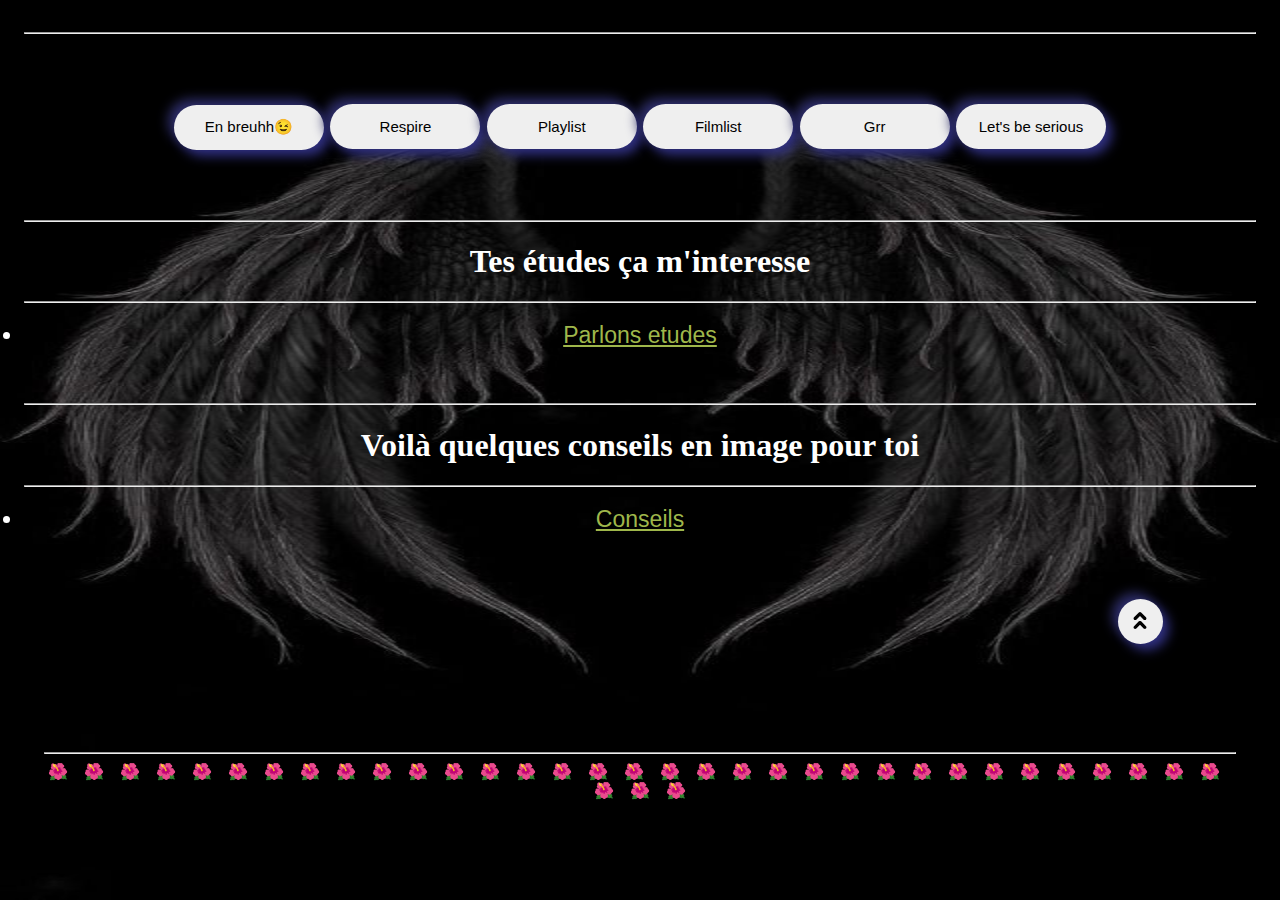
<file: relax.html>
<!DOCTYPE html>
<html>
    <head>
        <meta charset="utf-8">
        <meta http-equiv="X-UA-Compatible" content="IE=edge">
        <title>Beautiful_story</title>
        <meta name="description" content="">
<meta name="viewport" content="width=device-width, initial-scale=1.0">
        <link rel="stylesheet" href="./Portholio.css">
        <link rel="icon" type="png" href="__sweetyestgirl___45058665907_header.jpg" />
        <hr>
        <div class="menu">
            <button onclick="window.location.href = './cheval.html';">En breuhh&#x1F609;</button>
            <button onclick="window.location.href = './respire.html';">Respire</button>
            <button onclick="window.location.href = './Playlist.html';">Playlist</button>
            <button onclick="window.location.href = './Filmlist.html';">Filmlist</button>
            <button onclick="window.location.href = './grr.html';">Grr</button>
            <button onclick="window.location.href = './relax.html';">Let's be serious</button>

        </div>

        <hr>
        <h1 class="ap">Tes études ça m'interesse</h1>
        <hr>
        <li><a href="./Etude.html" class="aa">Parlons etudes</a></li>
<br>
<br>

<hr>
<h1 class="ap">Voilà quelques conseils en image pour toi</h1>
<hr>
<li><a href="./Conseils.html" class="aa">Conseils</a></li>
<br>
<br>
     
    </head>
    <body class="couleur">

    <div class="haut">
        <button onclick="window.location.href = '#';" aria-label="Retourner en haut de la page" class="wzb">

            <svg xmlns="http://www.w3.org/2000/svg" width="14" height="19" viewBox="0 0 16 20" stroke="none" fill="currentcolor" role="presentation">
                <path d="M9.30167 10.99C9.13123 10.8182 8.92846 10.6818 8.70506 10.5887C8.48165 10.4956 8.24202 10.4477 8 10.4477C7.75798 10.4477 7.51835 10.4956 7.29494 10.5887C7.07153 10.6818 6.86876 10.8182 6.69833 10.99L1.19833 16.49C0.843384 16.8352 0.640113 17.3073 0.633237 17.8024C0.626361 18.2975 0.816443 18.7751 1.16167 19.13C1.50689 19.485 1.97898 19.6882 2.47407 19.6951C2.96917 19.702 3.44672 19.5119 3.80167 19.1667L8 14.8767L12.1983 19.1667C12.3688 19.3385 12.5715 19.4749 12.7949 19.568C13.0183 19.6611 13.258 19.709 13.5 19.709C13.742 19.709 13.9816 19.6611 14.2051 19.568C14.4285 19.4749 14.6312 19.3385 14.8017 19.1667C14.9735 18.9962 15.1099 18.7935 15.203 18.5701C15.296 18.3467 15.344 18.107 15.344 17.865C15.344 17.623 15.296 17.3834 15.203 17.16C15.1099 16.9365 14.9735 16.7338 14.8017 16.5633L9.30167 10.99ZM3.80167 9.01001L8 4.79334L12.1983 9.01001C12.3688 9.18185 12.5715 9.31824 12.7949 9.41131C13.0183 9.50439 13.258 9.55231 13.5 9.55231C13.742 9.55231 13.9816 9.50439 14.2051 9.41131C14.4285 9.31824 14.6312 9.18185 14.8017 9.01001C14.9735 8.83958 15.1099 8.63681 15.203 8.4134C15.296 8.18999 15.344 7.95037 15.344 7.70834C15.344 7.46632 15.296 7.2267 15.203 7.00329C15.1099 6.77988 14.9735 6.57711 14.8017 6.40668L9.30167 0.906677C9.13123 0.734841 8.92846 0.598452 8.70506 0.505376C8.48165 0.4123 8.24202 0.36438 8 0.36438C7.75798 0.36438 7.51835 0.4123 7.29494 0.505376C7.07153 0.598452 6.86876 0.734841 6.69833 0.906677L1.19833 6.40668C0.853109 6.7519 0.659164 7.22012 0.659164 7.70834C0.659164 8.19656 0.853109 8.66479 1.19833 9.01001C1.54356 9.35523 2.01178 9.54918 2.5 9.54918C2.98822 9.54918 3.45644 9.35523 3.80167 9.01001Z" fill="currentcolor"></path>
              
              </svg>
        </button>

        <div class="ipssi">

            <hr>
            &#x1F33A;...	&#x1F33A;...	&#x1F33A;...	&#x1F33A;...	&#x1F33A;...	&#x1F33A;...	&#x1F33A;...	&#x1F33A;...	&#x1F33A;...	&#x1F33A;...	&#x1F33A;...	&#x1F33A;...	&#x1F33A;...	&#x1F33A;...	&#x1F33A;...	&#x1F33A;...	&#x1F33A;...	&#x1F33A;...	&#x1F33A;...	&#x1F33A;...	&#x1F33A;...	&#x1F33A;...	&#x1F33A;...	&#x1F33A;...	&#x1F33A;...	&#x1F33A;...	&#x1F33A;...	&#x1F33A;...	&#x1F33A;...	&#x1F33A;...	&#x1F33A;...	&#x1F33A;...	&#x1F33A;...	&#x1F33A;...	&#x1F33A;...	&#x1F33A;
            </div>


    </body>
</html>
</file>
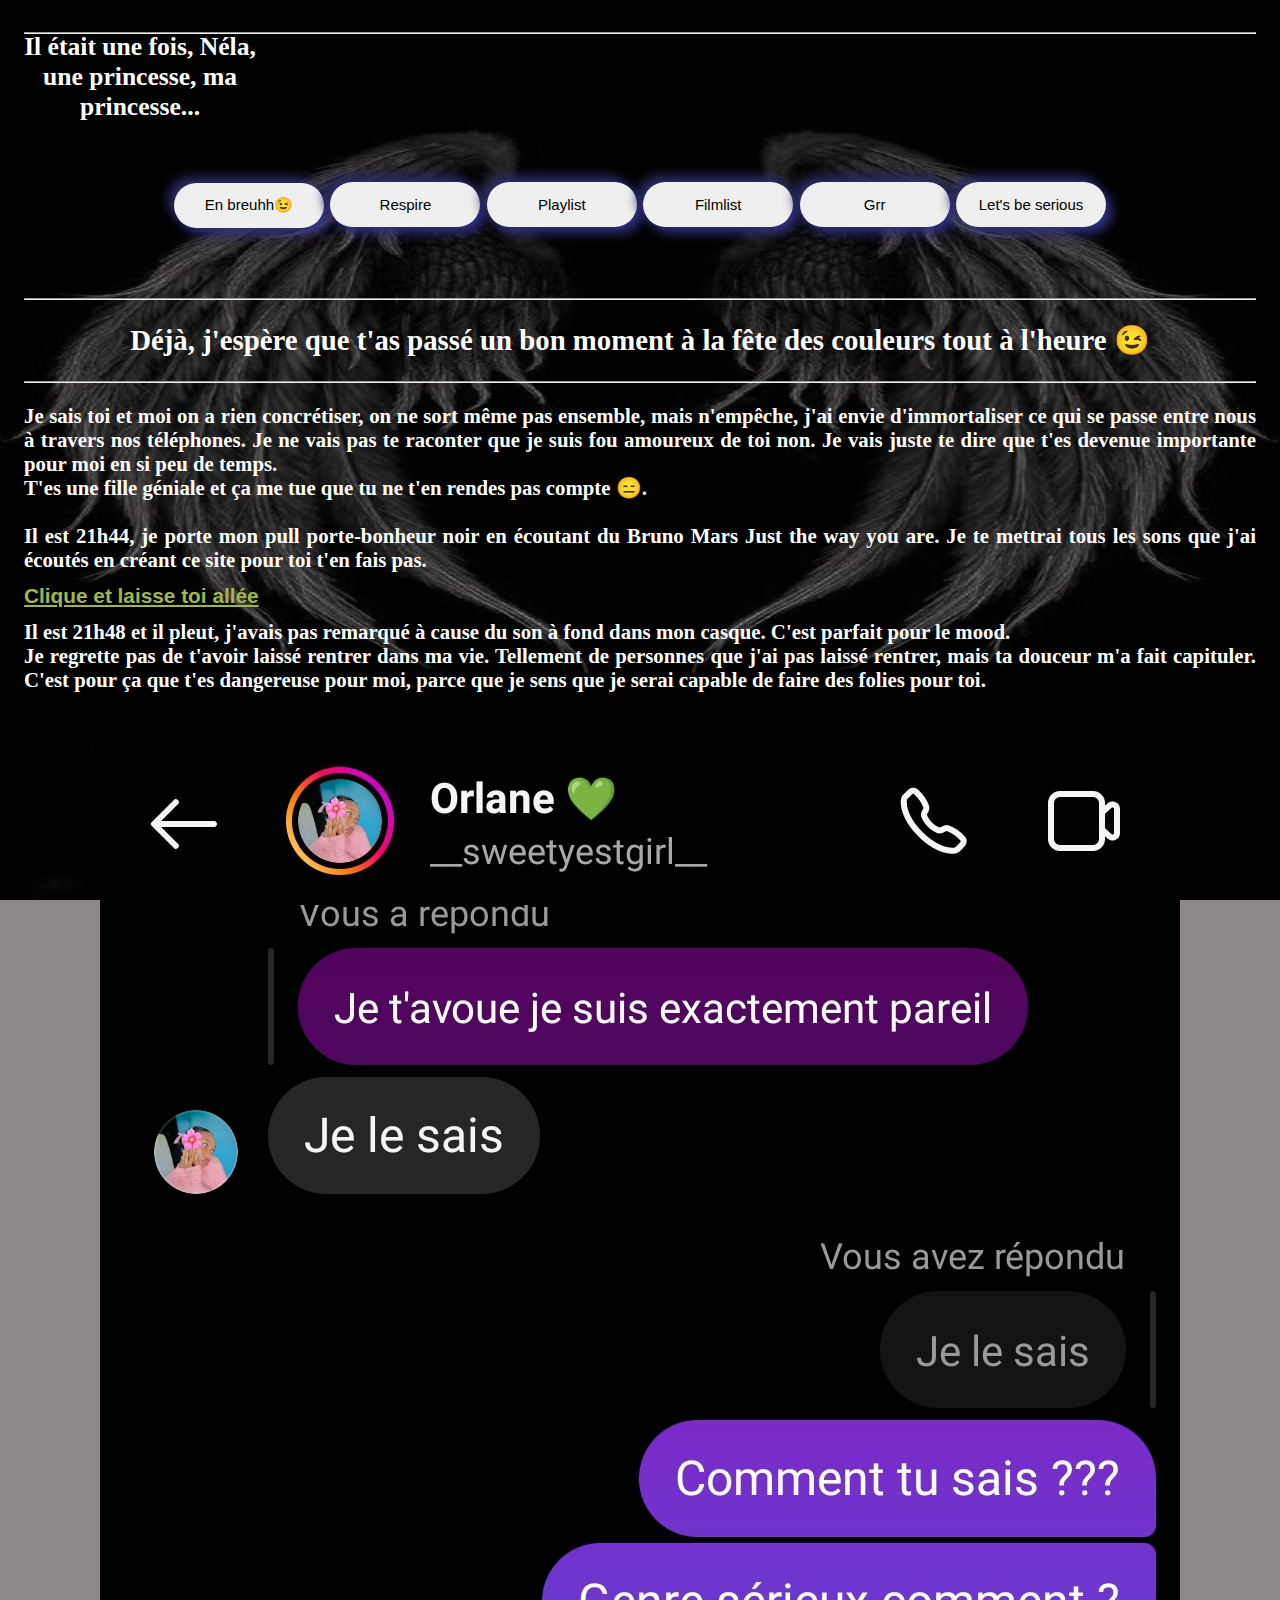
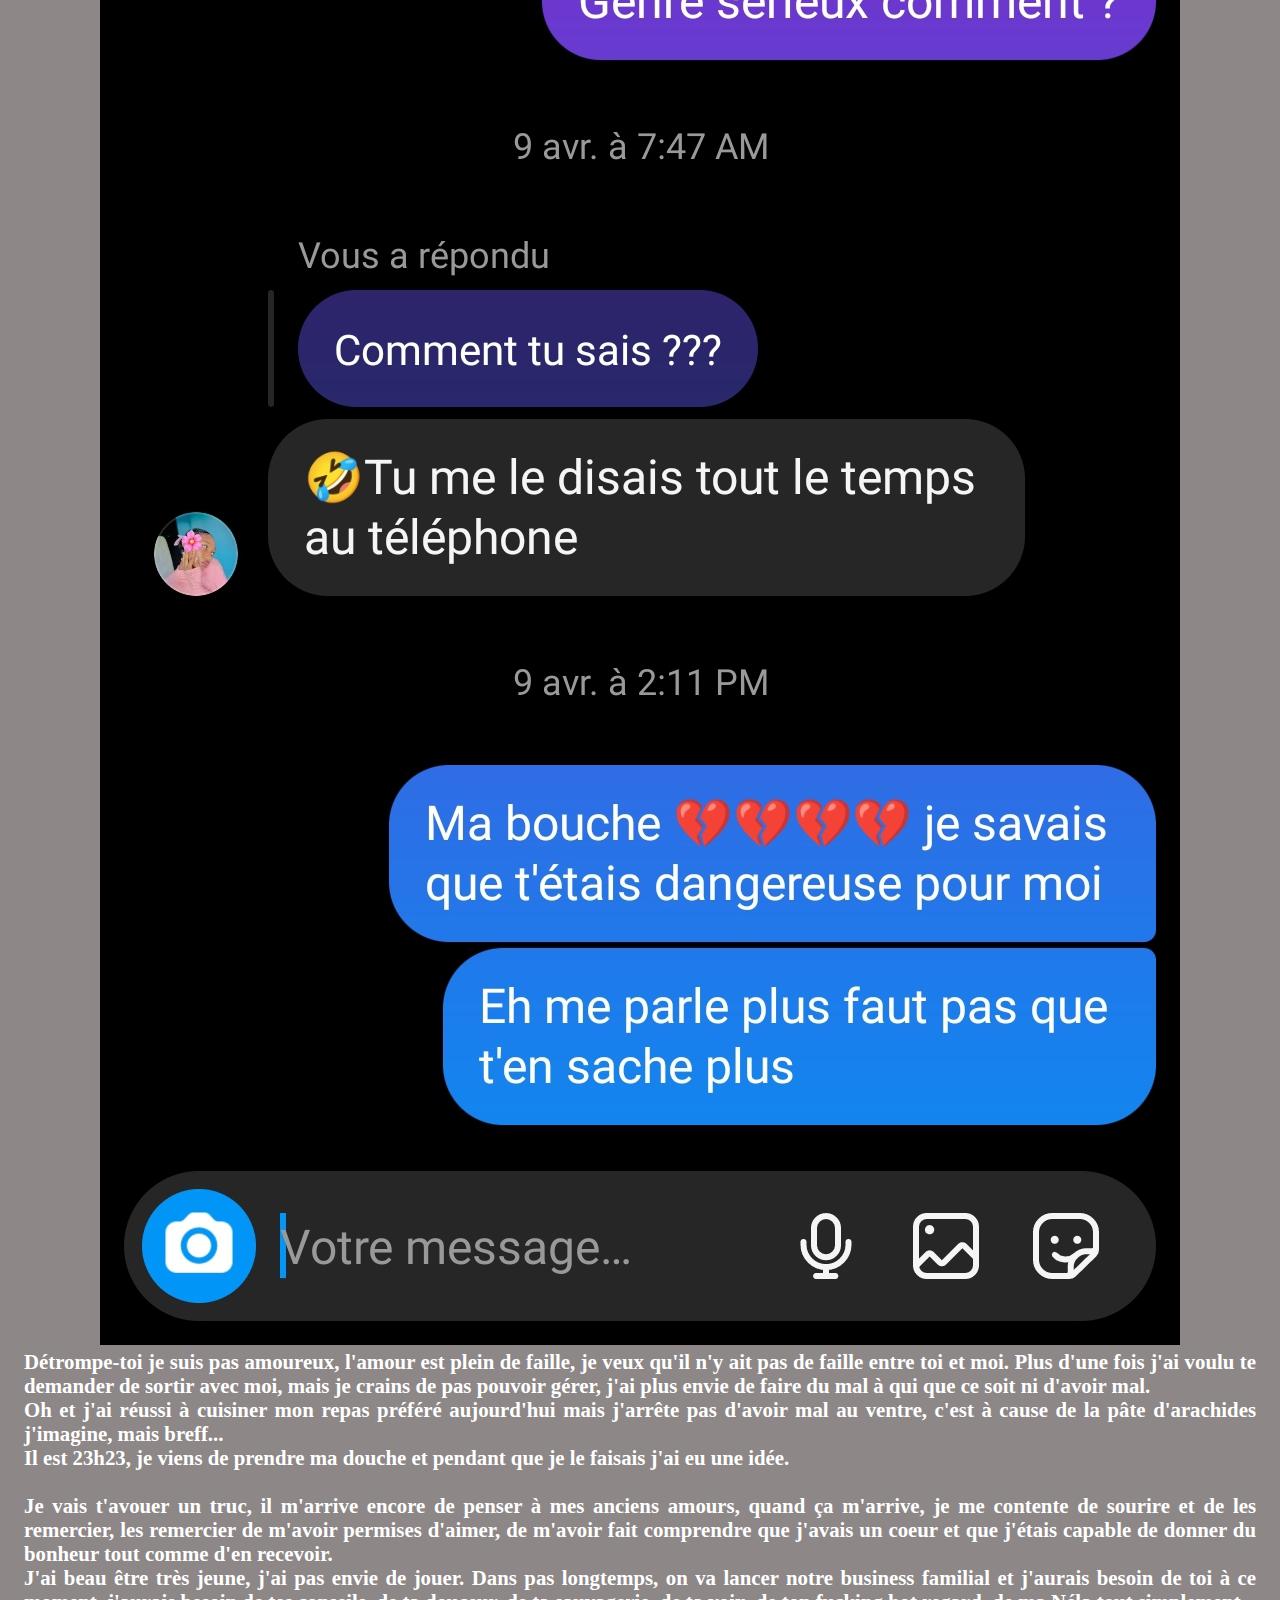
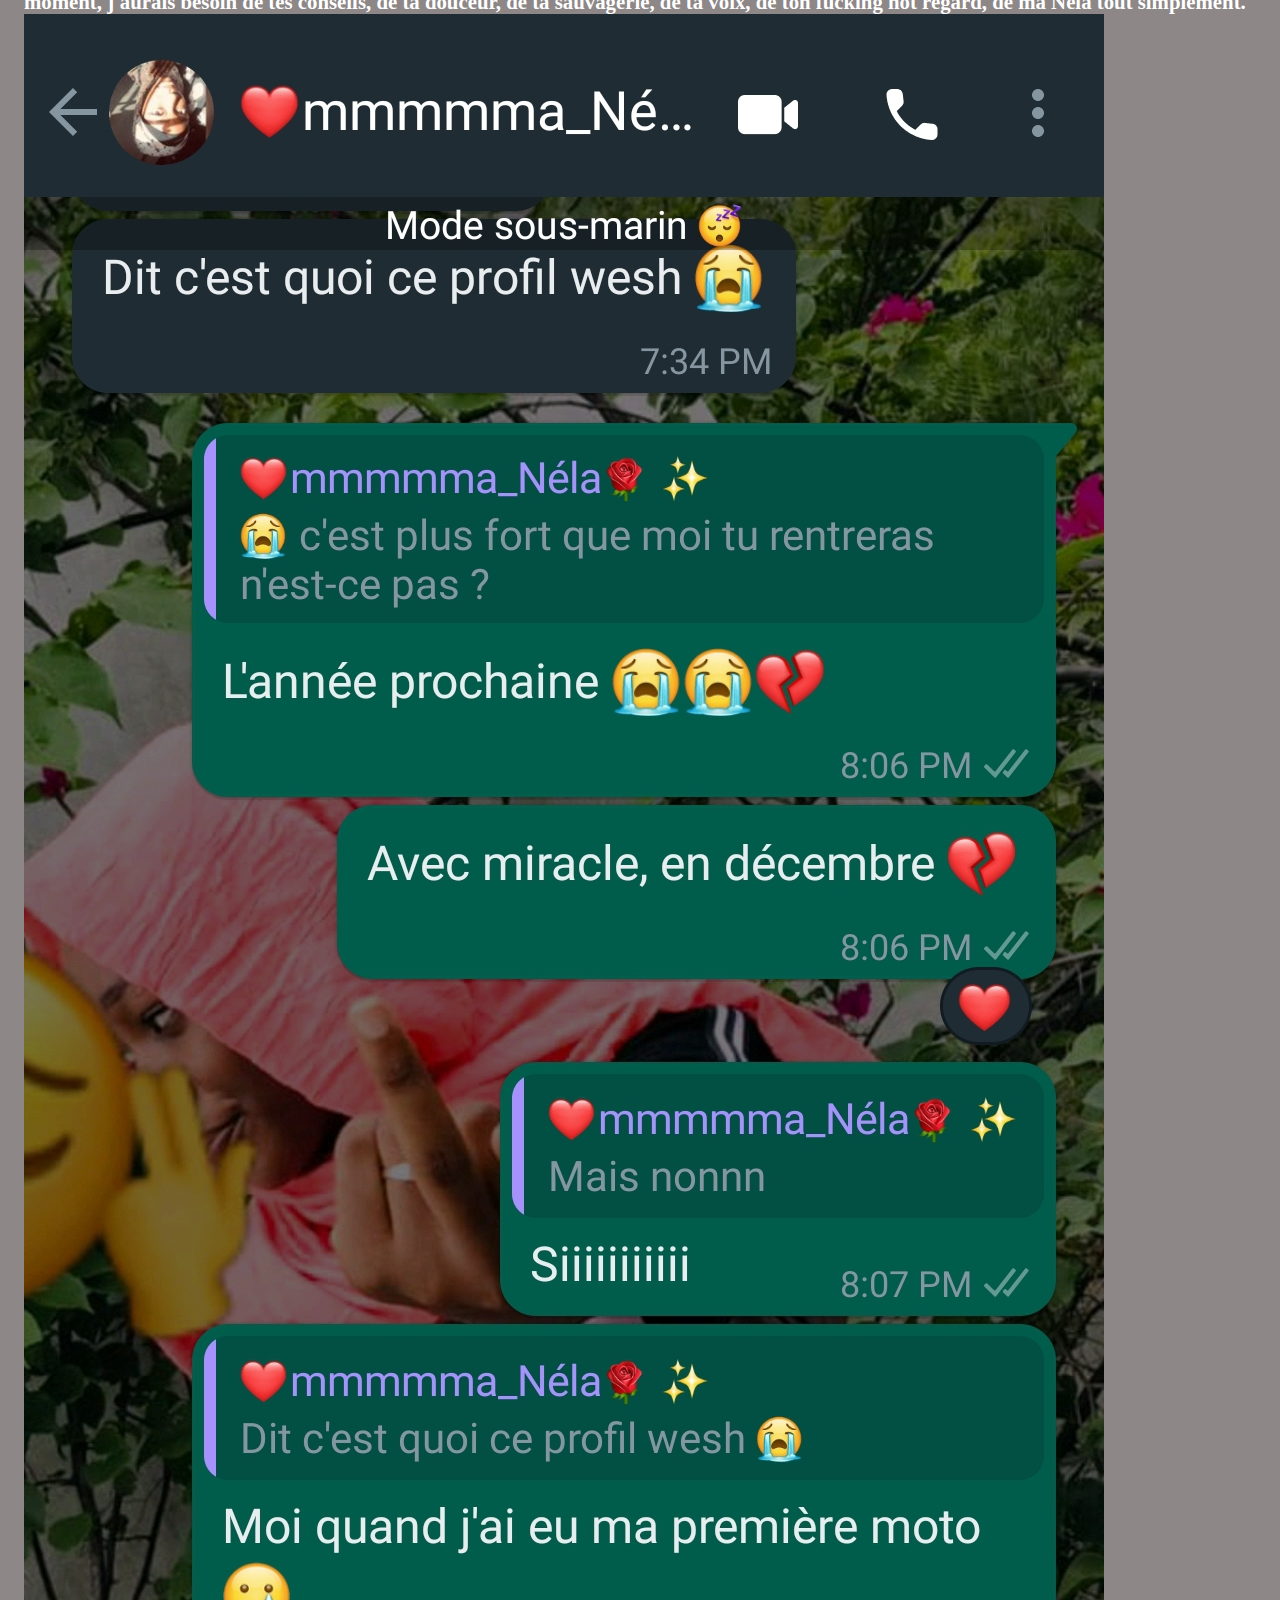
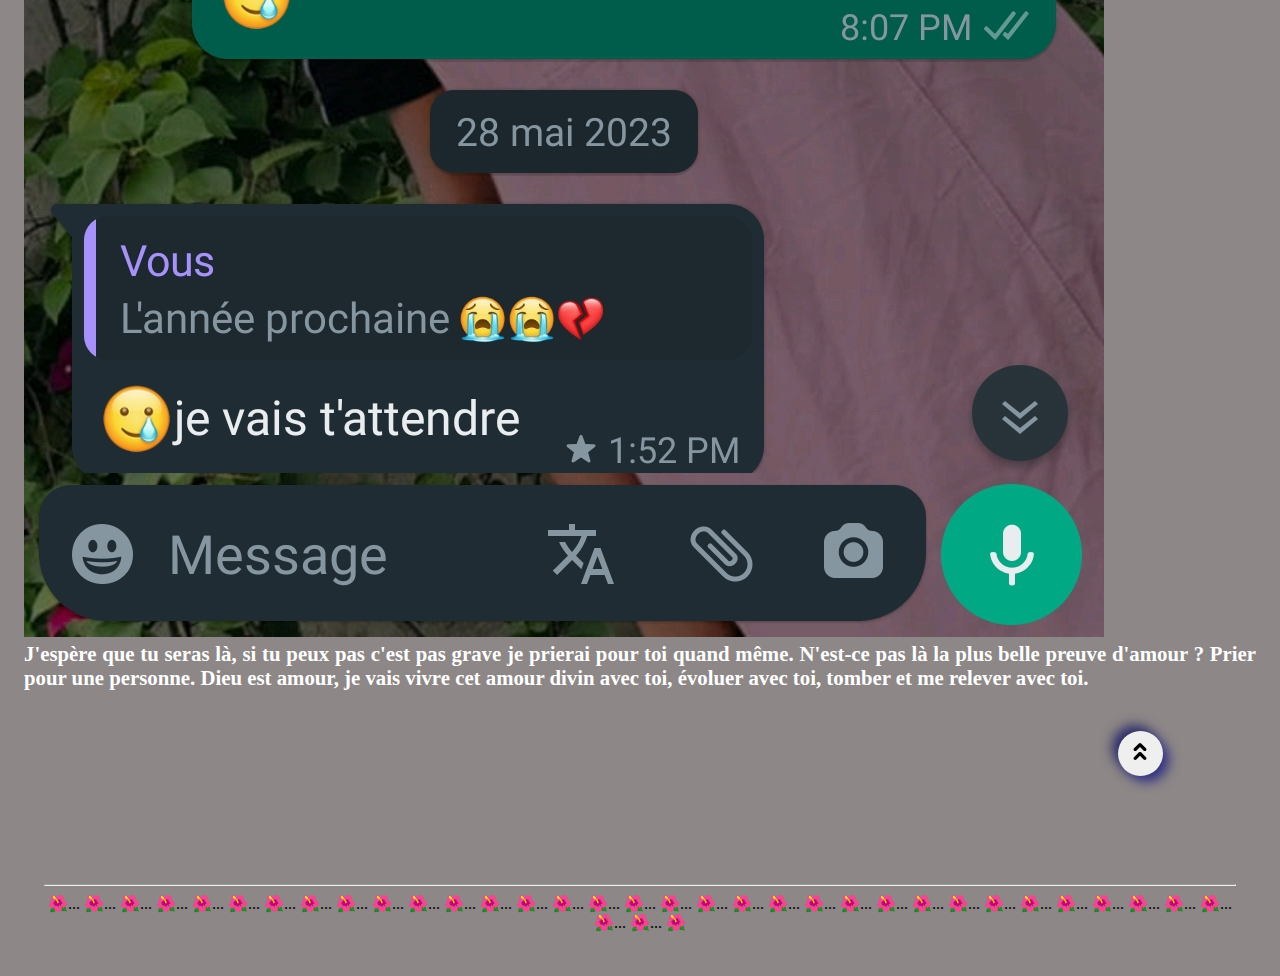
<file: respire.html>
<!DOCTYPE html>
<html>
    <head>
        <meta charset="utf-8">
        <meta http-equiv="X-UA-Compatible" content="IE=edge">
        <title>Beautiful_story</title>
        <meta name="description" content="">
        <meta name="viewport" content="width=device-width, initial-scale=1">
        <link rel="stylesheet" href="./Portholio.css">
        <link rel="icon" type="png" href="__sweetyestgirl___45058665907_header.jpg" />
        <hr>
        <h4 class="ga">Il était une fois, Néla, une princesse, ma princesse...</h4>
        <div class="menu">
            <button onclick="window.location.href = './cheval.html';">En breuhh&#x1F609;</button>
            <button onclick="window.location.href = './respire.html';">Respire</button>
            <button onclick="window.location.href = './Playlist.html';">Playlist</button>
            <button onclick="window.location.href = './Filmlist.html';">Filmlist</button>
            <button onclick="window.location.href = './grr.html';">Grr</button>
            <button onclick="window.location.href = './relax.html';">Let's be serious</button>
        </div>
        
        <hr>
        <h2>Déjà, j'espère que t'as passé un bon moment à la fête des couleurs tout à l'heure &#x1F609;</h2>
        <hr>
        <h3>
            Je sais toi et moi on a rien concrétiser, on ne sort même pas ensemble, mais n'empêche, j'ai envie d'immortaliser ce qui se passe entre nous à travers nos téléphones.
            Je ne vais pas te raconter que je suis fou amoureux de toi non. Je vais juste te dire que t'es devenue importante pour moi en si peu de temps.<br>
            
            T'es une fille géniale et ça me tue que tu ne t'en rendes pas compte &#x1F611;.<br>
            <br>
            Il est 21h44, je porte mon pull porte-bonheur noir en écoutant du Bruno Mars Just the way you are.
            Je te mettrai tous les sons que j'ai écoutés en créant ce site pour toi t'en fais pas.<br>
            <a href="Playlist.html" class="aa">Clique et laisse toi allée</a><br>

            Il est 21h48 et il pleut, j'avais pas remarqué à cause du son à fond dans mon casque. C'est parfait pour le mood.<br>

            Je regrette pas de t'avoir laissé rentrer dans ma vie. Tellement de personnes que j'ai pas laissé rentrer, mais ta douceur m'a fait capituler.
            C'est pour ça que t'es dangereuse pour moi, parce que je sens que je serai capable de faire des folies pour toi.
            <div class="couleur">
            <img src="./Screenshot_20230803-223518_1.jpg" class="to">
  
            </div>
            Détrompe-toi je suis pas amoureux, l'amour est plein de faille, je veux qu'il n'y ait pas de faille entre toi et moi.
            Plus d'une fois j'ai voulu te demander de sortir avec moi, mais je crains de pas pouvoir gérer, j'ai plus envie de faire du mal à qui que ce soit ni d'avoir mal.<br>
            Oh et j'ai réussi à cuisiner mon repas préféré aujourd'hui mais j'arrête pas d'avoir mal au ventre, c'est à cause de la pâte d'arachides j'imagine, mais breff...<br>

            Il est 23h23, je viens de prendre ma douche et pendant que je le faisais j'ai eu une idée. 
            <br>
            <br>
    
            Je vais t'avouer un truc, il m'arrive encore de penser à mes anciens amours, quand ça m'arrive, je me contente de sourire et de les remercier, les remercier de m'avoir permises d'aimer,
             de m'avoir fait comprendre que j'avais un coeur et que j'étais capable de donner du bonheur tout comme d'en recevoir.<br>
             J'ai beau être très jeune, j'ai pas envie de jouer.
             Dans pas longtemps, on va lancer notre business familial et j'aurais besoin de toi à ce moment, j'aurais besoin de tes conseils, de ta douceur, de ta sauvagerie, de ta voix, de ton fucking hot regard, de ma Néla tout simplement.<br>
             <img src="./Screenshot_20230804-012712_1.jpg" class="to">
             <br>
             J'espère que tu seras là, si tu peux pas c'est pas grave je prierai pour toi quand même. N'est-ce pas là la plus belle preuve d'amour ? Prier pour une personne. Dieu est amour, je vais vivre cet amour divin avec toi, évoluer avec toi, tomber et me relever avec toi.
        </h3>


</head>
    <body class="couleur">
        <div class="haut">
            <button onclick="window.location.href = '#';" aria-label="Retourner en haut de la page" class="wzb">
    
                <svg xmlns="http://www.w3.org/2000/svg" width="14" height="19" viewBox="0 0 16 20" stroke="none" fill="currentcolor" role="presentation">
                    <path d="M9.30167 10.99C9.13123 10.8182 8.92846 10.6818 8.70506 10.5887C8.48165 10.4956 8.24202 10.4477 8 10.4477C7.75798 10.4477 7.51835 10.4956 7.29494 10.5887C7.07153 10.6818 6.86876 10.8182 6.69833 10.99L1.19833 16.49C0.843384 16.8352 0.640113 17.3073 0.633237 17.8024C0.626361 18.2975 0.816443 18.7751 1.16167 19.13C1.50689 19.485 1.97898 19.6882 2.47407 19.6951C2.96917 19.702 3.44672 19.5119 3.80167 19.1667L8 14.8767L12.1983 19.1667C12.3688 19.3385 12.5715 19.4749 12.7949 19.568C13.0183 19.6611 13.258 19.709 13.5 19.709C13.742 19.709 13.9816 19.6611 14.2051 19.568C14.4285 19.4749 14.6312 19.3385 14.8017 19.1667C14.9735 18.9962 15.1099 18.7935 15.203 18.5701C15.296 18.3467 15.344 18.107 15.344 17.865C15.344 17.623 15.296 17.3834 15.203 17.16C15.1099 16.9365 14.9735 16.7338 14.8017 16.5633L9.30167 10.99ZM3.80167 9.01001L8 4.79334L12.1983 9.01001C12.3688 9.18185 12.5715 9.31824 12.7949 9.41131C13.0183 9.50439 13.258 9.55231 13.5 9.55231C13.742 9.55231 13.9816 9.50439 14.2051 9.41131C14.4285 9.31824 14.6312 9.18185 14.8017 9.01001C14.9735 8.83958 15.1099 8.63681 15.203 8.4134C15.296 8.18999 15.344 7.95037 15.344 7.70834C15.344 7.46632 15.296 7.2267 15.203 7.00329C15.1099 6.77988 14.9735 6.57711 14.8017 6.40668L9.30167 0.906677C9.13123 0.734841 8.92846 0.598452 8.70506 0.505376C8.48165 0.4123 8.24202 0.36438 8 0.36438C7.75798 0.36438 7.51835 0.4123 7.29494 0.505376C7.07153 0.598452 6.86876 0.734841 6.69833 0.906677L1.19833 6.40668C0.853109 6.7519 0.659164 7.22012 0.659164 7.70834C0.659164 8.19656 0.853109 8.66479 1.19833 9.01001C1.54356 9.35523 2.01178 9.54918 2.5 9.54918C2.98822 9.54918 3.45644 9.35523 3.80167 9.01001Z" fill="currentcolor"></path>
                  
                  </svg>
            </button>

        <div class="ipssi">
  
            <hr>
            &#x1F33A;...	&#x1F33A;...	&#x1F33A;...	&#x1F33A;...	&#x1F33A;...	&#x1F33A;...	&#x1F33A;...	&#x1F33A;...	&#x1F33A;...	&#x1F33A;...	&#x1F33A;...	&#x1F33A;...	&#x1F33A;...	&#x1F33A;...	&#x1F33A;...	&#x1F33A;...	&#x1F33A;...	&#x1F33A;...	&#x1F33A;...	&#x1F33A;...	&#x1F33A;...	&#x1F33A;...	&#x1F33A;...	&#x1F33A;...	&#x1F33A;...	&#x1F33A;...	&#x1F33A;...	&#x1F33A;...	&#x1F33A;...	&#x1F33A;...	&#x1F33A;...	&#x1F33A;...	&#x1F33A;...	&#x1F33A;...	&#x1F33A;...	&#x1F33A;
            </div>
        <script src="" async defer></script>
    </body>
</html>
</file>
<file: respire.css>
.menu {
    text-align: center;
    margin: 20px;
    color: black;
    font-size: 2vw;
    float: center;
    padding: 50px;
    
}
.entrer{
    text-align: center;
}

.head{
    color: black;
}
.ap{
    text-align: center;
}
.presentation{
    margin: 80px;
    
}
.couleur{
    background-color: rgb(141, 135, 135);
    background-image: url('./photofunky.gif');
    background-repeat: no-repeat;
    background-attachment: fixed;
    background-size: 100% 100%;
    text-align: center;
    
}
h1{
    text-align: center;
   
    font-family: verdana;
    font-size: 200%;
    color: white;
}
h2{
    text-align: center;
   
    font-family: verdana;
    font-size: 180%;
    color: white;
}
h3{
    text-align: justify;
   
    font-family: verdana;
    font-size: 130%;
    color: white;
}
h4{
    text-align: center;
   
    font-family: verdana;
    font-size: 190%;
    color: rgb(28, 146, 28);
}
h5{
    text-align: center;
   
    font-family: verdana;
    font-size: 190%;
    color: white;
}

h6{
    text-align: center;
   
    font-family: verdana;
    font-size: 110%;
    color: white;
}

.aa{
    text-align: center;
    font-family:sans-serif;
    font-size: 100%;
    color: rgb(159, 183, 75);
    line-height: 3rem;
}

p {
    font-size: 200%;
    border: 2px solid powderblue;
    padding: 60px;
    border: 2px solid rgb(26, 29, 30);
    margin: 20px;
    color: white;
}
a, h2, iframe{
    color: white;
}
li{
    color: rgb(255, 255, 255);
    font-size: 1.8vw;
}
.coco{
    color: rgb(255, 255, 255);
    font-size: 1.8vw;
    padding-left: 500px;
    text-align: justify;
}
.coc{
    color: rgb(255, 255, 255);
    font-size: 1.8vw;
    text-align: justify;
}

.haute {
    font-size: 1.5vw;
    text-align: center;
    margin: 20px;
    color: white;
    font-size: 2vw;
    float: center;
    padding: 50px;
    padding-left: 600px;
}

.ga{
    color: rgb(255, 255, 255);
    font-size: 2vw;
    padding-right: 1000px;
    margin: -10px;
}
button{
    width: 10em;
    height: 3em;
    border-radius: 30em;
    font-size: 15px;
    border: none;
    position: relative;
    cursor: pointer;
    overflow: hidden;
    z-index: 1;
    box-shadow: 6px 6px 12px rgb(49, 49, 131),
    -6px -6px 12px rgb(46, 46, 104)
}
button::before{
    content: '';
    width: 0;
    height: 3em;
    border-radius: 30em;
    position: absolute;
    top: 0;
    left: 0;
    background-image: linear-gradient(to right, #3d0e94 0%, #f5f4ef 100%);
    transition: .5s ease;
    display: block;
    z-index: -1;
}
button:hover::before{
    width: 12em;
}



ygygy

.haute {
    width: 10em;
    height: 3em;
    border-radius: 30em;
    font-size: 15px;
    border: none;
    position: relative;
    cursor: pointer;
    overflow: hidden;
    z-index: 1;
    box-shadow: 6px 6px 12px rgb(130, 16, 18),
    -6px -6px 12px rgb(46, 46, 104)
}
.haute::before{
    content: '';
    width: 0;
    height: 3em;
    border-radius: 30em;
    position: absolute;
    top: 0;
    left: 0;
    background-image: linear-gradient(to right, #3d0e94 0%, #f5f4ef 100%);
    transition: .5s ease;
    display: block;
    z-index: -1;
}
.haute:hover::before{
    width: 12em;
}

.haut {
    padding: 20px;
  
}

body {
    padding: 16px;

}

.social_links img{
    height: 30px;
    margin: 20px;
    cursor: pointer;
}

.social_links{
    text-align: center;
}


.wzb{
   right: -500px;
   width: 3em;
   height: 3em;
   border-radius: 30em;
   font-size: 15px;
   border: none;
   position: relative;
   cursor: pointer;
   overflow: hidden;
   z-index: 1;
   box-shadow: 6px 6px 12px rgb(49, 49, 131),
   -6px -6px 12px rgb(46, 46, 104)
}
.ipssi1{
    font-size: 20px;
    line-height: 3rem;
}
.ipssi2{
    font-size: 20px;
    line-height: 3rem;
}
.ipssi3{
    font-size: 20px;
    line-height: 3rem;
}
.ipssi4{
    font-size: 20px;
    line-height: 3rem;
}
.ipssi{
    margin: 0 auto;
    padding: 100px 0 0 0;  
}





@media only screen and (max-width:700px){
    nav .menu{
        width: 100%;
        position: absolute;
        top: 10px;
        right: 0;
        z-index: 2;
    }
    nav ul li{
        display: block;
        margin-top: 10px;
        margin-bottom: 10px;
    }
    nav ul li a{
        color: #fff
    }
    .menu{
        display: block;
        flex: 1;
        text-align: left;
        width: 80%;
        align-items: center;
        line-height: 60px;
        letter-spacing: 1em;
       
    }
    #menuList{
        overflow: hidden;
        transition: 0.5s;
    }
    .row{
        flex-direction: column-reverse;
        margin: 50px 0;
        
    }
    .col-2{
        right: -50px;
        flex-basis: 100%;
        margin-bottom: 50px;
    }
    .col-2 .controller{
        width: 67%;
    }
    .col-1{
        flex-basis: 100%;
    }
    .col-1 h2{
        font-size: 35px;
    }
    h1{
        text-align: center;
        font-family: verdana;
        font-size: 200%;
        color: white;
    }
    h2{
        text-align: center;
        font-family: verdana;
        font-size: 180%;
        color: white;
    }
    h3{
        text-align: center;
        font-family: verdana;
        font-size: 90%;
        color: white;
    }
    h4{
        text-align: center;
        font-family: verdana;
        font-size: 120%;
        color: rgb(28, 146, 28);
    }

    h6{
        text-align: center;
       
        font-family: verdana;
        font-size: 90%;
        color: white;
    }
    li{
        text-align: center;
        font-family: verdana;
        font-size: 120%;
        color: white;
    }
    .top{
        width: 480px;
        height: 500px;
    }
    .topp{
        width: 280px;
        height: 120px;
    }
    a{
        text-align: center;
        font-family: Impact, Haettenschweiler, 'Arial Narrow Bold', sans-serif;
        font-size: 120%;
        color: rgb(181, 147, 220);
    }
    .wzb{
        right: -150px;
    }
    .ipssi1{
        font-size: 20px;
        line-height: 3rem;
    }
    .ipssi2{
        font-size: 20px;
        line-height: 3rem;
    }
    .ipssi3{
        font-size: 20px;
        line-height: 3rem;
    }
    .ipssi4{
        font-size: 20px;
        line-height: 3rem;
    }
    html{
        margin: 0 auto;
        padding: 0 20px 20px 20px;
        border: 5px solid black;
    }


    .ipssi{
        margin: 0 auto;
        padding: 60px 0 0 0;  
}


}
</file>
<file: Portholio.css>
.menu {
    text-align: center;
    margin: 20px;
    color: black;
    font-size: 2vw;
    float: center;
    padding: 50px;
    
}
.entrer{
    text-align: center;
}

.head{
    color: black;
}
.ap{
    text-align: center;
}
.presentation{
    margin: 80px;
    
}
.couleur{
    background-color: rgb(141, 135, 135);
    background-image: url('./54e622c78a087519deffc95151139ab2.jpg');
    background-repeat: no-repeat;
    background-attachment: fixed;
    background-size: 100% 100%;
    text-align: center;
    
}
h1{
    text-align: center;
   
    font-family: verdana;
    font-size: 200%;
    color: white;
}
h2{
    text-align: center;
   
    font-family: verdana;
    font-size: 180%;
    color: white;
}
h3{
    text-align: justify;
   
    font-family: verdana;
    font-size: 130%;
    color: white;
}
h4{
    text-align: center;
   
    font-family: verdana;
    font-size: 190%;
    color: rgb(28, 146, 28);
}
h5{
    text-align: center;
   
    font-family: verdana;
    font-size: 190%;
    color: white;
}

h6{
    text-align: center;
   
    font-family: verdana;
    font-size: 110%;
    color: white;
}

.aa{
    text-align: center;
    font-family:sans-serif;
    font-size: 100%;
    color: rgb(159, 183, 75);
    line-height: 3rem;
}

p {
    font-size: 200%;
    border: 2px solid powderblue;
    padding: 60px;
    border: 2px solid rgb(26, 29, 30);
    margin: 20px;
    color: white;
}
a, h2, iframe{
    color: white;
}
li{
    color: rgb(255, 255, 255);
    font-size: 1.8vw;
}
.coco{
    color: rgb(255, 255, 255);
    font-size: 1.8vw;
    padding-left: 500px;
    text-align: justify;
}
.coc{
    color: rgb(255, 255, 255);
    font-size: 1.8vw;
    text-align: justify;
}

.haute {
    font-size: 1.5vw;
    text-align: center;
    margin: 20px;
    color: white;
    font-size: 2vw;
    float: center;
    padding: 50px;
    padding-left: 600px;
}

.ga{
    color: rgb(255, 255, 255);
    font-size: 2vw;
    padding-right: 1000px;
    margin: -10px;
}
button{
    width: 10em;
    height: 3em;
    border-radius: 30em;
    font-size: 15px;
    border: none;
    position: relative;
    cursor: pointer;
    overflow: hidden;
    z-index: 1;
    box-shadow: 6px 6px 12px rgb(49, 49, 131),
    -6px -6px 12px rgb(46, 46, 104)
}
button::before{
    content: '';
    width: 0;
    height: 3em;
    border-radius: 30em;
    position: absolute;
    top: 0;
    left: 0;
    background-image: linear-gradient(to right, #3d0e94 0%, #f5f4ef 100%);
    transition: .5s ease;
    display: block;
    z-index: -1;
}
button:hover::before{
    width: 12em;
}



ygygy

.haute {
    width: 10em;
    height: 3em;
    border-radius: 30em;
    font-size: 15px;
    border: none;
    position: relative;
    cursor: pointer;
    overflow: hidden;
    z-index: 1;
    box-shadow: 6px 6px 12px rgb(130, 16, 18),
    -6px -6px 12px rgb(46, 46, 104)
}
.haute::before{
    content: '';
    width: 0;
    height: 3em;
    border-radius: 30em;
    position: absolute;
    top: 0;
    left: 0;
    background-image: linear-gradient(to right, #3d0e94 0%, #f5f4ef 100%);
    transition: .5s ease;
    display: block;
    z-index: -1;
}
.haute:hover::before{
    width: 12em;
}

.haut {
    padding: 20px;
  
}

body {
    padding: 16px;

}

.social_links img{
    height: 30px;
    margin: 20px;
    cursor: pointer;
}

.social_links{
    text-align: center;
}


.wzb{
   right: -500px;
   width: 3em;
   height: 3em;
   border-radius: 30em;
   font-size: 15px;
   border: none;
   position: relative;
   cursor: pointer;
   overflow: hidden;
   z-index: 1;
   box-shadow: 6px 6px 12px rgb(49, 49, 131),
   -6px -6px 12px rgb(46, 46, 104)
}
.ipssi1{
    font-size: 20px;
    line-height: 3rem;
}
.ipssi2{
    font-size: 20px;
    line-height: 3rem;
}
.ipssi3{
    font-size: 20px;
    line-height: 3rem;
}
.ipssi4{
    font-size: 20px;
    line-height: 3rem;
}
.ipssi{
    margin: 0 auto;
    padding: 100px 0 0 0;  
}





@media only screen and (max-width:700px){
    nav .menu{
        width: 100%;
        position: absolute;
        top: 10px;
        right: 0;
        z-index: 2;
    }
    nav ul li{
        display: block;
        margin-top: 10px;
        margin-bottom: 10px;
    }
    nav ul li a{
        color: #fff
    }
    .menu{
        display: block;
        flex: 1;
        text-align: left;
        width: 80%;
        align-items: center;
        line-height: 60px;
        letter-spacing: 1em;
       
    }
    #menuList{
        overflow: hidden;
        transition: 0.5s;
    }
    .row{
        flex-direction: column-reverse;
        margin: 50px 0;
        
    }
    .col-2{
        right: -50px;
        flex-basis: 100%;
        margin-bottom: 50px;
    }
    .col-2 .controller{
        width: 67%;
    }
    .col-1{
        flex-basis: 100%;
    }
    .col-1 h2{
        font-size: 35px;
    }
    h1{
        text-align: center;
        font-family: verdana;
        font-size: 200%;
        color: white;
    }
    h2{
        text-align: center;
        font-family: verdana;
        font-size: 180%;
        color: white;
    }
    h3{
        text-align: center;
        font-family: verdana;
        font-size: 90%;
        color: white;
    }
    h4{
        text-align: center;
        font-family: verdana;
        font-size: 120%;
        color: rgb(28, 146, 28);
    }

    h6{
        text-align: center;
       
        font-family: verdana;
        font-size: 90%;
        color: white;
    }
    li{
        text-align: center;
        font-family: verdana;
        font-size: 120%;
        color: white;
    }
    .top{
        width: 480px;
        height: 500px;
    }
    .topp{
        width: 280px;
        height: 120px;
    }
    a{
        text-align: center;
        font-family: Impact, Haettenschweiler, 'Arial Narrow Bold', sans-serif;
        font-size: 120%;
        color: rgb(181, 147, 220);
    }
    .wzb{
        right: -150px;
    }
    .ipssi1{
        font-size: 20px;
        line-height: 3rem;
    }
    .ipssi2{
        font-size: 20px;
        line-height: 3rem;
    }
    .ipssi3{
        font-size: 20px;
        line-height: 3rem;
    }
    .ipssi4{
        font-size: 20px;
        line-height: 3rem;
    }
    html{
        margin: 0 auto;
        padding: 0 20px 20px 20px;
        border: 5px solid black;
    }


    .ipssi{
        margin: 0 auto;
        padding: 60px 0 0 0;  
}


}
</file>
<file: Etude.css>
.menu {
    text-align: center;
    margin: 20px;
    color: black;
    font-size: 2vw;
    float: center;
    padding: 50px;
    
}
.entrer{
    text-align: center;
}

.head{
    color: black;
}
.ap{
    text-align: center;
}
.presentation{
    margin: 80px;
    
}
.couleur{
    background-color: rgb(141, 135, 135);
    background-image: url('./ecouter-gratuitement-musique-en-ligne_large.jpg');
    background-repeat: no-repeat;
    background-attachment: fixed;
    background-size: 100% 100%;
    text-align: center;
    
}
h1{
    text-align: center;
   
    font-family: verdana;
    font-size: 200%;
    color: white;
}
h2{
    text-align: center;
   
    font-family: verdana;
    font-size: 180%;
    color: white;
}
h3{
    text-align: justify;
   
    font-family: verdana;
    font-size: 130%;
    color: white;
}
h4{
    text-align: center;
   
    font-family: verdana;
    font-size: 190%;
    color: rgb(28, 146, 28);
}
h5{
    text-align: center;
   
    font-family: verdana;
    font-size: 190%;
    color: white;
}

h6{
    text-align: center;
   
    font-family: verdana;
    font-size: 110%;
    color: white;
}

.aa{
    text-align: center;
    font-family:sans-serif;
    font-size: 100%;
    color: rgb(159, 183, 75);
    line-height: 3rem;
}

p {
    font-size: 200%;
    border: 2px solid powderblue;
    padding: 60px;
    border: 2px solid rgb(26, 29, 30);
    margin: 20px;
    color: white;
}
a, h2, iframe{
    color: white;
}
li{
    color: rgb(255, 255, 255);
    font-size: 1.8vw;
}
.coco{
    color: rgb(255, 255, 255);
    font-size: 1.8vw;
    padding-left: 500px;
    text-align: justify;
}
.coc{
    color: rgb(255, 255, 255);
    font-size: 1.8vw;
    text-align: justify;
}

.haute {
    font-size: 1.5vw;
    text-align: center;
    margin: 20px;
    color: white;
    font-size: 2vw;
    float: center;
    padding: 50px;
    padding-left: 600px;
}

.ga{
    color: rgb(255, 255, 255);
    font-size: 2vw;
    padding-right: 1000px;
    margin: -10px;
}
button{
    width: 10em;
    height: 3em;
    border-radius: 30em;
    font-size: 15px;
    border: none;
    position: relative;
    cursor: pointer;
    overflow: hidden;
    z-index: 1;
    box-shadow: 6px 6px 12px rgb(49, 49, 131),
    -6px -6px 12px rgb(46, 46, 104)
}
button::before{
    content: '';
    width: 0;
    height: 3em;
    border-radius: 30em;
    position: absolute;
    top: 0;
    left: 0;
    background-image: linear-gradient(to right, #3d0e94 0%, #f5f4ef 100%);
    transition: .5s ease;
    display: block;
    z-index: -1;
}
button:hover::before{
    width: 12em;
}



ygygy

.haute {
    width: 10em;
    height: 3em;
    border-radius: 30em;
    font-size: 15px;
    border: none;
    position: relative;
    cursor: pointer;
    overflow: hidden;
    z-index: 1;
    box-shadow: 6px 6px 12px rgb(130, 16, 18),
    -6px -6px 12px rgb(46, 46, 104)
}
.haute::before{
    content: '';
    width: 0;
    height: 3em;
    border-radius: 30em;
    position: absolute;
    top: 0;
    left: 0;
    background-image: linear-gradient(to right, #3d0e94 0%, #f5f4ef 100%);
    transition: .5s ease;
    display: block;
    z-index: -1;
}
.haute:hover::before{
    width: 12em;
}

.haut {
    padding: 20px;
  
}

body {
    padding: 16px;

}

.social_links img{
    height: 30px;
    margin: 20px;
    cursor: pointer;
}

.social_links{
    text-align: center;
}


.wzb{
   right: -500px;
   width: 3em;
   height: 3em;
   border-radius: 30em;
   font-size: 15px;
   border: none;
   position: relative;
   cursor: pointer;
   overflow: hidden;
   z-index: 1;
   box-shadow: 6px 6px 12px rgb(49, 49, 131),
   -6px -6px 12px rgb(46, 46, 104)
}
.ipssi1{
    font-size: 20px;
    line-height: 3rem;
}
.ipssi2{
    font-size: 20px;
    line-height: 3rem;
}
.ipssi3{
    font-size: 20px;
    line-height: 3rem;
}
.ipssi4{
    font-size: 20px;
    line-height: 3rem;
}
.ipssi{
    margin: 0 auto;
    padding: 100px 0 0 0;  
}





@media only screen and (max-width:700px){
    nav .menu{
        width: 100%;
        position: absolute;
        top: 10px;
        right: 0;
        z-index: 2;
    }
    nav ul li{
        display: block;
        margin-top: 10px;
        margin-bottom: 10px;
    }
    nav ul li a{
        color: #fff
    }
    .menu{
        display: block;
        flex: 1;
        text-align: left;
        width: 80%;
        align-items: center;
        line-height: 60px;
        letter-spacing: 1em;
       
    }
    #menuList{
        overflow: hidden;
        transition: 0.5s;
    }
    .row{
        flex-direction: column-reverse;
        margin: 50px 0;
        
    }
    .col-2{
        right: -50px;
        flex-basis: 100%;
        margin-bottom: 50px;
    }
    .col-2 .controller{
        width: 67%;
    }
    .col-1{
        flex-basis: 100%;
    }
    .col-1 h2{
        font-size: 35px;
    }
    h1{
        text-align: center;
        font-family: verdana;
        font-size: 200%;
        color: white;
    }
    h2{
        text-align: center;
        font-family: verdana;
        font-size: 180%;
        color: white;
    }
    h3{
        text-align: center;
        font-family: verdana;
        font-size: 90%;
        color: white;
    }
    h4{
        text-align: center;
        font-family: verdana;
        font-size: 120%;
        color: rgb(28, 146, 28);
    }

    h6{
        text-align: center;
       
        font-family: verdana;
        font-size: 90%;
        color: white;
    }
    li{
        text-align: center;
        font-family: verdana;
        font-size: 120%;
        color: white;
    }
    .top{
        width: 480px;
        height: 500px;
    }
    .topp{
        width: 280px;
        height: 120px;
    }
    a{
        text-align: center;
        font-family: Impact, Haettenschweiler, 'Arial Narrow Bold', sans-serif;
        font-size: 120%;
        color: rgb(181, 147, 220);
    }
    .wzb{
        right: -150px;
    }
    .ipssi1{
        font-size: 20px;
        line-height: 3rem;
    }
    .ipssi2{
        font-size: 20px;
        line-height: 3rem;
    }
    .ipssi3{
        font-size: 20px;
        line-height: 3rem;
    }
    .ipssi4{
        font-size: 20px;
        line-height: 3rem;
    }
    html{
        margin: 0 auto;
        padding: 0 20px 20px 20px;
        border: 5px solid black;
    }


    .ipssi{
        margin: 0 auto;
        padding: 60px 0 0 0;  
}


}
</file>
<file: list.css>
.menu {
    text-align: center;
    margin: 20px;
    color: black;
    font-size: 2vw;
    float: center;
    padding: 50px;
    
}
.entrer{
    text-align: center;
}

.head{
    color: black;
}
.ap{
    text-align: center;
}
.presentation{
    margin: 80px;
    
}
.couleur{
    background-color: rgb(141, 135, 135);
    background-image: url('./Isopoly_01.webp');
    background-repeat: no-repeat;
    background-attachment: fixed;
    background-size: 100% 100%;
    text-align: center;
    
}
h1{
    text-align: center;
   
    font-family: verdana;
    font-size: 200%;
    color: white;
}
h2{
    text-align: center;
   
    font-family: verdana;
    font-size: 180%;
    color: white;
}
h3{
    text-align: justify;
   
    font-family: verdana;
    font-size: 130%;
    color: white;
}
h4{
    text-align: center;
   
    font-family: verdana;
    font-size: 190%;
    color: rgb(28, 146, 28);
}
h5{
    text-align: center;
   
    font-family: verdana;
    font-size: 190%;
    color: white;
}

h6{
    text-align: center;
   
    font-family: verdana;
    font-size: 110%;
    color: white;
}

.aa{
    text-align: center;
    font-family:sans-serif;
    font-size: 100%;
    color: rgb(159, 183, 75);
    line-height: 3rem;
}

p {
    font-size: 200%;
    border: 2px solid powderblue;
    padding: 60px;
    border: 2px solid rgb(26, 29, 30);
    margin: 20px;
    color: white;
}
a, h2, iframe{
    color: white;
}
li{
    color: rgb(255, 255, 255);
    font-size: 1.8vw;
}
.coco{
    color: rgb(255, 255, 255);
    font-size: 1.8vw;
    padding-left: 500px;
    text-align: justify;
}
.coc{
    color: rgb(255, 255, 255);
    font-size: 1.8vw;
    text-align: justify;
}

.haute {
    font-size: 1.5vw;
    text-align: center;
    margin: 20px;
    color: white;
    font-size: 2vw;
    float: center;
    padding: 50px;
    padding-left: 600px;
}

.ga{
    color: rgb(255, 255, 255);
    font-size: 2vw;
    padding-right: 1000px;
    margin: -10px;
}
button{
    width: 10em;
    height: 3em;
    border-radius: 30em;
    font-size: 15px;
    border: none;
    position: relative;
    cursor: pointer;
    overflow: hidden;
    z-index: 1;
    box-shadow: 6px 6px 12px rgb(49, 49, 131),
    -6px -6px 12px rgb(46, 46, 104)
}
button::before{
    content: '';
    width: 0;
    height: 3em;
    border-radius: 30em;
    position: absolute;
    top: 0;
    left: 0;
    background-image: linear-gradient(to right, #3d0e94 0%, #f5f4ef 100%);
    transition: .5s ease;
    display: block;
    z-index: -1;
}
button:hover::before{
    width: 12em;
}



ygygy

.haute {
    width: 10em;
    height: 3em;
    border-radius: 30em;
    font-size: 15px;
    border: none;
    position: relative;
    cursor: pointer;
    overflow: hidden;
    z-index: 1;
    box-shadow: 6px 6px 12px rgb(130, 16, 18),
    -6px -6px 12px rgb(46, 46, 104)
}
.haute::before{
    content: '';
    width: 0;
    height: 3em;
    border-radius: 30em;
    position: absolute;
    top: 0;
    left: 0;
    background-image: linear-gradient(to right, #3d0e94 0%, #f5f4ef 100%);
    transition: .5s ease;
    display: block;
    z-index: -1;
}
.haute:hover::before{
    width: 12em;
}

.haut {
    padding: 20px;
  
}

body {
    padding: 16px;

}

.social_links img{
    height: 30px;
    margin: 20px;
    cursor: pointer;
}

.social_links{
    text-align: center;
}


.wzb{
   right: -500px;
   width: 3em;
   height: 3em;
   border-radius: 30em;
   font-size: 15px;
   border: none;
   position: relative;
   cursor: pointer;
   overflow: hidden;
   z-index: 1;
   box-shadow: 6px 6px 12px rgb(49, 49, 131),
   -6px -6px 12px rgb(46, 46, 104)
}
.ipssi1{
    font-size: 20px;
    line-height: 3rem;
}
.ipssi2{
    font-size: 20px;
    line-height: 3rem;
}
.ipssi3{
    font-size: 20px;
    line-height: 3rem;
}
.ipssi4{
    font-size: 20px;
    line-height: 3rem;
}
.ipssi{
    margin: 0 auto;
    padding: 100px 0 0 0;  
}





@media only screen and (max-width:700px){
    nav .menu{
        width: 100%;
        position: absolute;
        top: 10px;
        right: 0;
        z-index: 2;
    }
    nav ul li{
        display: block;
        margin-top: 10px;
        margin-bottom: 10px;
    }
    nav ul li a{
        color: #fff
    }
    .menu{
        display: block;
        flex: 1;
        text-align: left;
        width: 80%;
        align-items: center;
        line-height: 60px;
        letter-spacing: 1em;
       
    }
    #menuList{
        overflow: hidden;
        transition: 0.5s;
    }
    .row{
        flex-direction: column-reverse;
        margin: 50px 0;
        
    }
    .col-2{
        right: -50px;
        flex-basis: 100%;
        margin-bottom: 50px;
    }
    .col-2 .controller{
        width: 67%;
    }
    .col-1{
        flex-basis: 100%;
    }
    .col-1 h2{
        font-size: 35px;
    }
    h1{
        text-align: center;
        font-family: verdana;
        font-size: 200%;
        color: white;
    }
    h2{
        text-align: center;
        font-family: verdana;
        font-size: 180%;
        color: white;
    }
    h3{
        text-align: center;
        font-family: verdana;
        font-size: 90%;
        color: white;
    }
    h4{
        text-align: center;
        font-family: verdana;
        font-size: 120%;
        color: rgb(28, 146, 28);
    }

    h6{
        text-align: center;
       
        font-family: verdana;
        font-size: 90%;
        color: white;
    }
    li{
        text-align: center;
        font-family: verdana;
        font-size: 120%;
        color: white;
    }
    .top{
        width: 480px;
        height: 500px;
    }
    .topp{
        width: 280px;
        height: 120px;
    }
    a{
        text-align: center;
        font-family: Impact, Haettenschweiler, 'Arial Narrow Bold', sans-serif;
        font-size: 120%;
        color: rgb(181, 147, 220);
    }
    .wzb{
        right: -150px;
    }
    .ipssi1{
        font-size: 20px;
        line-height: 3rem;
    }
    .ipssi2{
        font-size: 20px;
        line-height: 3rem;
    }
    .ipssi3{
        font-size: 20px;
        line-height: 3rem;
    }
    .ipssi4{
        font-size: 20px;
        line-height: 3rem;
    }
    html{
        margin: 0 auto;
        padding: 0 20px 20px 20px;
        border: 5px solid black;
    }


    .ipssi{
        margin: 0 auto;
        padding: 60px 0 0 0;  
}


}
</file>
